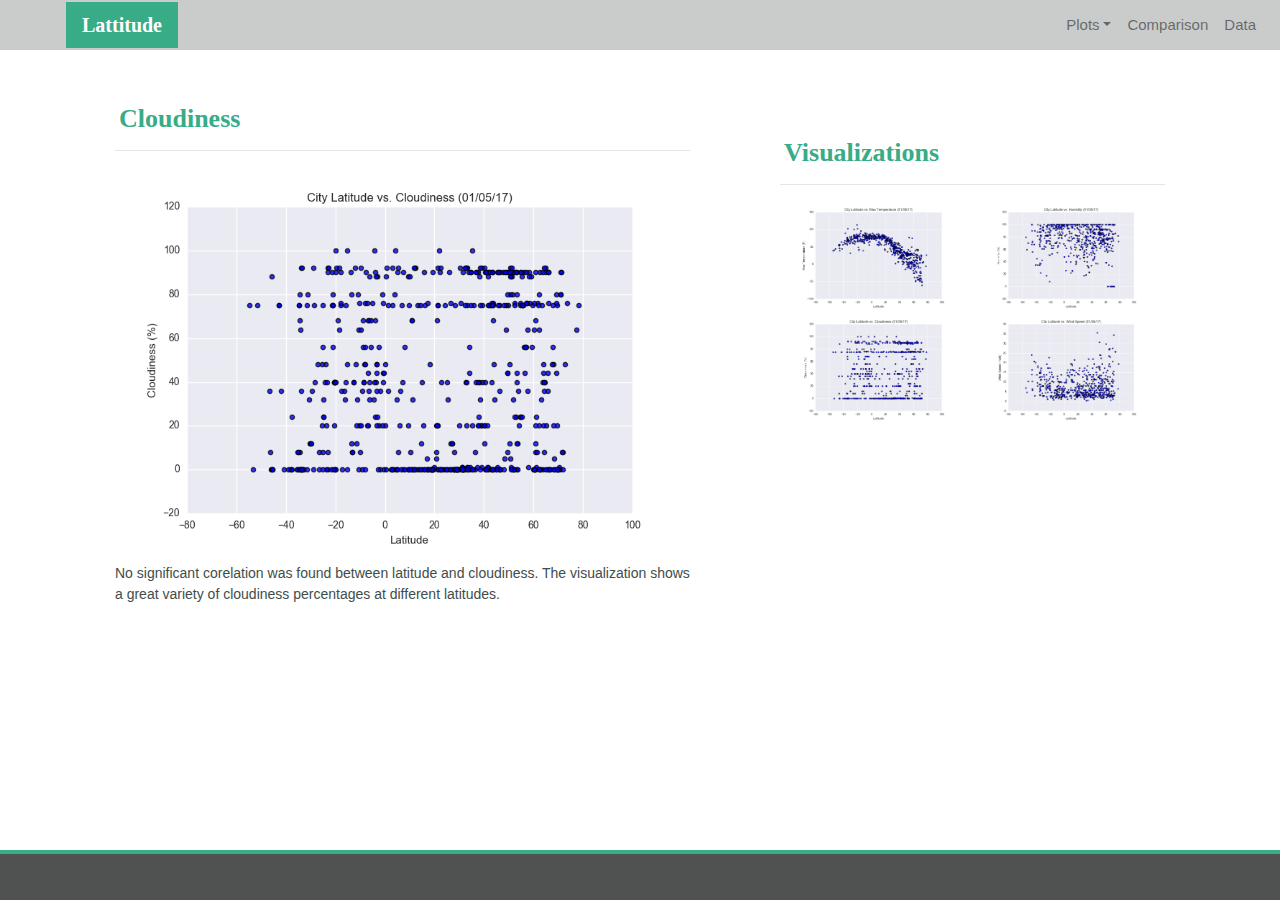
<file: cloudiness.html>
<!DOCTYPE html>
<html lang="en-us">
  <head>
​
    <meta charset="UTF-8">
    <meta name="viewport" content="width=device-width, initial-scale=1">
    <meta http-equiv="X-UA-Compatible" content="ie=edge">
​
    <title>Bootstrap Visualization Dashboard</title>
​
	<link rel="stylesheet" href="https://maxcdn.bootstrapcdn.com/bootstrap/4.0.0/css/bootstrap.min.css" integrity="sha384-Gn5384xqQ1aoWXA+058RXPxPg6fy4IWvTNh0E263XmFcJlSAwiGgFAW/dAiS6JXm" crossorigin="anonymous">
    
	<link rel="stylesheet" type="text/css" href="style.css">
​
  </head>
​
  <body>
    <!-- Start of navbar -->
	<div class="navigation">
	  <nav class="navbar fixed-top navbar-expand-lg navbar-light">
        <a class="navbar-brand" href="index.html">Lattitude</a>
        <button class="navbar-toggler border" type="button" data-toggle="collapse" data-target="#navbarNavDropdown" aria-controls="navbarNavDropdown" aria-expanded="false" aria-label="Toggle navigation">
          <span class="navbar-toggler-icon"></span>
        </button>
​
        <!-- Collect the nav links, forms, and other content for toggling -->
        <div class="collapse navbar-collapse" id="navbarNavDropdown">
          <ul class="navbar-nav ml-auto">
            <li class="nav-item dropdown">
              <a href="#" class="nav-link dropdown-toggle" data-toggle="dropdown" id="navbarDropdownMenuLink" role="button" aria-haspopup="true" aria-expanded="false">Plots</a>
              <div class="dropdown-menu" aria-labelledby="navbarDropdownMenuLink">
                <a class="dropdown-item" href="temp.html">Max Temperature</a>
                <a class="dropdown-item" href="humidity.html">Humidity</a>
                <a class="dropdown-item" href="cloudiness.html">Cloudiness</a>
                <a class="dropdown-item" href="wind.html">Wind Speed</a>
              </div>
            </li>
            <li class="nav-item">
			  <a class="nav-link" href="comparison.html">Comparison</a>
			</li>
            <li class="nav-item">
			  <a class="nav-link" href="data.html">Data</a>
			</li>
          </ul>
        </div>
      </nav>
	</div>
    <!-- End of navbar -->
​
    <!-- Start of container -->
    <div class="container">
      <section class="row">
        <div class="col-lg-7 col-md-12">
          <div class="description-content">
            <h1 class="description-header">Cloudiness</h1>
            <hr>
            <img src="Resources/assets/images/Fig3.png" alt="Latitude vs. Cloudiness">
            <p>No significant corelation was found between latitude and cloudiness. The visualization shows a great variety of cloudiness percentages at different latitudes.</p>
          </div>
        </div>
        <div class="col-lg-5 col-md-12">
​
          <!-- Start of Visualizations imageNav Area -->
          <section id="imageNav-area">
            <div class="imageNav-content">
              <h2 class="imageNav-header">Visualizations</h2>
              <hr />
              <div class="container">
			    <div class="row">
				  <div class="col-6">
                    <a href="temp.html">
				      <img src="Resources/assets/images/Fig1.png" alt="Latitude vs. Max Temperature", title="Latitude vs. Max Temperature" class="imageNav-photo">
				    </a>
				  </div>
				  <div class="col-6">
                    <a href="humidity.html">
				      <img src="Resources/assets/images/Fig2.png" alt="Latitude vs. Humidity", title="Latitude vs. Humidity" class="imageNav-photo">
			        </a>
				  </div>
				  <div class="col-6">
                    <a href="cloudiness.html">
				      <img src="Resources/assets/images/Fig3.png" alt="Latitude vs. Cloudiness", title="Latitude vs. Cloudiness", class="imageNav-photo">
				    </a>
				  </div>
				  <div class="col-6">
                    <a href="wind.html">
				      <img src="Resources/assets/images/Fig4.png" alt="Latitude vs. Wind Speed", title="Latitude vs. Wind Speed", class="imageNav-photo">
				    </a>
				  </div>
                </div>
			  </div>
            </div>
          </section>
          <!-- End of the Visualizations imageNav Area -->
​
        </div>
      </section>
    </div>
    <!-- End of container -->
​
    <!-- Start of footer -->
    <footer>
      <div class="footer">
    </footer>
    <!-- End of footer -->

  </body>
​
</html>
</file>
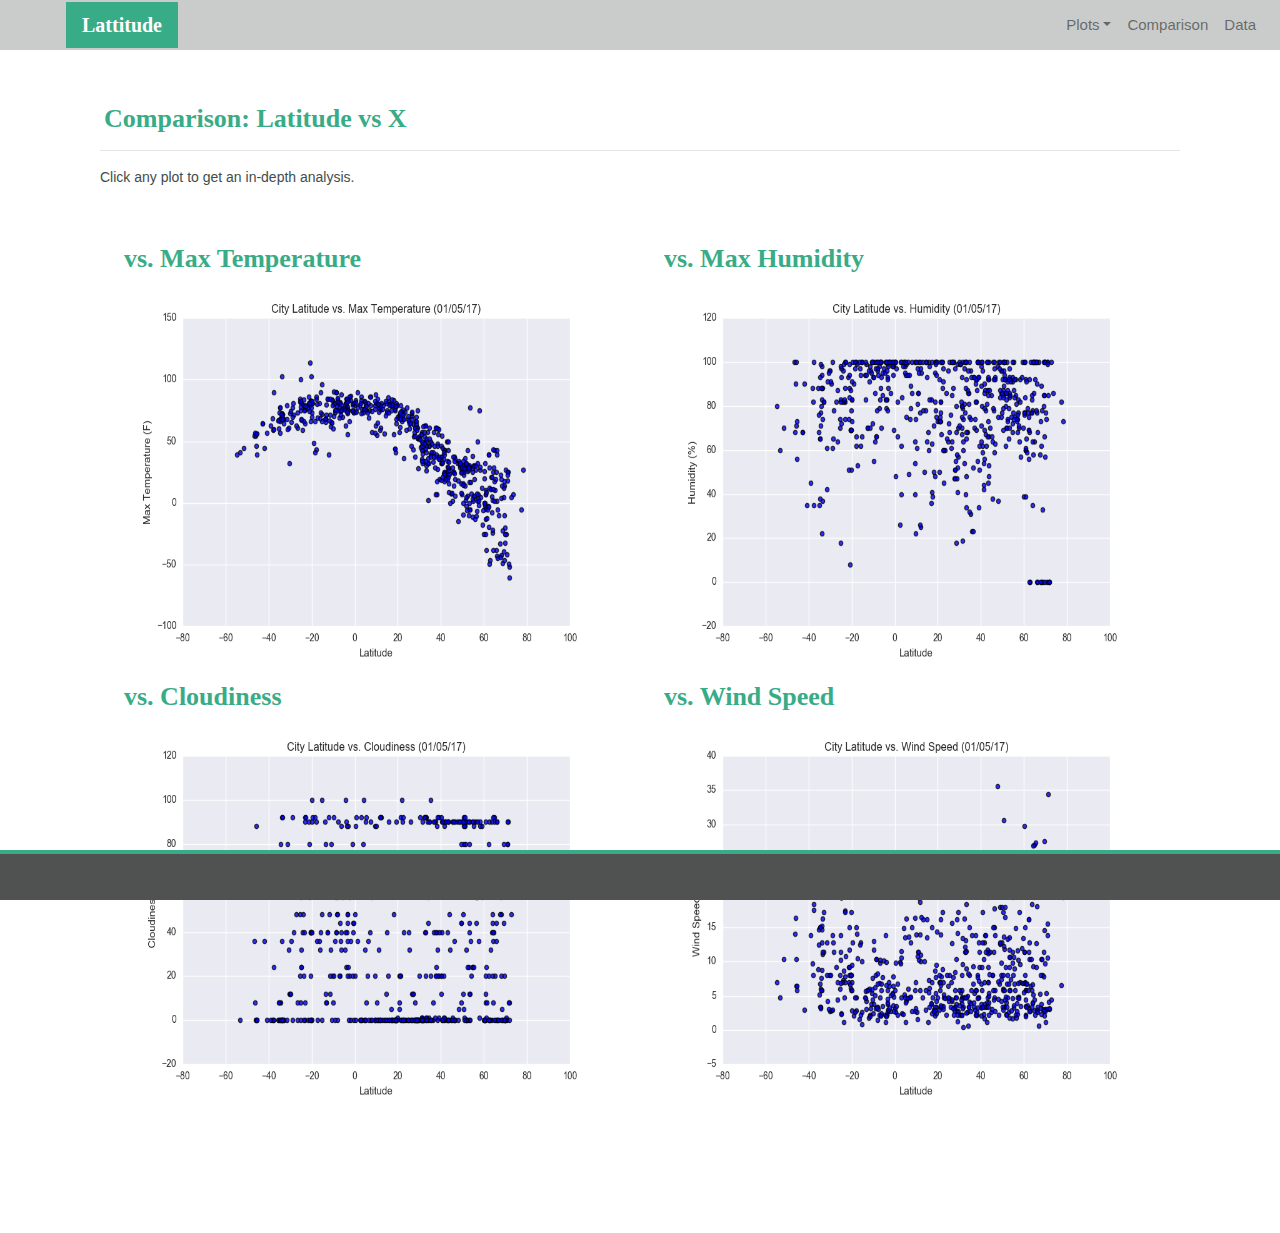
<file: comparison.html>
<!DOCTYPE html>
<html lang="en-us">
  <head>
​
    <meta charset="UTF-8">
    <meta name="viewport" content="width=device-width, initial-scale=1">
    <meta http-equiv="X-UA-Compatible" content="ie=edge">
​
    <title>Bootstrap Visualization Dashboard</title>
​
	<link rel="stylesheet" href="https://maxcdn.bootstrapcdn.com/bootstrap/4.0.0/css/bootstrap.min.css" integrity="sha384-Gn5384xqQ1aoWXA+058RXPxPg6fy4IWvTNh0E263XmFcJlSAwiGgFAW/dAiS6JXm" crossorigin="anonymous">
    
	<link rel="stylesheet" type="text/css" href="style.css">
​
  </head>
​
  <body>
    <!-- Start of navbar -->
	<div class="navigation">
	  <nav class="navbar fixed-top navbar-expand-lg navbar-light">
        <a class="navbar-brand" href="index.html">Lattitude</a>
        <button class="navbar-toggler border" type="button" data-toggle="collapse" data-target="#navbarNavDropdown" aria-controls="navbarNavDropdown" aria-expanded="false" aria-label="Toggle navigation">
          <span class="navbar-toggler-icon"></span>
        </button>
​
        <!-- Collect the nav links, forms, and other content for toggling -->
        <div class="collapse navbar-collapse" id="navbarNavDropdown">
          <ul class="navbar-nav ml-auto">
            <li class="nav-item dropdown">
              <a href="#" class="nav-link dropdown-toggle" data-toggle="dropdown" id="navbarDropdownMenuLink" role="button" aria-haspopup="true" aria-expanded="false">Plots</a>
              <div class="dropdown-menu" aria-labelledby="navbarDropdownMenuLink">
                <a class="dropdown-item" href="temp.html">Max Temperature</a>
                <a class="dropdown-item" href="humidity.html">Humidity</a>
                <a class="dropdown-item" href="cloudiness.html">Cloudiness</a>
                <a class="dropdown-item" href="wind.html">Wind Speed</a>
              </div>
            </li>
            <li class="nav-item">
			  <a class="nav-link" href="comparison.html">Comparison</a>
			</li>
            <li class="nav-item">
			  <a class="nav-link" href="data.html">Data</a>
			</li>
          </ul>
        </div>
      </nav>
	</div>

​
    <!-- container -->
    <div class="container">
      <section class="row">
        <div>
          <div class="description-content">
            <h1 class="description-header">Comparison: Latitude vs X</h1>
            <hr>
			<p>Click any plot to get an in-depth analysis.</p>
            <div class="container" style="padding-bottom: 40px;">
			  <div class="row">
				<div class="col-lg-6" style="padding: 20px;">
				  <div class="imageNav-header">vs. Max Temperature</div>
                  <a href="temp.html">
				    <img src="Resources/assets/images/Fig1.png" alt="Latitude vs. Max Temperature", title="Latitude vs. Max Temperature" class="imageNav-photo">
				  </a>
				</div>
				<div class="col-lg-6" style="padding: 20px;">
				  <div class="imageNav-header">vs. Max Humidity</div>
                  <a href="humidity.html">
				    <img src="Resources/assets/images/Fig2.png" alt="Latitude vs. Humidity", title="Latitude vs. Humidity" class="imageNav-photo">
			      </a>
				</div>
				<div class="col-lg-6" style="padding: 20px;">
				  <div class="imageNav-header">vs. Cloudiness</div>
                  <a href="cloudiness.html">
				    <img src="Resources/assets/images/Fig3.png" alt="Latitude vs. Cloudiness", title="Latitude vs. Cloudiness", class="imageNav-photo">
				  </a>
				</div>
				<div class="col-lg-6" style="padding: 20px;">
				  <div class="imageNav-header">vs. Wind Speed</div>
                  <a href="wind.html">
				    <img src="Resources/assets/images/Fig4.png" alt="Latitude vs. Wind Speed", title="Latitude vs. Wind Speed", class="imageNav-photo">
				  </a>
				</div>
              </div>
			</div>
          </div>

        </div>
      </section>
    </div>

​
    <!-- footer -->
    <footer>
      <div class="footer">
    </footer>
   
​
  </body>

</html>
</file>
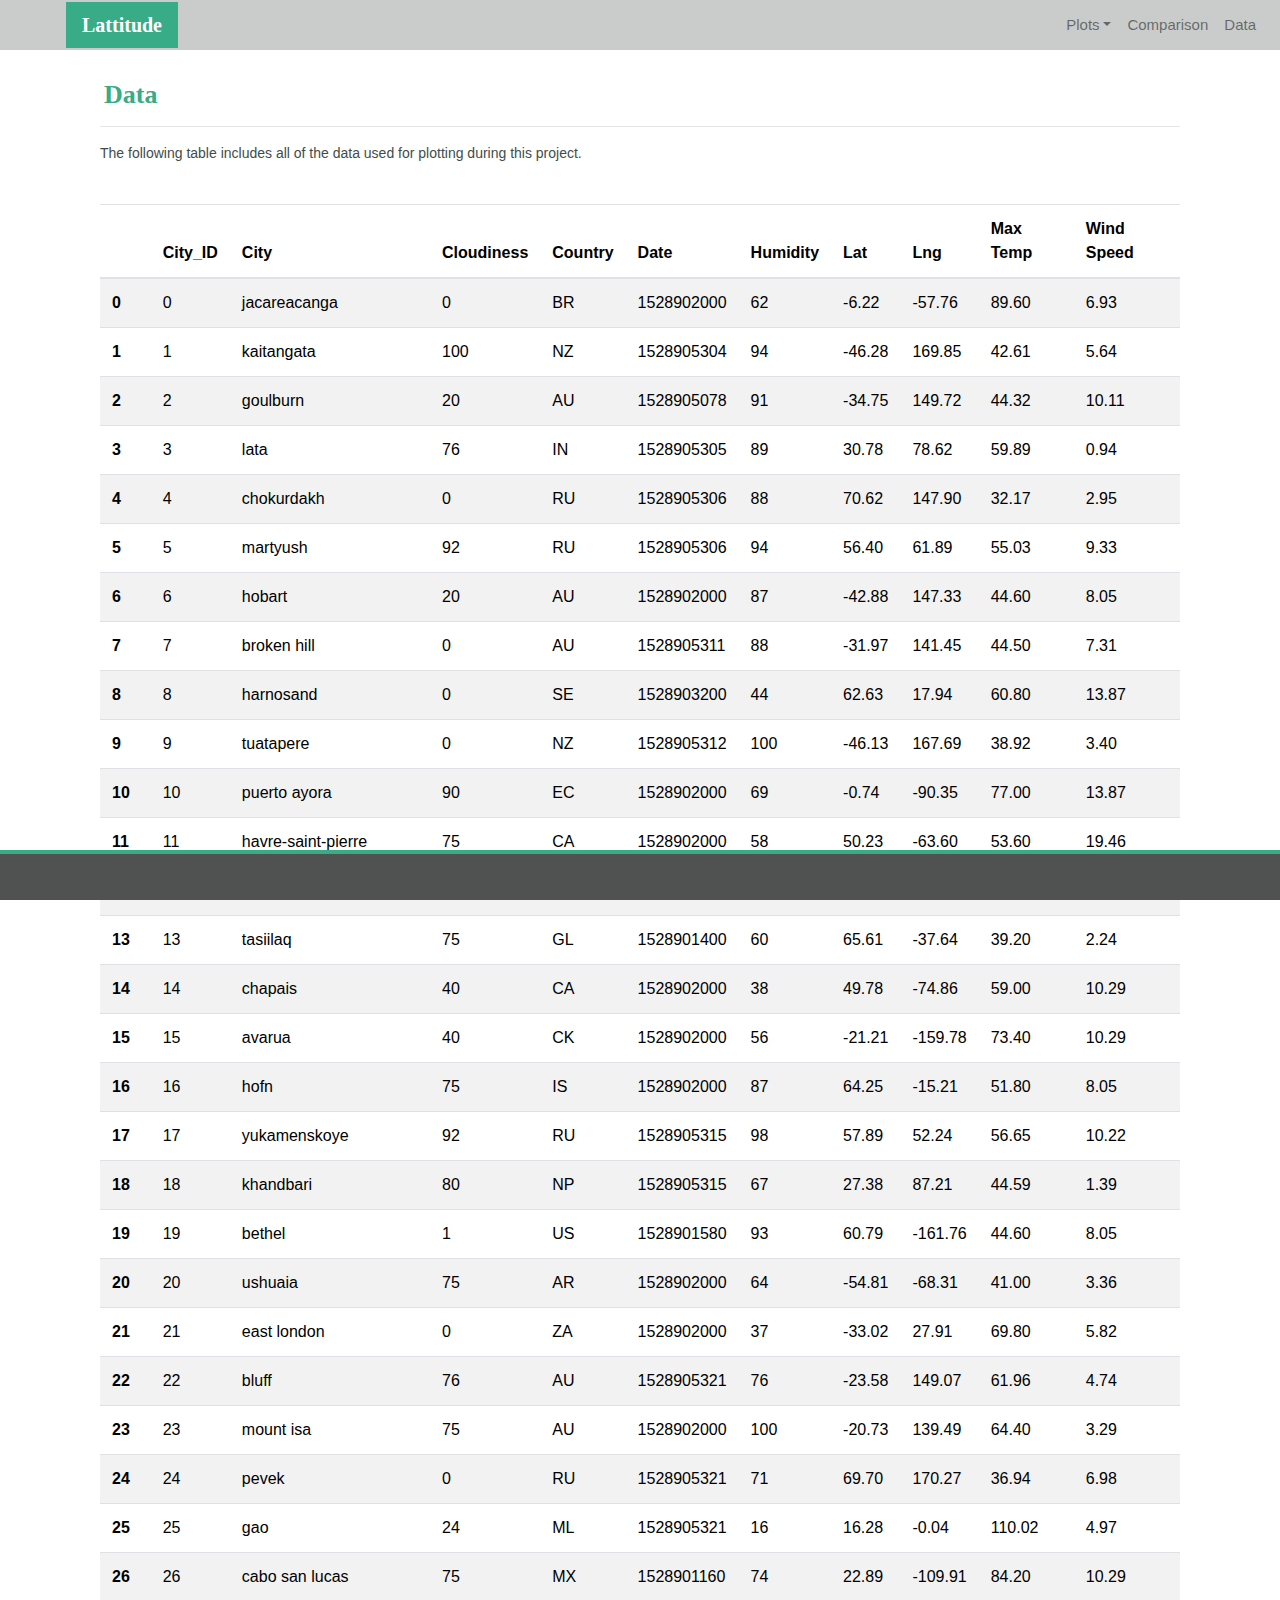
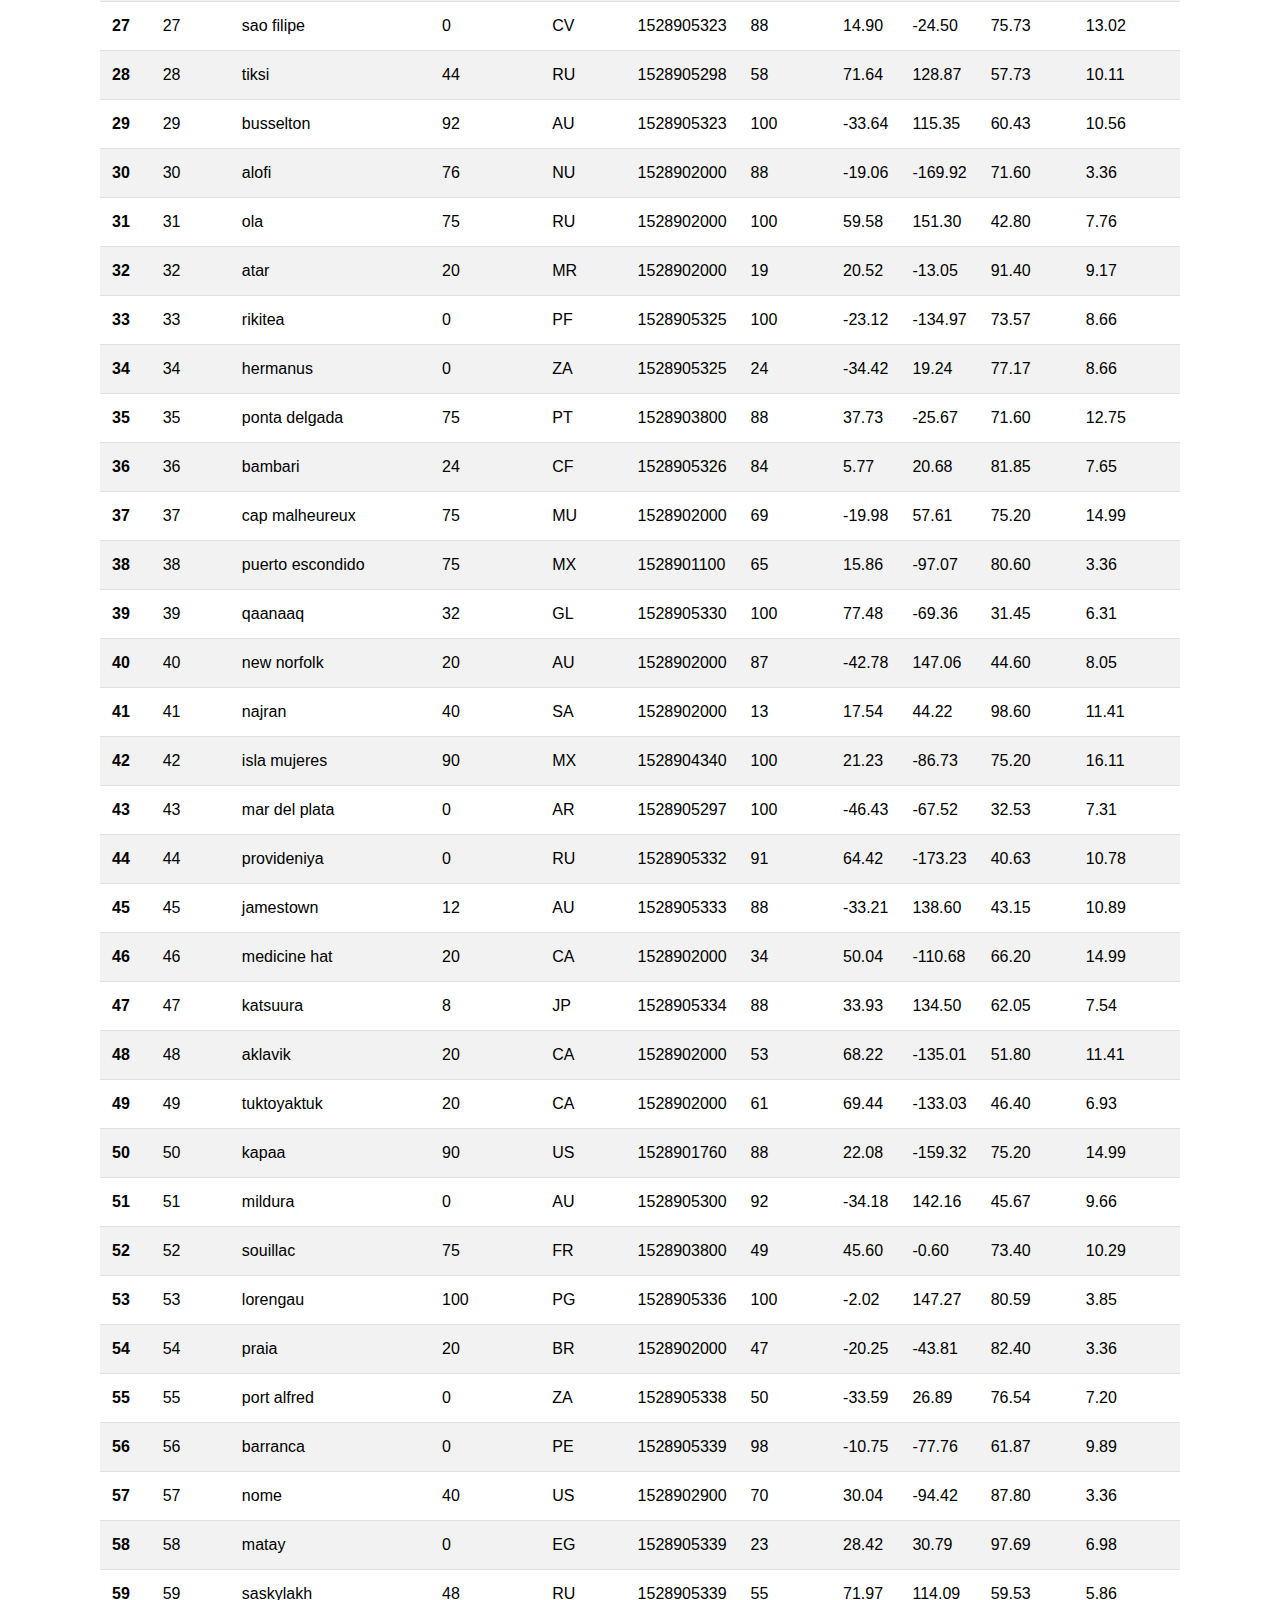
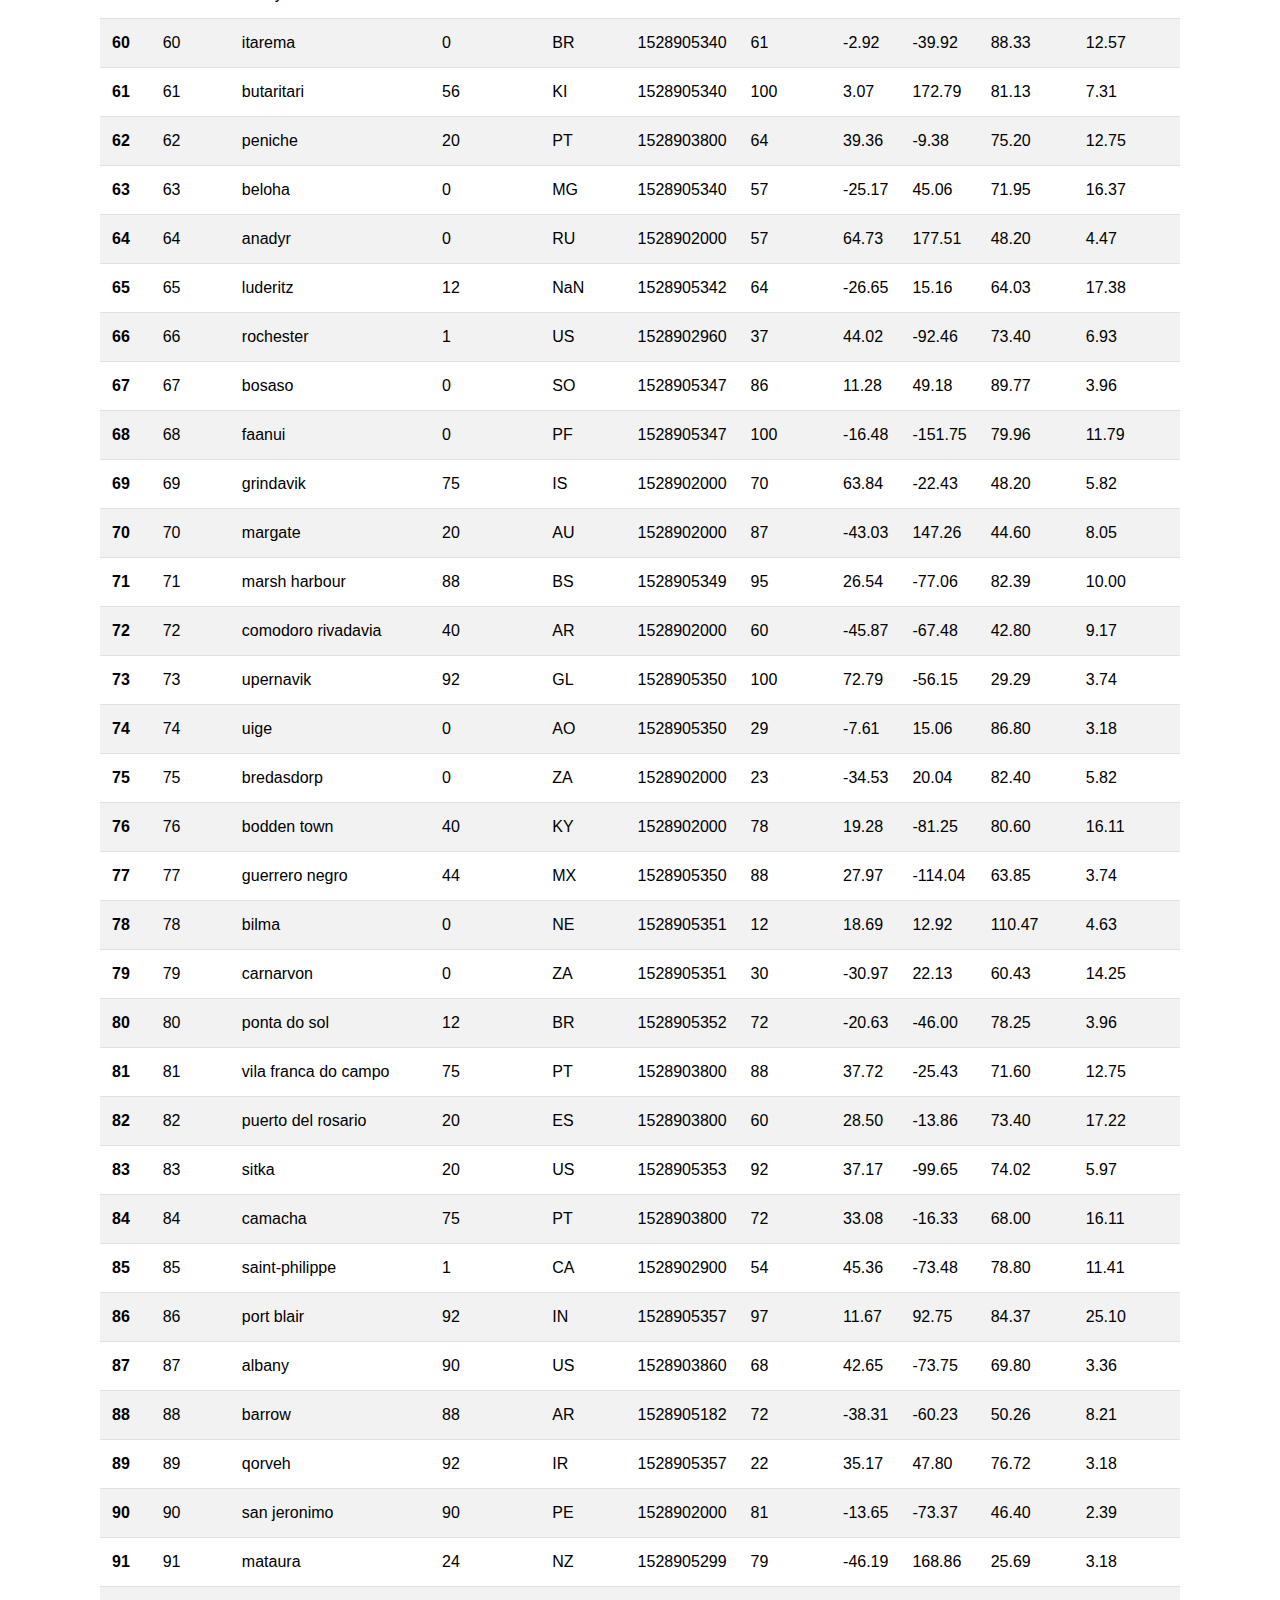
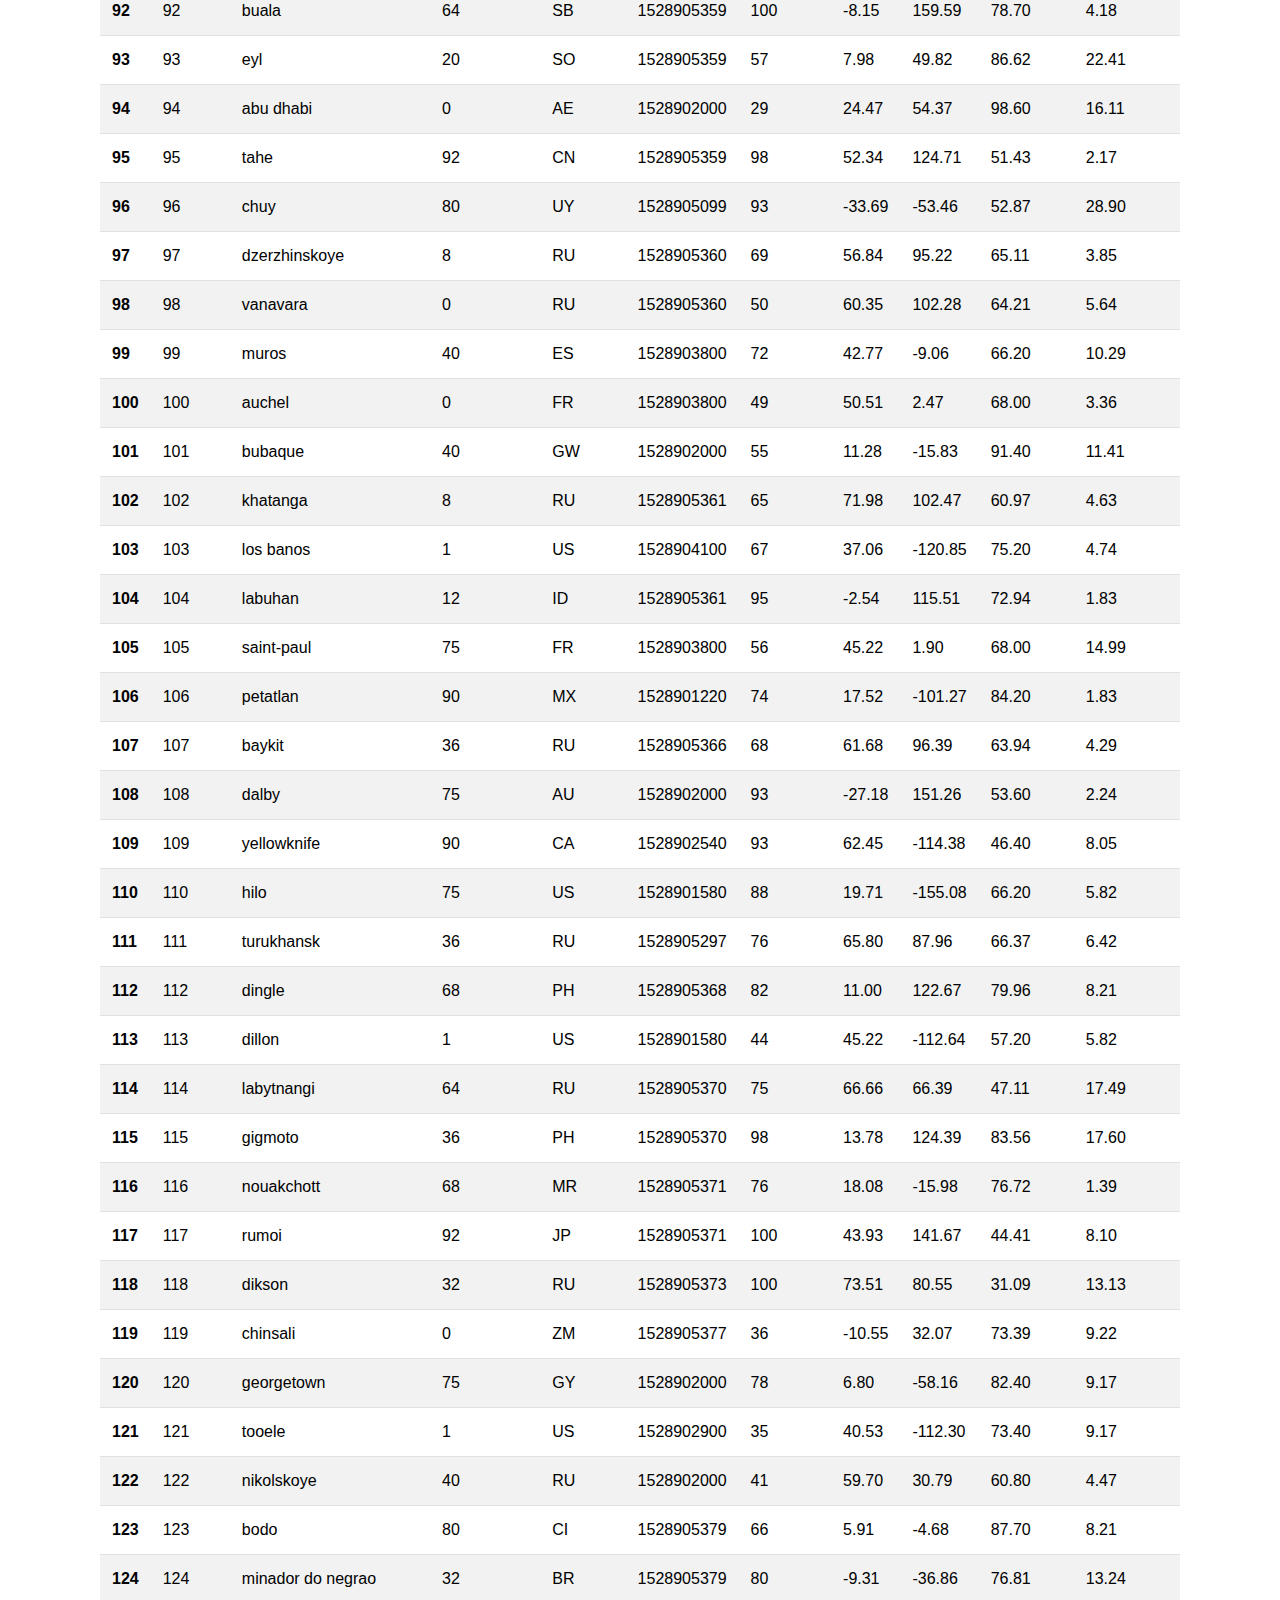
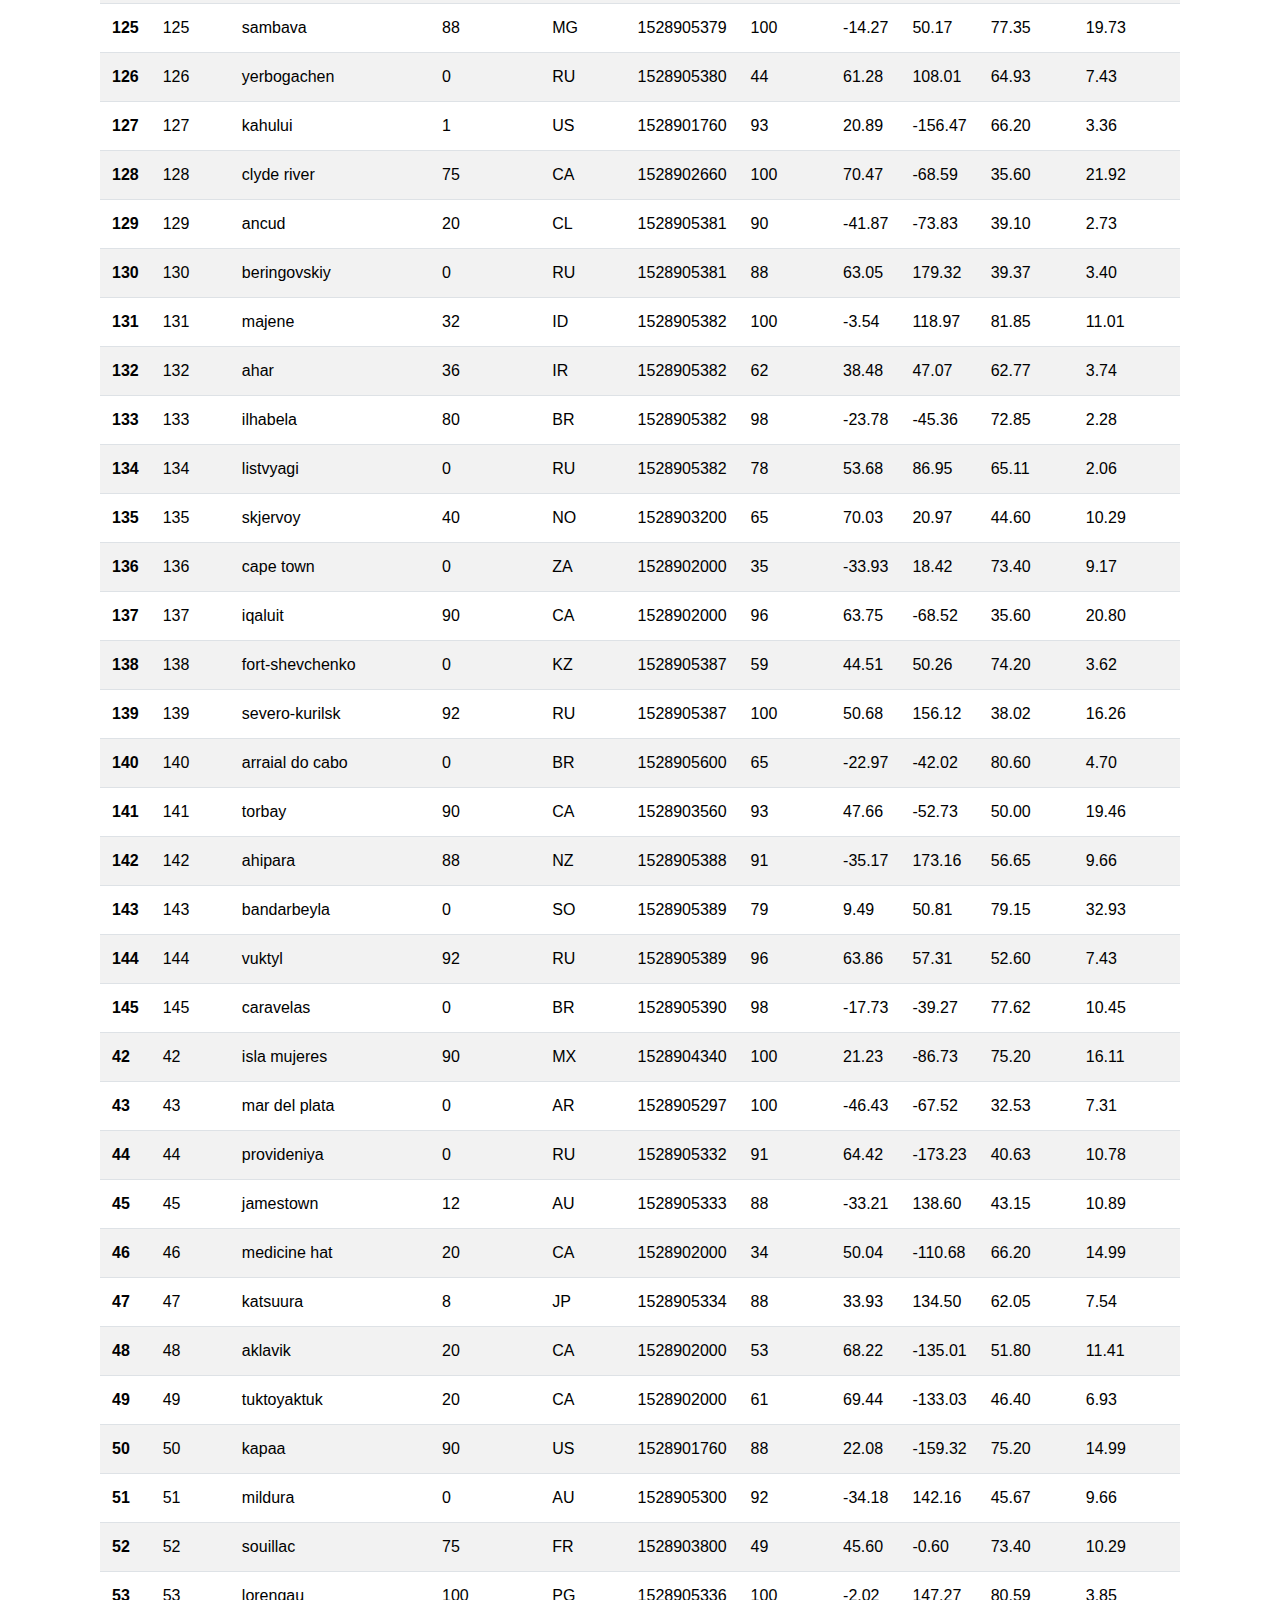
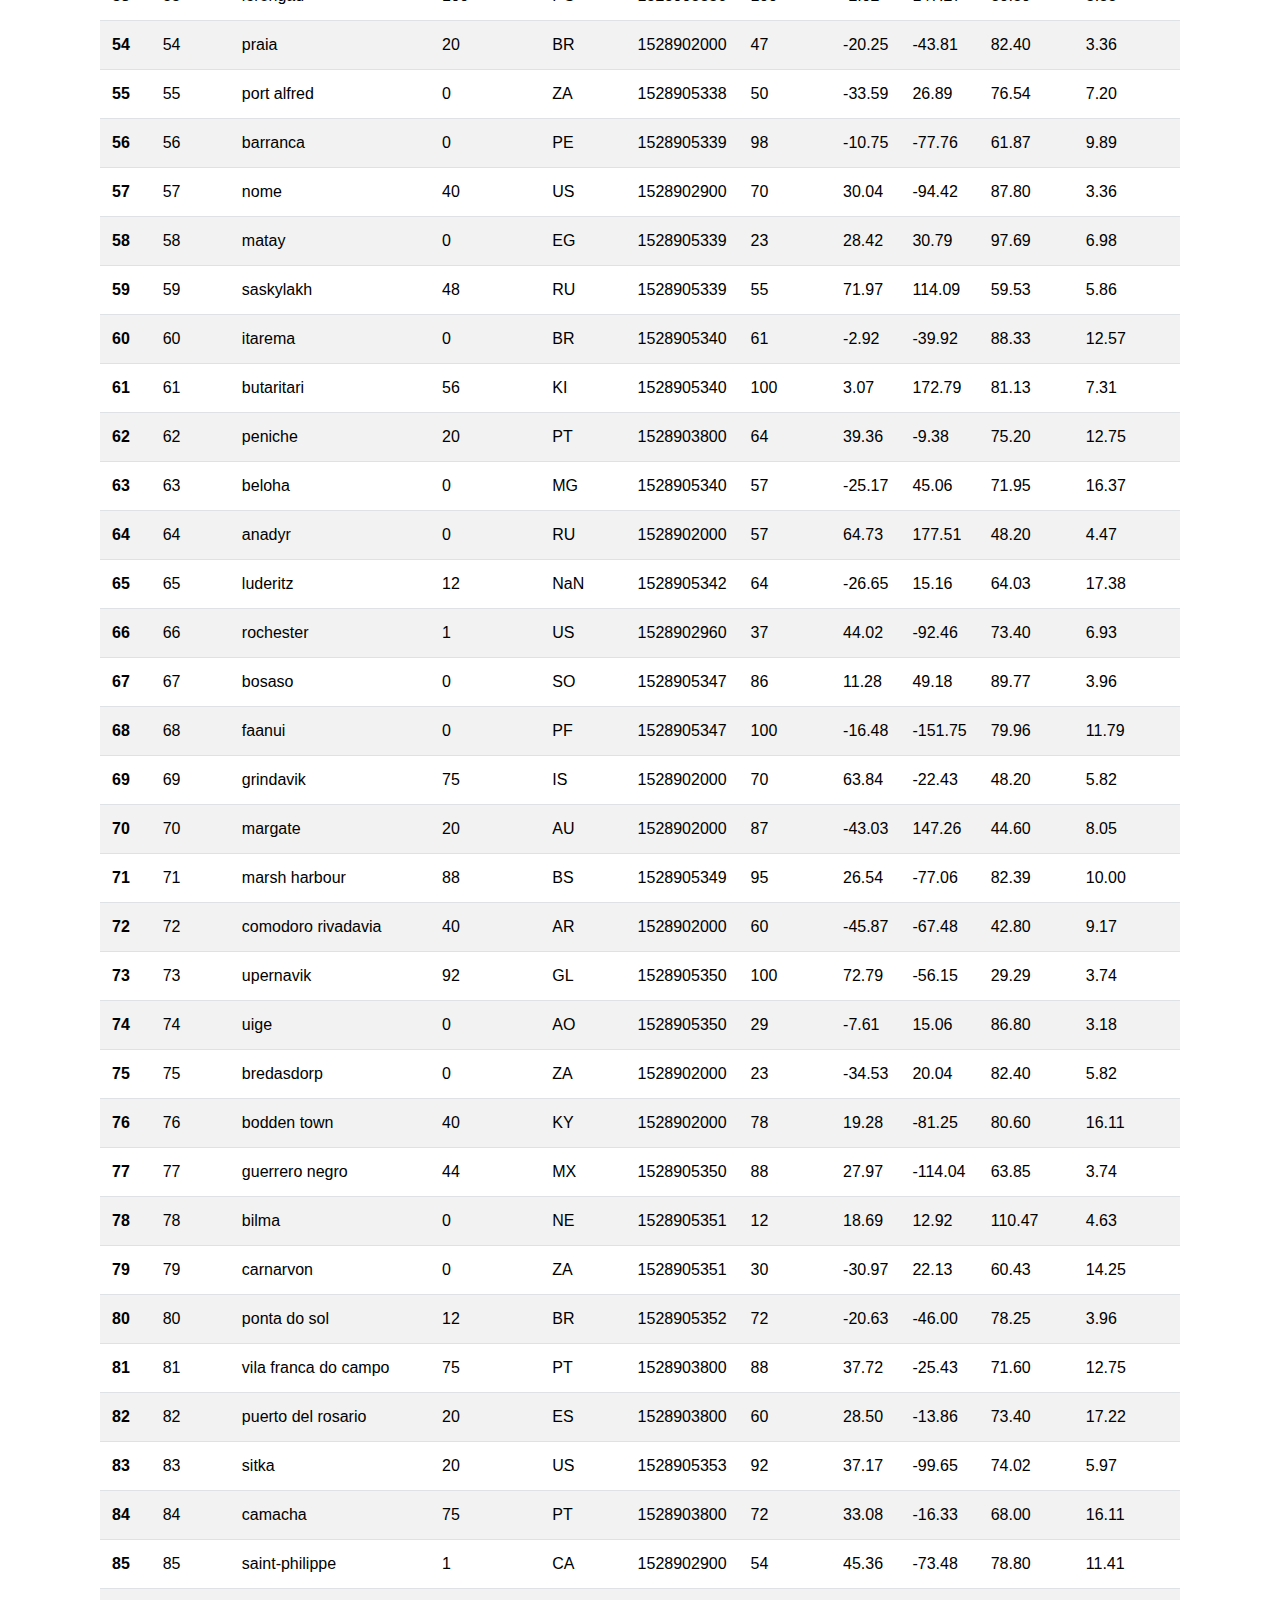
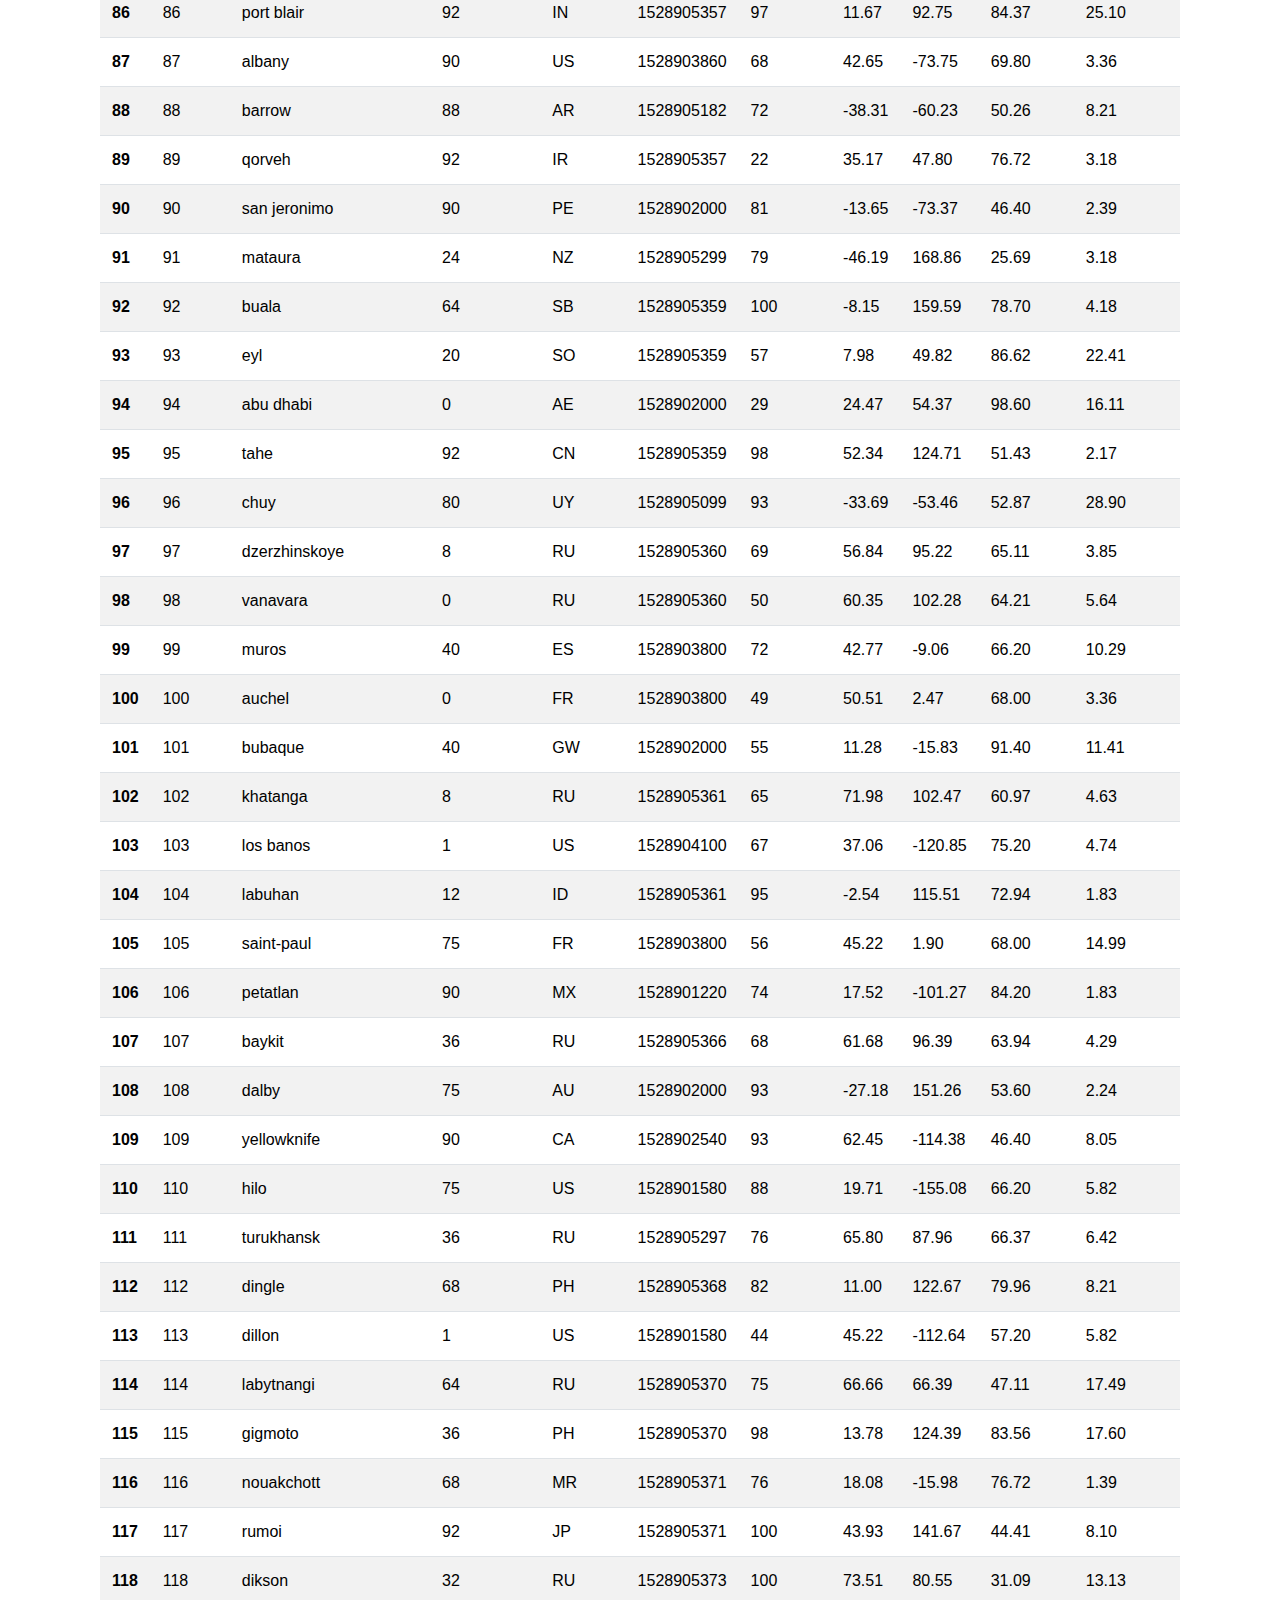
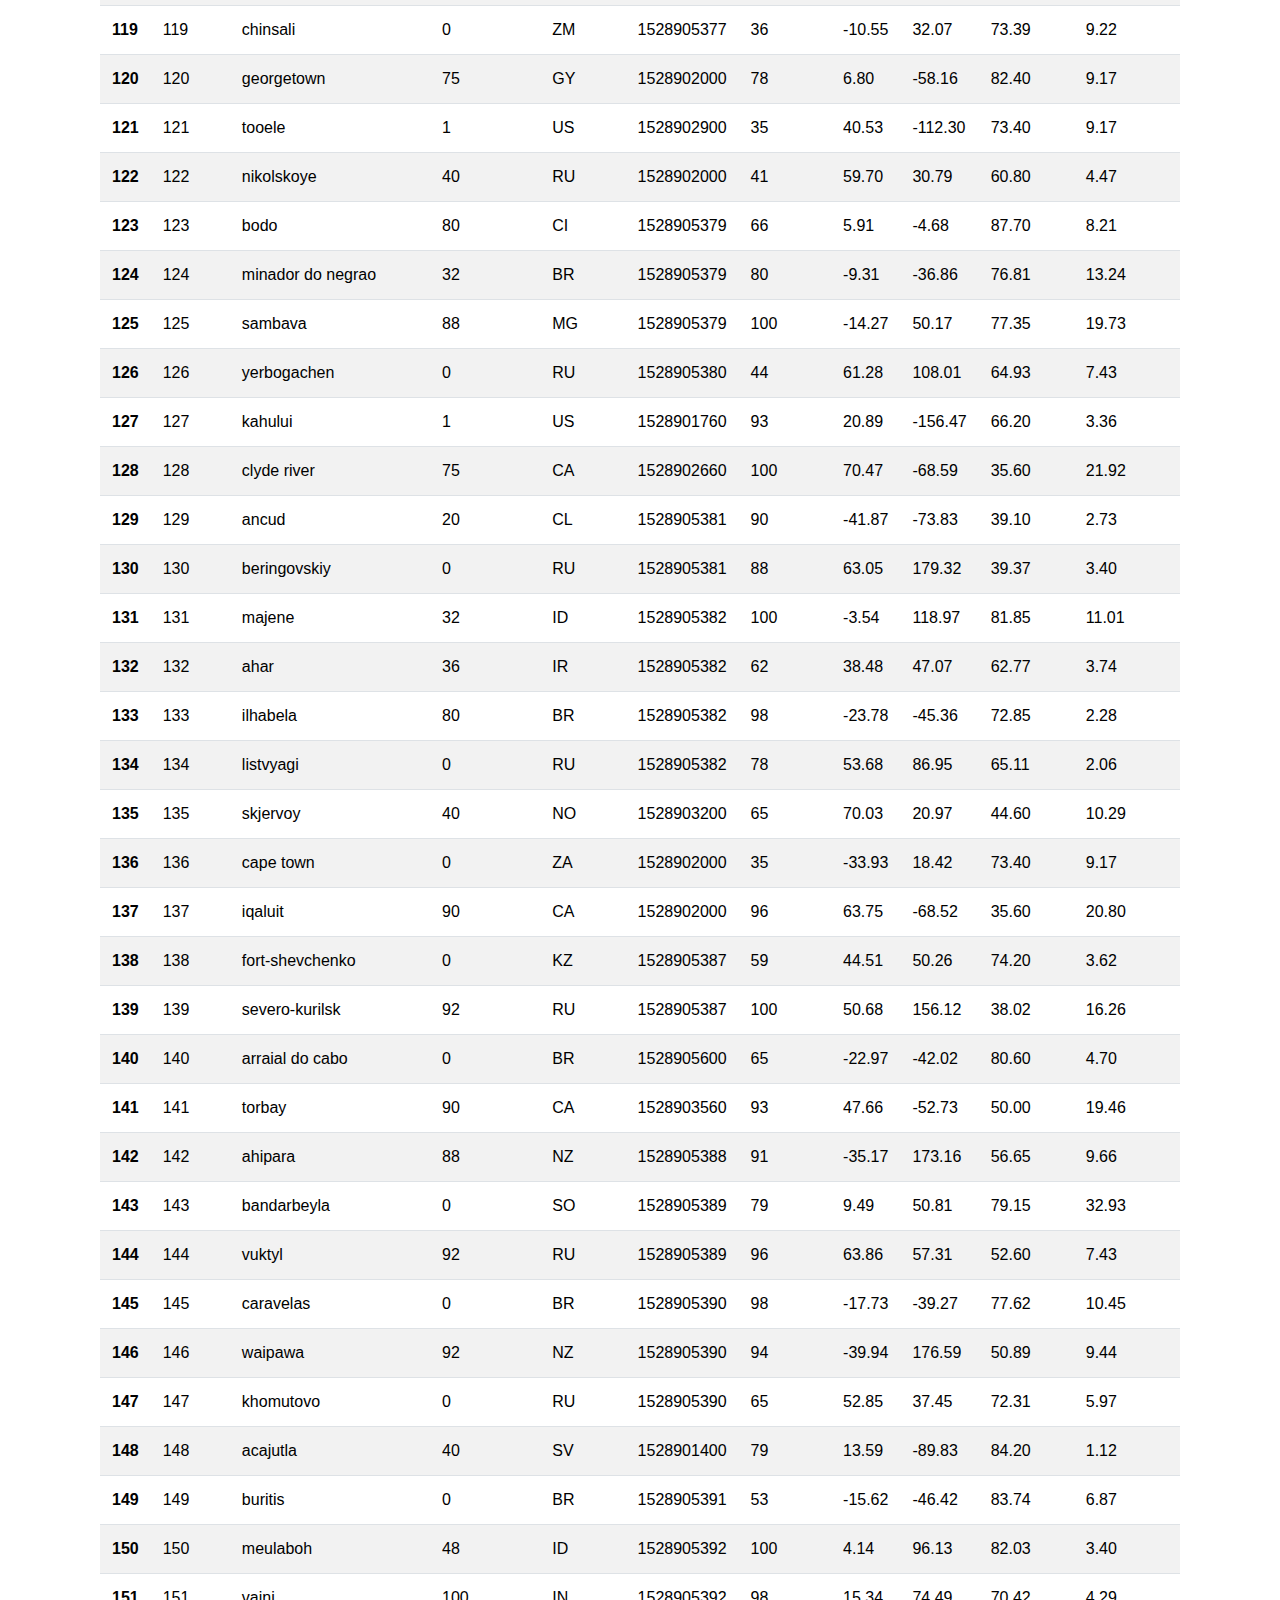
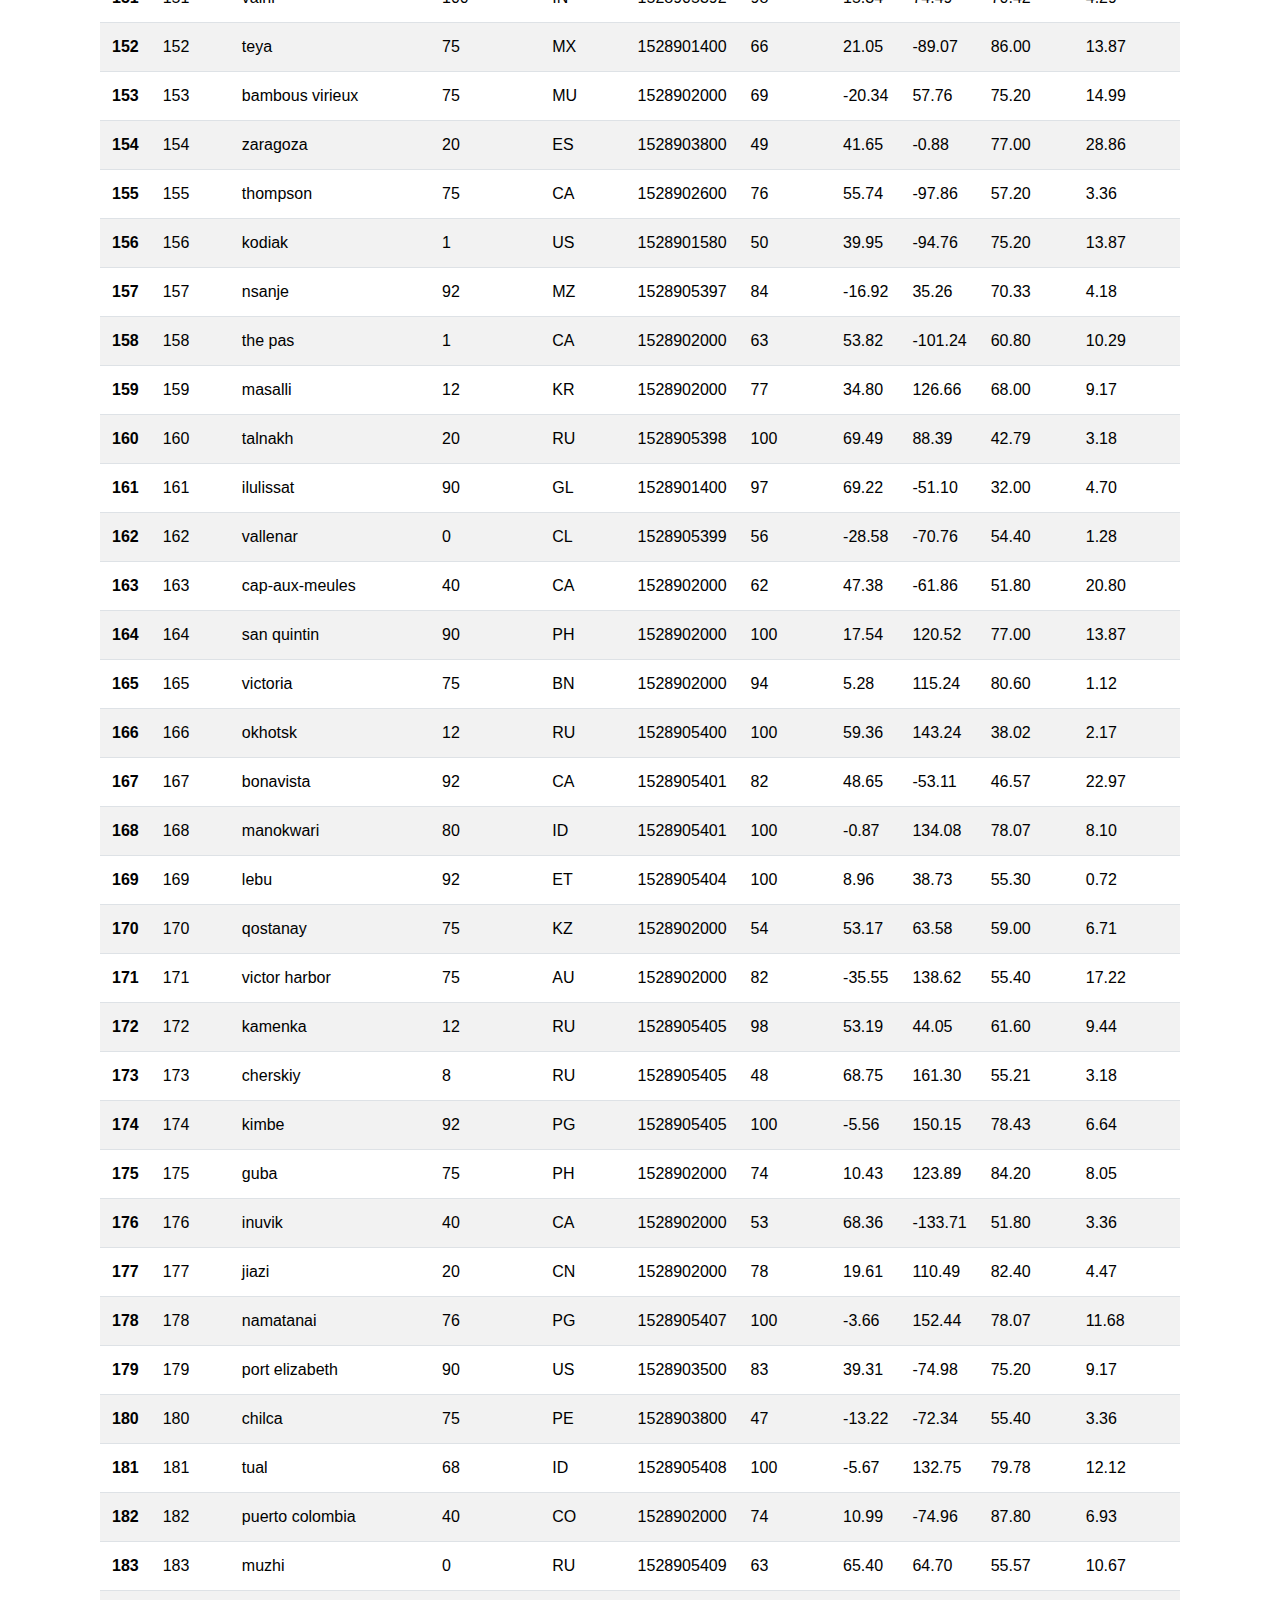
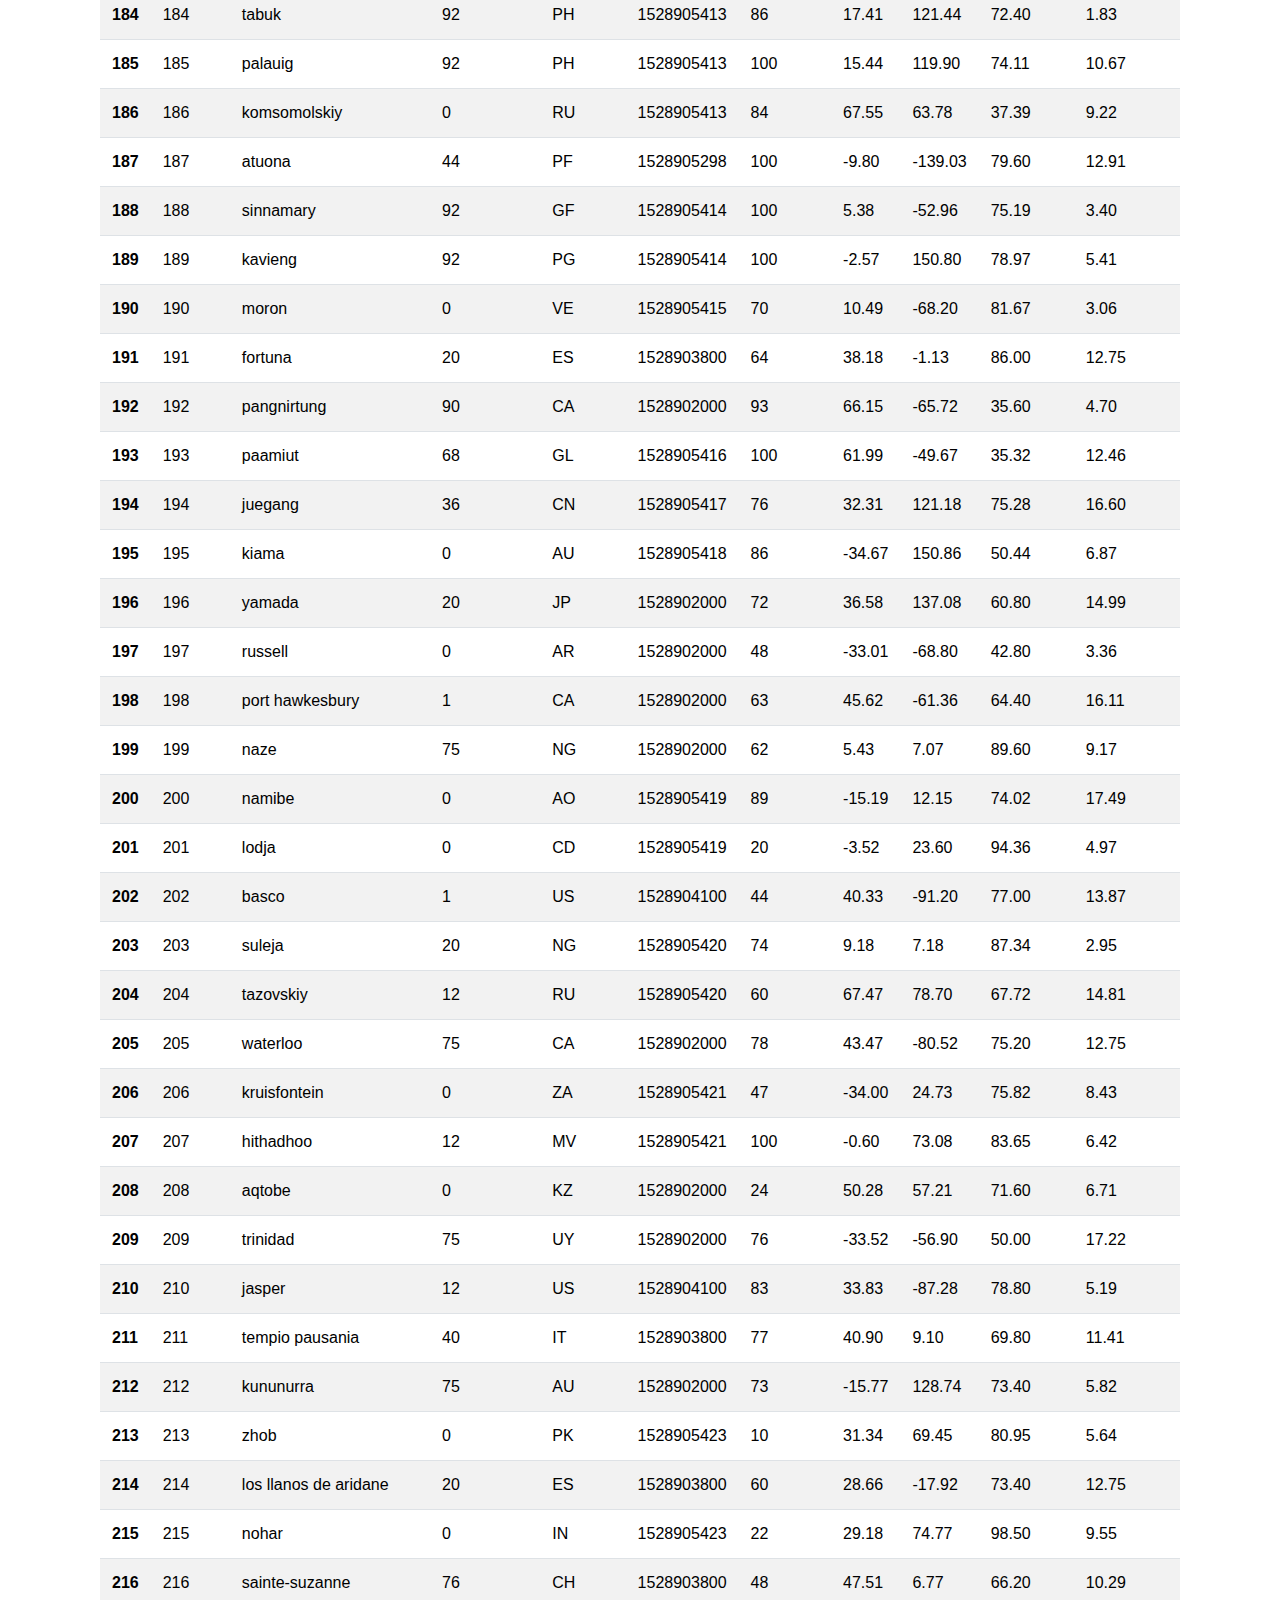
<file: data.html>
<!DOCTYPE html>
<html lang="en-us">

<head>
  ​
  <meta charset="UTF-8">
  <meta name="viewport" content="width=device-width, initial-scale=1">
  <meta http-equiv="X-UA-Compatible" content="ie=edge">
  ​
  <title>Bootstrap Visualization Dashboard</title>
  ​
  <link rel="stylesheet" href="https://maxcdn.bootstrapcdn.com/bootstrap/4.0.0/css/bootstrap.min.css"
    integrity="sha384-Gn5384xqQ1aoWXA+058RXPxPg6fy4IWvTNh0E263XmFcJlSAwiGgFAW/dAiS6JXm" crossorigin="anonymous">

  <link rel="stylesheet" type="text/css" href="style.css">
  ​
</head>
​

<body>
  <!-- Start of navbar -->
  <div class="navigation">
    <nav class="navbar fixed-top navbar-expand-lg navbar-light">
      <a class="navbar-brand" href="index.html">Lattitude</a>
      <button class="navbar-toggler border" type="button" data-toggle="collapse" data-target="#navbarNavDropdown"
        aria-controls="navbarNavDropdown" aria-expanded="false" aria-label="Toggle navigation">
        <span class="navbar-toggler-icon"></span>
      </button>

      <!-- Collect the nav links, forms, and other content for toggling -->
      <div class="collapse navbar-collapse" id="navbarNavDropdown">
        <ul class="navbar-nav ml-auto">
          <li class="nav-item dropdown">
            <a href="#" class="nav-link dropdown-toggle" data-toggle="dropdown" id="navbarDropdownMenuLink"
              role="button" aria-haspopup="true" aria-expanded="false">Plots</a>
            <div class="dropdown-menu" aria-labelledby="navbarDropdownMenuLink">
              <a class="dropdown-item" href="temp.html">Max Temperature</a>
              <a class="dropdown-item" href="humidity.html">Humidity</a>
              <a class="dropdown-item" href="cloudiness.html">Cloudiness</a>
              <a class="dropdown-item" href="wind.html">Wind Speed</a>
            </div>
          </li>
          <li class="nav-item">
            <a class="nav-link" href="comparison.html">Comparison</a>
          </li>
          <li class="nav-item">
            <a class="nav-link" href="data.html">Data</a>
          </li>
        </ul>
      </div>
    </nav>
  </div>
  <!-- End of navbar -->

  <!-- Start of container -->
  <div class="container">
    <section class="row">
      <div>
        <div class="description-content">
          <h1 class="description-header">Data</h1>
          <hr>
          <p>The following table includes all of the data used for plotting during this project.</p>
          <br>
          <div>
            <table class="dataframe table table-striped">
              <thead>
                <tr style="text-align: left;">
                  <th></th>
                  <th>City_ID</th>
                  <th>City</th>
                  <th>Cloudiness</th>
                  <th>Country</th>
                  <th>Date</th>
                  <th>Humidity</th>
                  <th>Lat</th>
                  <th>Lng</th>
                  <th>Max Temp</th>
                  <th>Wind Speed</th>
                </tr>
              </thead>
              <tbody>
                <tr>
                  <th>0</th>
                  <td>0</td>
                  <td>jacareacanga</td>
                  <td>0</td>
                  <td>BR</td>
                  <td>1528902000</td>
                  <td>62</td>
                  <td>-6.22</td>
                  <td>-57.76</td>
                  <td>89.60</td>
                  <td>6.93</td>
                </tr>
                <tr>
                  <th>1</th>
                  <td>1</td>
                  <td>kaitangata</td>
                  <td>100</td>
                  <td>NZ</td>
                  <td>1528905304</td>
                  <td>94</td>
                  <td>-46.28</td>
                  <td>169.85</td>
                  <td>42.61</td>
                  <td>5.64</td>
                </tr>
                <tr>
                  <th>2</th>
                  <td>2</td>
                  <td>goulburn</td>
                  <td>20</td>
                  <td>AU</td>
                  <td>1528905078</td>
                  <td>91</td>
                  <td>-34.75</td>
                  <td>149.72</td>
                  <td>44.32</td>
                  <td>10.11</td>
                </tr>
                <tr>
                  <th>3</th>
                  <td>3</td>
                  <td>lata</td>
                  <td>76</td>
                  <td>IN</td>
                  <td>1528905305</td>
                  <td>89</td>
                  <td>30.78</td>
                  <td>78.62</td>
                  <td>59.89</td>
                  <td>0.94</td>
                </tr>
                <tr>
                  <th>4</th>
                  <td>4</td>
                  <td>chokurdakh</td>
                  <td>0</td>
                  <td>RU</td>
                  <td>1528905306</td>
                  <td>88</td>
                  <td>70.62</td>
                  <td>147.90</td>
                  <td>32.17</td>
                  <td>2.95</td>
                </tr>
                <tr>
                  <th>5</th>
                  <td>5</td>
                  <td>martyush</td>
                  <td>92</td>
                  <td>RU</td>
                  <td>1528905306</td>
                  <td>94</td>
                  <td>56.40</td>
                  <td>61.89</td>
                  <td>55.03</td>
                  <td>9.33</td>
                </tr>
                <tr>
                  <th>6</th>
                  <td>6</td>
                  <td>hobart</td>
                  <td>20</td>
                  <td>AU</td>
                  <td>1528902000</td>
                  <td>87</td>
                  <td>-42.88</td>
                  <td>147.33</td>
                  <td>44.60</td>
                  <td>8.05</td>
                </tr>
                <tr>
                  <th>7</th>
                  <td>7</td>
                  <td>broken hill</td>
                  <td>0</td>
                  <td>AU</td>
                  <td>1528905311</td>
                  <td>88</td>
                  <td>-31.97</td>
                  <td>141.45</td>
                  <td>44.50</td>
                  <td>7.31</td>
                </tr>
                <tr>
                  <th>8</th>
                  <td>8</td>
                  <td>harnosand</td>
                  <td>0</td>
                  <td>SE</td>
                  <td>1528903200</td>
                  <td>44</td>
                  <td>62.63</td>
                  <td>17.94</td>
                  <td>60.80</td>
                  <td>13.87</td>
                </tr>
                <tr>
                  <th>9</th>
                  <td>9</td>
                  <td>tuatapere</td>
                  <td>0</td>
                  <td>NZ</td>
                  <td>1528905312</td>
                  <td>100</td>
                  <td>-46.13</td>
                  <td>167.69</td>
                  <td>38.92</td>
                  <td>3.40</td>
                </tr>
                <tr>
                  <th>10</th>
                  <td>10</td>
                  <td>puerto ayora</td>
                  <td>90</td>
                  <td>EC</td>
                  <td>1528902000</td>
                  <td>69</td>
                  <td>-0.74</td>
                  <td>-90.35</td>
                  <td>77.00</td>
                  <td>13.87</td>
                </tr>
                <tr>
                  <th>11</th>
                  <td>11</td>
                  <td>havre-saint-pierre</td>
                  <td>75</td>
                  <td>CA</td>
                  <td>1528902000</td>
                  <td>58</td>
                  <td>50.23</td>
                  <td>-63.60</td>
                  <td>53.60</td>
                  <td>19.46</td>
                </tr>
                <tr>
                  <th>12</th>
                  <td>12</td>
                  <td>punta arenas</td>
                  <td>0</td>
                  <td>CL</td>
                  <td>1528902000</td>
                  <td>100</td>
                  <td>-53.16</td>
                  <td>-70.91</td>
                  <td>35.60</td>
                  <td>9.17</td>
                </tr>
                <tr>
                  <th>13</th>
                  <td>13</td>
                  <td>tasiilaq</td>
                  <td>75</td>
                  <td>GL</td>
                  <td>1528901400</td>
                  <td>60</td>
                  <td>65.61</td>
                  <td>-37.64</td>
                  <td>39.20</td>
                  <td>2.24</td>
                </tr>
                 <tr>
                  <th>14</th>
                  <td>14</td>
                  <td>chapais</td>
                  <td>40</td>
                  <td>CA</td>
                  <td>1528902000</td>
                  <td>38</td>
                  <td>49.78</td>
                  <td>-74.86</td>
                  <td>59.00</td>
                  <td>10.29</td>
                </tr>
                <tr>
                  <th>15</th>
                  <td>15</td>
                  <td>avarua</td>
                  <td>40</td>
                  <td>CK</td>
                  <td>1528902000</td>
                  <td>56</td>
                  <td>-21.21</td>
                  <td>-159.78</td>
                  <td>73.40</td>
                  <td>10.29</td>
                </tr>
                 <tr>
                  <th>16</th>
                  <td>16</td>
                  <td>hofn</td>
                  <td>75</td>
                  <td>IS</td>
                  <td>1528902000</td>
                  <td>87</td>
                  <td>64.25</td>
                  <td>-15.21</td>
                  <td>51.80</td>
                  <td>8.05</td>
                </tr>
                <tr>
                  <th>17</th>
                  <td>17</td>
                  <td>yukamenskoye</td>
                  <td>92</td>
                  <td>RU</td>
                  <td>1528905315</td>
                  <td>98</td>
                  <td>57.89</td>
                  <td>52.24</td>
                  <td>56.65</td>
                  <td>10.22</td>
                </tr>
                <tr>
                  <th>18</th>
                  <td>18</td>
                  <td>khandbari</td>
                  <td>80</td>
                  <td>NP</td>
                  <td>1528905315</td>
                  <td>67</td>
                  <td>27.38</td>
                  <td>87.21</td>
                  <td>44.59</td>
                  <td>1.39</td>
                </tr>
                <tr>
                  <th>19</th>
                  <td>19</td>
                  <td>bethel</td>
                  <td>1</td>
                  <td>US</td>
                  <td>1528901580</td>
                  <td>93</td>
                  <td>60.79</td>
                  <td>-161.76</td>
                  <td>44.60</td>
                  <td>8.05</td>
                </tr>
                <tr>
                  <th>20</th>
                  <td>20</td>
                  <td>ushuaia</td>
                  <td>75</td>
                  <td>AR</td>
                  <td>1528902000</td>
                  <td>64</td>
                  <td>-54.81</td>
                  <td>-68.31</td>
                  <td>41.00</td>
                  <td>3.36</td>
                </tr>
                <tr>
                  <th>21</th>
                  <td>21</td>
                  <td>east london</td>
                  <td>0</td>
                  <td>ZA</td>
                  <td>1528902000</td>
                  <td>37</td>
                  <td>-33.02</td>
                  <td>27.91</td>
                  <td>69.80</td>
                  <td>5.82</td>
                </tr>
                <tr>
                  <th>22</th>
                  <td>22</td>
                  <td>bluff</td>
                  <td>76</td>
                  <td>AU</td>
                  <td>1528905321</td>
                  <td>76</td>
                  <td>-23.58</td>
                  <td>149.07</td>
                  <td>61.96</td>
                  <td>4.74</td>
                </tr>
                <tr>
                  <th>23</th>
                  <td>23</td>
                  <td>mount isa</td>
                  <td>75</td>
                  <td>AU</td>
                  <td>1528902000</td>
                  <td>100</td>
                  <td>-20.73</td>
                  <td>139.49</td>
                  <td>64.40</td>
                  <td>3.29</td>
                </tr>
                 <tr>
                  <th>24</th>
                  <td>24</td>
                  <td>pevek</td>
                  <td>0</td>
                  <td>RU</td>
                  <td>1528905321</td>
                  <td>71</td>
                  <td>69.70</td>
                  <td>170.27</td>
                  <td>36.94</td>
                  <td>6.98</td>
                </tr>
                <tr>
                  <th>25</th>
                  <td>25</td>
                  <td>gao</td>
                  <td>24</td>
                  <td>ML</td>
                  <td>1528905321</td>
                  <td>16</td>
                  <td>16.28</td>
                  <td>-0.04</td>
                  <td>110.02</td>
                  <td>4.97</td>
                </tr>
                <tr>
                  <th>26</th>
                  <td>26</td>
                  <td>cabo san lucas</td>
                  <td>75</td>
                  <td>MX</td>
                  <td>1528901160</td>
                  <td>74</td>
                  <td>22.89</td>
                  <td>-109.91</td>
                  <td>84.20</td>
                  <td>10.29</td>
                </tr>
                <tr>
                  <th>27</th>
                  <td>27</td>
                  <td>sao filipe</td>
                  <td>0</td>
                  <td>CV</td>
                  <td>1528905323</td>
                  <td>88</td>
                  <td>14.90</td>
                  <td>-24.50</td>
                  <td>75.73</td>
                  <td>13.02</td>
                </tr>
                <tr>
                  <th>28</th>
                  <td>28</td>
                  <td>tiksi</td>
                  <td>44</td>
                  <td>RU</td>
                  <td>1528905298</td>
                  <td>58</td>
                  <td>71.64</td>
                  <td>128.87</td>
                  <td>57.73</td>
                  <td>10.11</td>
                </tr>
                <tr>
                  <th>29</th>
                  <td>29</td>
                  <td>busselton</td>
                  <td>92</td>
                  <td>AU</td>
                  <td>1528905323</td>
                  <td>100</td>
                  <td>-33.64</td>
                  <td>115.35</td>
                  <td>60.43</td>
                  <td>10.56</td>
                </tr>
                <tr>
                  <th>30</th>
                  <td>30</td>
                  <td>alofi</td>
                  <td>76</td>
                  <td>NU</td>
                  <td>1528902000</td>
                  <td>88</td>
                  <td>-19.06</td>
                  <td>-169.92</td>
                  <td>71.60</td>
                  <td>3.36</td>
                </tr>
                <tr>
                  <th>31</th>
                  <td>31</td>
                  <td>ola</td>
                  <td>75</td>
                  <td>RU</td>
                  <td>1528902000</td>
                  <td>100</td>
                  <td>59.58</td>
                  <td>151.30</td>
                  <td>42.80</td>
                  <td>7.76</td>
                </tr>
                <tr>
                  <th>32</th>
                  <td>32</td>
                  <td>atar</td>
                  <td>20</td>
                  <td>MR</td>
                  <td>1528902000</td>
                  <td>19</td>
                  <td>20.52</td>
                  <td>-13.05</td>
                  <td>91.40</td>
                  <td>9.17</td>
                </tr>
                <tr>
                  <th>33</th>
                  <td>33</td>
                  <td>rikitea</td>
                  <td>0</td>
                  <td>PF</td>
                  <td>1528905325</td>
                  <td>100</td>
                  <td>-23.12</td>
                  <td>-134.97</td>
                  <td>73.57</td>
                  <td>8.66</td>
                </tr>
                <tr>
                  <th>34</th>
                  <td>34</td>
                  <td>hermanus</td>
                  <td>0</td>
                  <td>ZA</td>
                  <td>1528905325</td>
                  <td>24</td>
                  <td>-34.42</td>
                  <td>19.24</td>
                  <td>77.17</td>
                  <td>8.66</td>
                </tr>
                <tr>
                  <th>35</th>
                  <td>35</td>
                  <td>ponta delgada</td>
                  <td>75</td>
                  <td>PT</td>
                  <td>1528903800</td>
                  <td>88</td>
                  <td>37.73</td>
                  <td>-25.67</td>
                  <td>71.60</td>
                  <td>12.75</td>
                </tr>
                <tr>
                  <th>36</th>
                  <td>36</td>
                  <td>bambari</td>
                  <td>24</td>
                  <td>CF</td>
                  <td>1528905326</td>
                  <td>84</td>
                  <td>5.77</td>
                  <td>20.68</td>
                  <td>81.85</td>
                  <td>7.65</td>
                </tr>
                <tr>
                  <th>37</th>
                  <td>37</td>
                  <td>cap malheureux</td>
                  <td>75</td>
                  <td>MU</td>
                  <td>1528902000</td>
                  <td>69</td>
                  <td>-19.98</td>
                  <td>57.61</td>
                  <td>75.20</td>
                  <td>14.99</td>
                </tr>
                <tr>
                  <th>38</th>
                  <td>38</td>
                  <td>puerto escondido</td>
                  <td>75</td>
                  <td>MX</td>
                  <td>1528901100</td>
                  <td>65</td>
                  <td>15.86</td>
                  <td>-97.07</td>
                  <td>80.60</td>
                  <td>3.36</td>
                </tr>
                <tr>
                  <th>39</th>
                  <td>39</td>
                  <td>qaanaaq</td>
                  <td>32</td>
                  <td>GL</td>
                  <td>1528905330</td>
                  <td>100</td>
                  <td>77.48</td>
                  <td>-69.36</td>
                  <td>31.45</td>
                  <td>6.31</td>
                </tr>
                <tr>
                  <th>40</th>
                  <td>40</td>
                  <td>new norfolk</td>
                  <td>20</td>
                  <td>AU</td>
                  <td>1528902000</td>
                  <td>87</td>
                  <td>-42.78</td>
                  <td>147.06</td>
                  <td>44.60</td>
                  <td>8.05</td>
                </tr>
                <tr>
                  <th>41</th>
                  <td>41</td>
                  <td>najran</td>
                  <td>40</td>
                  <td>SA</td>
                  <td>1528902000</td>
                  <td>13</td>
                  <td>17.54</td>
                  <td>44.22</td>
                  <td>98.60</td>
                  <td>11.41</td>
                </tr>
                <tr>
                  <th>42</th>
                  <td>42</td>
                  <td>isla mujeres</td>
                  <td>90</td>
                  <td>MX</td>
                  <td>1528904340</td>
                  <td>100</td>
                  <td>21.23</td>
                  <td>-86.73</td>
                  <td>75.20</td>
                  <td>16.11</td>
                </tr>
                <tr>
                  <th>43</th>
                  <td>43</td>
                  <td>mar del plata</td>
                  <td>0</td>
                  <td>AR</td>
                  <td>1528905297</td>
                  <td>100</td>
                  <td>-46.43</td>
                  <td>-67.52</td>
                  <td>32.53</td>
                  <td>7.31</td>
                </tr>
                <tr>
                  <th>44</th>
                  <td>44</td>
                  <td>provideniya</td>
                  <td>0</td>
                  <td>RU</td>
                  <td>1528905332</td>
                  <td>91</td>
                  <td>64.42</td>
                  <td>-173.23</td>
                  <td>40.63</td>
                  <td>10.78</td>
                </tr>
                <tr>
                  <th>45</th>
                  <td>45</td>
                  <td>jamestown</td>
                  <td>12</td>
                  <td>AU</td>
                  <td>1528905333</td>
                  <td>88</td>
                  <td>-33.21</td>
                  <td>138.60</td>
                  <td>43.15</td>
                  <td>10.89</td>
                </tr>
                <tr>
                  <th>46</th>
                  <td>46</td>
                  <td>medicine hat</td>
                  <td>20</td>
                  <td>CA</td>
                  <td>1528902000</td>
                  <td>34</td>
                  <td>50.04</td>
                  <td>-110.68</td>
                  <td>66.20</td>
                  <td>14.99</td>
                </tr>
                <tr>
                  <th>47</th>
                  <td>47</td>
                  <td>katsuura</td>
                  <td>8</td>
                  <td>JP</td>
                  <td>1528905334</td>
                  <td>88</td>
                  <td>33.93</td>
                  <td>134.50</td>
                  <td>62.05</td>
                  <td>7.54</td>
                </tr>
                <tr>
                  <th>48</th>
                  <td>48</td>
                  <td>aklavik</td>
                  <td>20</td>
                  <td>CA</td>
                  <td>1528902000</td>
                  <td>53</td>
                  <td>68.22</td>
                  <td>-135.01</td>
                  <td>51.80</td>
                  <td>11.41</td>
                </tr>
                <tr>
                  <th>49</th>
                  <td>49</td>
                  <td>tuktoyaktuk</td>
                  <td>20</td>
                  <td>CA</td>
                  <td>1528902000</td>
                  <td>61</td>
                  <td>69.44</td>
                  <td>-133.03</td>
                  <td>46.40</td>
                  <td>6.93</td>
                </tr>
                <tr>
                  <th>50</th>
                  <td>50</td>
                  <td>kapaa</td>
                  <td>90</td>
                  <td>US</td>
                  <td>1528901760</td>
                  <td>88</td>
                  <td>22.08</td>
                  <td>-159.32</td>
                  <td>75.20</td>
                  <td>14.99</td>
                </tr>
                <tr>
                  <th>51</th>
                  <td>51</td>
                  <td>mildura</td>
                  <td>0</td>
                  <td>AU</td>
                  <td>1528905300</td>
                  <td>92</td>
                  <td>-34.18</td>
                  <td>142.16</td>
                  <td>45.67</td>
                  <td>9.66</td>
                </tr>
                <tr>
                  <th>52</th>
                  <td>52</td>
                  <td>souillac</td>
                  <td>75</td>
                  <td>FR</td>
                  <td>1528903800</td>
                  <td>49</td>
                  <td>45.60</td>
                  <td>-0.60</td>
                  <td>73.40</td>
                  <td>10.29</td>
                </tr>
                <tr>
                  <th>53</th>
                  <td>53</td>
                  <td>lorengau</td>
                  <td>100</td>
                  <td>PG</td>
                  <td>1528905336</td>
                  <td>100</td>
                  <td>-2.02</td>
                  <td>147.27</td>
                  <td>80.59</td>
                  <td>3.85</td>
                </tr>
                <tr>
                  <th>54</th>
                  <td>54</td>
                  <td>praia</td>
                  <td>20</td>
                  <td>BR</td>
                  <td>1528902000</td>
                  <td>47</td>
                  <td>-20.25</td>
                  <td>-43.81</td>
                  <td>82.40</td>
                  <td>3.36</td>
                </tr>
                <tr>
                  <th>55</th>
                  <td>55</td>
                  <td>port alfred</td>
                  <td>0</td>
                  <td>ZA</td>
                  <td>1528905338</td>
                  <td>50</td>
                  <td>-33.59</td>
                  <td>26.89</td>
                  <td>76.54</td>
                  <td>7.20</td>
                </tr>
                <tr>
                  <th>56</th>
                  <td>56</td>
                  <td>barranca</td>
                  <td>0</td>
                  <td>PE</td>
                  <td>1528905339</td>
                  <td>98</td>
                  <td>-10.75</td>
                  <td>-77.76</td>
                  <td>61.87</td>
                  <td>9.89</td>
                </tr>
                <tr>
                  <th>57</th>
                  <td>57</td>
                  <td>nome</td>
                  <td>40</td>
                  <td>US</td>
                  <td>1528902900</td>
                  <td>70</td>
                  <td>30.04</td>
                  <td>-94.42</td>
                  <td>87.80</td>
                  <td>3.36</td>
                </tr>
                <tr>
                  <th>58</th>
                  <td>58</td>
                  <td>matay</td>
                  <td>0</td>
                  <td>EG</td>
                  <td>1528905339</td>
                  <td>23</td>
                  <td>28.42</td>
                  <td>30.79</td>
                  <td>97.69</td>
                  <td>6.98</td>
                </tr>
                <tr>
                  <th>59</th>
                  <td>59</td>
                  <td>saskylakh</td>
                  <td>48</td>
                  <td>RU</td>
                  <td>1528905339</td>
                  <td>55</td>
                  <td>71.97</td>
                  <td>114.09</td>
                  <td>59.53</td>
                  <td>5.86</td>
                </tr>
                <tr>
                  <th>60</th>
                  <td>60</td>
                  <td>itarema</td>
                  <td>0</td>
                  <td>BR</td>
                  <td>1528905340</td>
                  <td>61</td>
                  <td>-2.92</td>
                  <td>-39.92</td>
                  <td>88.33</td>
                  <td>12.57</td>
                </tr>
                <tr>
                  <th>61</th>
                  <td>61</td>
                  <td>butaritari</td>
                  <td>56</td>
                  <td>KI</td>
                  <td>1528905340</td>
                  <td>100</td>
                  <td>3.07</td>
                  <td>172.79</td>
                  <td>81.13</td>
                  <td>7.31</td>
                </tr>
                <tr>
                  <th>62</th>
                  <td>62</td>
                  <td>peniche</td>
                  <td>20</td>
                  <td>PT</td>
                  <td>1528903800</td>
                  <td>64</td>
                  <td>39.36</td>
                  <td>-9.38</td>
                  <td>75.20</td>
                  <td>12.75</td>
                </tr>
                <tr>
                  <th>63</th>
                  <td>63</td>
                  <td>beloha</td>
                  <td>0</td>
                  <td>MG</td>
                  <td>1528905340</td>
                  <td>57</td>
                  <td>-25.17</td>
                  <td>45.06</td>
                  <td>71.95</td>
                  <td>16.37</td>
                </tr>
                <tr>
                  <th>64</th>
                  <td>64</td>
                  <td>anadyr</td>
                  <td>0</td>
                  <td>RU</td>
                  <td>1528902000</td>
                  <td>57</td>
                  <td>64.73</td>
                  <td>177.51</td>
                  <td>48.20</td>
                  <td>4.47</td>
                </tr>
                <tr>
                  <th>65</th>
                  <td>65</td>
                  <td>luderitz</td>
                  <td>12</td>
                  <td>NaN</td>
                  <td>1528905342</td>
                  <td>64</td>
                  <td>-26.65</td>
                  <td>15.16</td>
                  <td>64.03</td>
                  <td>17.38</td>
                </tr>
                <tr>
                  <th>66</th>
                  <td>66</td>
                  <td>rochester</td>
                  <td>1</td>
                  <td>US</td>
                  <td>1528902960</td>
                  <td>37</td>
                  <td>44.02</td>
                  <td>-92.46</td>
                  <td>73.40</td>
                  <td>6.93</td>
                </tr>
                <tr>
                  <th>67</th>
                  <td>67</td>
                  <td>bosaso</td>
                  <td>0</td>
                  <td>SO</td>
                  <td>1528905347</td>
                  <td>86</td>
                  <td>11.28</td>
                  <td>49.18</td>
                  <td>89.77</td>
                  <td>3.96</td>
                </tr>
                <tr>
                  <th>68</th>
                  <td>68</td>
                  <td>faanui</td>
                  <td>0</td>
                  <td>PF</td>
                  <td>1528905347</td>
                  <td>100</td>
                  <td>-16.48</td>
                  <td>-151.75</td>
                  <td>79.96</td>
                  <td>11.79</td>
                </tr>
                <tr>
                  <th>69</th>
                  <td>69</td>
                  <td>grindavik</td>
                  <td>75</td>
                  <td>IS</td>
                  <td>1528902000</td>
                  <td>70</td>
                  <td>63.84</td>
                  <td>-22.43</td>
                  <td>48.20</td>
                  <td>5.82</td>
                </tr>
                <tr>
                  <th>70</th>
                  <td>70</td>
                  <td>margate</td>
                  <td>20</td>
                  <td>AU</td>
                  <td>1528902000</td>
                  <td>87</td>
                  <td>-43.03</td>
                  <td>147.26</td>
                  <td>44.60</td>
                  <td>8.05</td>
                </tr>
                <tr>
                  <th>71</th>
                  <td>71</td>
                  <td>marsh harbour</td>
                  <td>88</td>
                  <td>BS</td>
                  <td>1528905349</td>
                  <td>95</td>
                  <td>26.54</td>
                  <td>-77.06</td>
                  <td>82.39</td>
                  <td>10.00</td>
                </tr>
                <tr>
                  <th>72</th>
                  <td>72</td>
                  <td>comodoro rivadavia</td>
                  <td>40</td>
                  <td>AR</td>
                  <td>1528902000</td>
                  <td>60</td>
                  <td>-45.87</td>
                  <td>-67.48</td>
                  <td>42.80</td>
                  <td>9.17</td>
                </tr>
                <tr>
                  <th>73</th>
                  <td>73</td>
                  <td>upernavik</td>
                  <td>92</td>
                  <td>GL</td>
                  <td>1528905350</td>
                  <td>100</td>
                  <td>72.79</td>
                  <td>-56.15</td>
                  <td>29.29</td>
                  <td>3.74</td>
                </tr>
                <tr>
                  <th>74</th>
                  <td>74</td>
                  <td>uige</td>
                  <td>0</td>
                  <td>AO</td>
                  <td>1528905350</td>
                  <td>29</td>
                  <td>-7.61</td>
                  <td>15.06</td>
                  <td>86.80</td>
                  <td>3.18</td>
                </tr>
                <tr>
                  <th>75</th>
                  <td>75</td>
                  <td>bredasdorp</td>
                  <td>0</td>
                  <td>ZA</td>
                  <td>1528902000</td>
                  <td>23</td>
                  <td>-34.53</td>
                  <td>20.04</td>
                  <td>82.40</td>
                  <td>5.82</td>
                </tr>
                <tr>
                  <th>76</th>
                  <td>76</td>
                  <td>bodden town</td>
                  <td>40</td>
                  <td>KY</td>
                  <td>1528902000</td>
                  <td>78</td>
                  <td>19.28</td>
                  <td>-81.25</td>
                  <td>80.60</td>
                  <td>16.11</td>
                </tr>
                <tr>
                  <th>77</th>
                  <td>77</td>
                  <td>guerrero negro</td>
                  <td>44</td>
                  <td>MX</td>
                  <td>1528905350</td>
                  <td>88</td>
                  <td>27.97</td>
                  <td>-114.04</td>
                  <td>63.85</td>
                  <td>3.74</td>
                </tr>
                <tr>
                  <th>78</th>
                  <td>78</td>
                  <td>bilma</td>
                  <td>0</td>
                  <td>NE</td>
                  <td>1528905351</td>
                  <td>12</td>
                  <td>18.69</td>
                  <td>12.92</td>
                  <td>110.47</td>
                  <td>4.63</td>
                </tr>
                <tr>
                  <th>79</th>
                  <td>79</td>
                  <td>carnarvon</td>
                  <td>0</td>
                  <td>ZA</td>
                  <td>1528905351</td>
                  <td>30</td>
                  <td>-30.97</td>
                  <td>22.13</td>
                  <td>60.43</td>
                  <td>14.25</td>
                </tr>
                <tr>
                  <th>80</th>
                  <td>80</td>
                  <td>ponta do sol</td>
                  <td>12</td>
                  <td>BR</td>
                  <td>1528905352</td>
                  <td>72</td>
                  <td>-20.63</td>
                  <td>-46.00</td>
                  <td>78.25</td>
                  <td>3.96</td>
                </tr>
                <tr>
                  <th>81</th>
                  <td>81</td>
                  <td>vila franca do campo</td>
                  <td>75</td>
                  <td>PT</td>
                  <td>1528903800</td>
                  <td>88</td>
                  <td>37.72</td>
                  <td>-25.43</td>
                  <td>71.60</td>
                  <td>12.75</td>
                </tr>
                <tr>
                  <th>82</th>
                  <td>82</td>
                  <td>puerto del rosario</td>
                  <td>20</td>
                  <td>ES</td>
                  <td>1528903800</td>
                  <td>60</td>
                  <td>28.50</td>
                  <td>-13.86</td>
                  <td>73.40</td>
                  <td>17.22</td>
                </tr>
                <tr>
                  <th>83</th>
                  <td>83</td>
                  <td>sitka</td>
                  <td>20</td>
                  <td>US</td>
                  <td>1528905353</td>
                  <td>92</td>
                  <td>37.17</td>
                  <td>-99.65</td>
                  <td>74.02</td>
                  <td>5.97</td>
                </tr>
                <tr>
                  <th>84</th>
                  <td>84</td>
                  <td>camacha</td>
                  <td>75</td>
                  <td>PT</td>
                  <td>1528903800</td>
                  <td>72</td>
                  <td>33.08</td>
                  <td>-16.33</td>
                  <td>68.00</td>
                  <td>16.11</td>
                </tr>
                <tr>
                  <th>85</th>
                  <td>85</td>
                  <td>saint-philippe</td>
                  <td>1</td>
                  <td>CA</td>
                  <td>1528902900</td>
                  <td>54</td>
                  <td>45.36</td>
                  <td>-73.48</td>
                  <td>78.80</td>
                  <td>11.41</td>
                </tr>
                <tr>
                  <th>86</th>
                  <td>86</td>
                  <td>port blair</td>
                  <td>92</td>
                  <td>IN</td>
                  <td>1528905357</td>
                  <td>97</td>
                  <td>11.67</td>
                  <td>92.75</td>
                  <td>84.37</td>
                  <td>25.10</td>
                </tr>
                <tr>
                  <th>87</th>
                  <td>87</td>
                  <td>albany</td>
                  <td>90</td>
                  <td>US</td>
                  <td>1528903860</td>
                  <td>68</td>
                  <td>42.65</td>
                  <td>-73.75</td>
                  <td>69.80</td>
                  <td>3.36</td>
                </tr>
                <tr>
                  <th>88</th>
                  <td>88</td>
                  <td>barrow</td>
                  <td>88</td>
                  <td>AR</td>
                  <td>1528905182</td>
                  <td>72</td>
                  <td>-38.31</td>
                  <td>-60.23</td>
                  <td>50.26</td>
                  <td>8.21</td>
                </tr>
                <tr>
                  <th>89</th>
                  <td>89</td>
                  <td>qorveh</td>
                  <td>92</td>
                  <td>IR</td>
                  <td>1528905357</td>
                  <td>22</td>
                  <td>35.17</td>
                  <td>47.80</td>
                  <td>76.72</td>
                  <td>3.18</td>
                </tr>
                <tr>
                  <th>90</th>
                  <td>90</td>
                  <td>san jeronimo</td>
                  <td>90</td>
                  <td>PE</td>
                  <td>1528902000</td>
                  <td>81</td>
                  <td>-13.65</td>
                  <td>-73.37</td>
                  <td>46.40</td>
                  <td>2.39</td>
                </tr>
                <tr>
                  <th>91</th>
                  <td>91</td>
                  <td>mataura</td>
                  <td>24</td>
                  <td>NZ</td>
                  <td>1528905299</td>
                  <td>79</td>
                  <td>-46.19</td>
                  <td>168.86</td>
                  <td>25.69</td>
                  <td>3.18</td>
                </tr>
                <tr>
                  <th>92</th>
                  <td>92</td>
                  <td>buala</td>
                  <td>64</td>
                  <td>SB</td>
                  <td>1528905359</td>
                  <td>100</td>
                  <td>-8.15</td>
                  <td>159.59</td>
                  <td>78.70</td>
                  <td>4.18</td>
                </tr>
                <tr>
                  <th>93</th>
                  <td>93</td>
                  <td>eyl</td>
                  <td>20</td>
                  <td>SO</td>
                  <td>1528905359</td>
                  <td>57</td>
                  <td>7.98</td>
                  <td>49.82</td>
                  <td>86.62</td>
                  <td>22.41</td>
                </tr>
                <tr>
                  <th>94</th>
                  <td>94</td>
                  <td>abu dhabi</td>
                  <td>0</td>
                  <td>AE</td>
                  <td>1528902000</td>
                  <td>29</td>
                  <td>24.47</td>
                  <td>54.37</td>
                  <td>98.60</td>
                  <td>16.11</td>
                </tr>
                <tr>
                  <th>95</th>
                  <td>95</td>
                  <td>tahe</td>
                  <td>92</td>
                  <td>CN</td>
                  <td>1528905359</td>
                  <td>98</td>
                  <td>52.34</td>
                  <td>124.71</td>
                  <td>51.43</td>
                  <td>2.17</td>
                </tr>
                <tr>
                  <th>96</th>
                  <td>96</td>
                  <td>chuy</td>
                  <td>80</td>
                  <td>UY</td>
                  <td>1528905099</td>
                  <td>93</td>
                  <td>-33.69</td>
                  <td>-53.46</td>
                  <td>52.87</td>
                  <td>28.90</td>
                </tr>
                <tr>
                  <th>97</th>
                  <td>97</td>
                  <td>dzerzhinskoye</td>
                  <td>8</td>
                  <td>RU</td>
                  <td>1528905360</td>
                  <td>69</td>
                  <td>56.84</td>
                  <td>95.22</td>
                  <td>65.11</td>
                  <td>3.85</td>
                </tr>
                <tr>
                  <th>98</th>
                  <td>98</td>
                  <td>vanavara</td>
                  <td>0</td>
                  <td>RU</td>
                  <td>1528905360</td>
                  <td>50</td>
                  <td>60.35</td>
                  <td>102.28</td>
                  <td>64.21</td>
                  <td>5.64</td>
                </tr>
                <tr>
                  <th>99</th>
                  <td>99</td>
                  <td>muros</td>
                  <td>40</td>
                  <td>ES</td>
                  <td>1528903800</td>
                  <td>72</td>
                  <td>42.77</td>
                  <td>-9.06</td>
                  <td>66.20</td>
                  <td>10.29</td>
                </tr>
                <tr>
                  <th>100</th>
                  <td>100</td>
                  <td>auchel</td>
                  <td>0</td>
                  <td>FR</td>
                  <td>1528903800</td>
                  <td>49</td>
                  <td>50.51</td>
                  <td>2.47</td>
                  <td>68.00</td>
                  <td>3.36</td>
                </tr>
                <tr>
                  <th>101</th>
                  <td>101</td>
                  <td>bubaque</td>
                  <td>40</td>
                  <td>GW</td>
                  <td>1528902000</td>
                  <td>55</td>
                  <td>11.28</td>
                  <td>-15.83</td>
                  <td>91.40</td>
                  <td>11.41</td>
                </tr>
                <tr>
                  <th>102</th>
                  <td>102</td>
                  <td>khatanga</td>
                  <td>8</td>
                  <td>RU</td>
                  <td>1528905361</td>
                  <td>65</td>
                  <td>71.98</td>
                  <td>102.47</td>
                  <td>60.97</td>
                  <td>4.63</td>
                </tr>
                <tr>
                  <th>103</th>
                  <td>103</td>
                  <td>los banos</td>
                  <td>1</td>
                  <td>US</td>
                  <td>1528904100</td>
                  <td>67</td>
                  <td>37.06</td>
                  <td>-120.85</td>
                  <td>75.20</td>
                  <td>4.74</td>
                </tr>
                <tr>
                  <th>104</th>
                  <td>104</td>
                  <td>labuhan</td>
                  <td>12</td>
                  <td>ID</td>
                  <td>1528905361</td>
                  <td>95</td>
                  <td>-2.54</td>
                  <td>115.51</td>
                  <td>72.94</td>
                  <td>1.83</td>
                </tr>
                <tr>
                  <th>105</th>
                  <td>105</td>
                  <td>saint-paul</td>
                  <td>75</td>
                  <td>FR</td>
                  <td>1528903800</td>
                  <td>56</td>
                  <td>45.22</td>
                  <td>1.90</td>
                  <td>68.00</td>
                  <td>14.99</td>
                </tr>
                <tr>
                  <th>106</th>
                  <td>106</td>
                  <td>petatlan</td>
                  <td>90</td>
                  <td>MX</td>
                  <td>1528901220</td>
                  <td>74</td>
                  <td>17.52</td>
                  <td>-101.27</td>
                  <td>84.20</td>
                  <td>1.83</td>
                </tr>
                <tr>
                  <th>107</th>
                  <td>107</td>
                  <td>baykit</td>
                  <td>36</td>
                  <td>RU</td>
                  <td>1528905366</td>
                  <td>68</td>
                  <td>61.68</td>
                  <td>96.39</td>
                  <td>63.94</td>
                  <td>4.29</td>
                </tr>
                <tr>
                  <th>108</th>
                  <td>108</td>
                  <td>dalby</td>
                  <td>75</td>
                  <td>AU</td>
                  <td>1528902000</td>
                  <td>93</td>
                  <td>-27.18</td>
                  <td>151.26</td>
                  <td>53.60</td>
                  <td>2.24</td>
                </tr>
                <tr>
                  <th>109</th>
                  <td>109</td>
                  <td>yellowknife</td>
                  <td>90</td>
                  <td>CA</td>
                  <td>1528902540</td>
                  <td>93</td>
                  <td>62.45</td>
                  <td>-114.38</td>
                  <td>46.40</td>
                  <td>8.05</td>
                </tr>
                <tr>
                  <th>110</th>
                  <td>110</td>
                  <td>hilo</td>
                  <td>75</td>
                  <td>US</td>
                  <td>1528901580</td>
                  <td>88</td>
                  <td>19.71</td>
                  <td>-155.08</td>
                  <td>66.20</td>
                  <td>5.82</td>
                </tr>
                <tr>
                  <th>111</th>
                  <td>111</td>
                  <td>turukhansk</td>
                  <td>36</td>
                  <td>RU</td>
                  <td>1528905297</td>
                  <td>76</td>
                  <td>65.80</td>
                  <td>87.96</td>
                  <td>66.37</td>
                  <td>6.42</td>
                </tr>
                <tr>
                  <th>112</th>
                  <td>112</td>
                  <td>dingle</td>
                  <td>68</td>
                  <td>PH</td>
                  <td>1528905368</td>
                  <td>82</td>
                  <td>11.00</td>
                  <td>122.67</td>
                  <td>79.96</td>
                  <td>8.21</td>
                </tr>
                <tr>
                  <th>113</th>
                  <td>113</td>
                  <td>dillon</td>
                  <td>1</td>
                  <td>US</td>
                  <td>1528901580</td>
                  <td>44</td>
                  <td>45.22</td>
                  <td>-112.64</td>
                  <td>57.20</td>
                  <td>5.82</td>
                </tr>
                <tr>
                  <th>114</th>
                  <td>114</td>
                  <td>labytnangi</td>
                  <td>64</td>
                  <td>RU</td>
                  <td>1528905370</td>
                  <td>75</td>
                  <td>66.66</td>
                  <td>66.39</td>
                  <td>47.11</td>
                  <td>17.49</td>
                </tr>
                <tr>
                  <th>115</th>
                  <td>115</td>
                  <td>gigmoto</td>
                  <td>36</td>
                  <td>PH</td>
                  <td>1528905370</td>
                  <td>98</td>
                  <td>13.78</td>
                  <td>124.39</td>
                  <td>83.56</td>
                  <td>17.60</td>
                </tr>
                <tr>
                  <th>116</th>
                  <td>116</td>
                  <td>nouakchott</td>
                  <td>68</td>
                  <td>MR</td>
                  <td>1528905371</td>
                  <td>76</td>
                  <td>18.08</td>
                  <td>-15.98</td>
                  <td>76.72</td>
                  <td>1.39</td>
                </tr>
                <tr>
                  <th>117</th>
                  <td>117</td>
                  <td>rumoi</td>
                  <td>92</td>
                  <td>JP</td>
                  <td>1528905371</td>
                  <td>100</td>
                  <td>43.93</td>
                  <td>141.67</td>
                  <td>44.41</td>
                  <td>8.10</td>
                </tr>
                <tr>
                  <th>118</th>
                  <td>118</td>
                  <td>dikson</td>
                  <td>32</td>
                  <td>RU</td>
                  <td>1528905373</td>
                  <td>100</td>
                  <td>73.51</td>
                  <td>80.55</td>
                  <td>31.09</td>
                  <td>13.13</td>
                </tr>
                <tr>
                  <th>119</th>
                  <td>119</td>
                  <td>chinsali</td>
                  <td>0</td>
                  <td>ZM</td>
                  <td>1528905377</td>
                  <td>36</td>
                  <td>-10.55</td>
                  <td>32.07</td>
                  <td>73.39</td>
                  <td>9.22</td>
                </tr>
                <tr>
                  <th>120</th>
                  <td>120</td>
                  <td>georgetown</td>
                  <td>75</td>
                  <td>GY</td>
                  <td>1528902000</td>
                  <td>78</td>
                  <td>6.80</td>
                  <td>-58.16</td>
                  <td>82.40</td>
                  <td>9.17</td>
                </tr>
                <tr>
                  <th>121</th>
                  <td>121</td>
                  <td>tooele</td>
                  <td>1</td>
                  <td>US</td>
                  <td>1528902900</td>
                  <td>35</td>
                  <td>40.53</td>
                  <td>-112.30</td>
                  <td>73.40</td>
                  <td>9.17</td>
                </tr>
                <tr>
                  <th>122</th>
                  <td>122</td>
                  <td>nikolskoye</td>
                  <td>40</td>
                  <td>RU</td>
                  <td>1528902000</td>
                  <td>41</td>
                  <td>59.70</td>
                  <td>30.79</td>
                  <td>60.80</td>
                  <td>4.47</td>
                </tr>
                <tr>
                  <th>123</th>
                  <td>123</td>
                  <td>bodo</td>
                  <td>80</td>
                  <td>CI</td>
                  <td>1528905379</td>
                  <td>66</td>
                  <td>5.91</td>
                  <td>-4.68</td>
                  <td>87.70</td>
                  <td>8.21</td>
                </tr>
                <tr>
                  <th>124</th>
                  <td>124</td>
                  <td>minador do negrao</td>
                  <td>32</td>
                  <td>BR</td>
                  <td>1528905379</td>
                  <td>80</td>
                  <td>-9.31</td>
                  <td>-36.86</td>
                  <td>76.81</td>
                  <td>13.24</td>
                </tr>
                <tr>
                  <th>125</th>
                  <td>125</td>
                  <td>sambava</td>
                  <td>88</td>
                  <td>MG</td>
                  <td>1528905379</td>
                  <td>100</td>
                  <td>-14.27</td>
                  <td>50.17</td>
                  <td>77.35</td>
                  <td>19.73</td>
                </tr>
                <tr>
                  <th>126</th>
                  <td>126</td>
                  <td>yerbogachen</td>
                  <td>0</td>
                  <td>RU</td>
                  <td>1528905380</td>
                  <td>44</td>
                  <td>61.28</td>
                  <td>108.01</td>
                  <td>64.93</td>
                  <td>7.43</td>
                </tr>
                <tr>
                  <th>127</th>
                  <td>127</td>
                  <td>kahului</td>
                  <td>1</td>
                  <td>US</td>
                  <td>1528901760</td>
                  <td>93</td>
                  <td>20.89</td>
                  <td>-156.47</td>
                  <td>66.20</td>
                  <td>3.36</td>
                </tr>
                <tr>
                  <th>128</th>
                  <td>128</td>
                  <td>clyde river</td>
                  <td>75</td>
                  <td>CA</td>
                  <td>1528902660</td>
                  <td>100</td>
                  <td>70.47</td>
                  <td>-68.59</td>
                  <td>35.60</td>
                  <td>21.92</td>
                </tr>
                <tr>
                  <th>129</th>
                  <td>129</td>
                  <td>ancud</td>
                  <td>20</td>
                  <td>CL</td>
                  <td>1528905381</td>
                  <td>90</td>
                  <td>-41.87</td>
                  <td>-73.83</td>
                  <td>39.10</td>
                  <td>2.73</td>
                </tr>
                <tr>
                  <th>130</th>
                  <td>130</td>
                  <td>beringovskiy</td>
                  <td>0</td>
                  <td>RU</td>
                  <td>1528905381</td>
                  <td>88</td>
                  <td>63.05</td>
                  <td>179.32</td>
                  <td>39.37</td>
                  <td>3.40</td>
                </tr>
                <tr>
                  <th>131</th>
                  <td>131</td>
                  <td>majene</td>
                  <td>32</td>
                  <td>ID</td>
                  <td>1528905382</td>
                  <td>100</td>
                  <td>-3.54</td>
                  <td>118.97</td>
                  <td>81.85</td>
                  <td>11.01</td>
                </tr>
                <tr>
                  <th>132</th>
                  <td>132</td>
                  <td>ahar</td>
                  <td>36</td>
                  <td>IR</td>
                  <td>1528905382</td>
                  <td>62</td>
                  <td>38.48</td>
                  <td>47.07</td>
                  <td>62.77</td>
                  <td>3.74</td>
                </tr>
                <tr>
                  <th>133</th>
                  <td>133</td>
                  <td>ilhabela</td>
                  <td>80</td>
                  <td>BR</td>
                  <td>1528905382</td>
                  <td>98</td>
                  <td>-23.78</td>
                  <td>-45.36</td>
                  <td>72.85</td>
                  <td>2.28</td>
                </tr>
                <tr>
                  <th>134</th>
                  <td>134</td>
                  <td>listvyagi</td>
                  <td>0</td>
                  <td>RU</td>
                  <td>1528905382</td>
                  <td>78</td>
                  <td>53.68</td>
                  <td>86.95</td>
                  <td>65.11</td>
                  <td>2.06</td>
                </tr>
                <tr>
                  <th>135</th>
                  <td>135</td>
                  <td>skjervoy</td>
                  <td>40</td>
                  <td>NO</td>
                  <td>1528903200</td>
                  <td>65</td>
                  <td>70.03</td>
                  <td>20.97</td>
                  <td>44.60</td>
                  <td>10.29</td>
                </tr>
                <tr>
                  <th>136</th>
                  <td>136</td>
                  <td>cape town</td>
                  <td>0</td>
                  <td>ZA</td>
                  <td>1528902000</td>
                  <td>35</td>
                  <td>-33.93</td>
                  <td>18.42</td>
                  <td>73.40</td>
                  <td>9.17</td>
                </tr>
                <tr>
                  <th>137</th>
                  <td>137</td>
                  <td>iqaluit</td>
                  <td>90</td>
                  <td>CA</td>
                  <td>1528902000</td>
                  <td>96</td>
                  <td>63.75</td>
                  <td>-68.52</td>
                  <td>35.60</td>
                  <td>20.80</td>
                </tr>
                <tr>
                  <th>138</th>
                  <td>138</td>
                  <td>fort-shevchenko</td>
                  <td>0</td>
                  <td>KZ</td>
                  <td>1528905387</td>
                  <td>59</td>
                  <td>44.51</td>
                  <td>50.26</td>
                  <td>74.20</td>
                  <td>3.62</td>
                </tr>
                <tr>
                  <th>139</th>
                  <td>139</td>
                  <td>severo-kurilsk</td>
                  <td>92</td>
                  <td>RU</td>
                  <td>1528905387</td>
                  <td>100</td>
                  <td>50.68</td>
                  <td>156.12</td>
                  <td>38.02</td>
                  <td>16.26</td>
                </tr>
                <tr>
                  <th>140</th>
                  <td>140</td>
                  <td>arraial do cabo</td>
                  <td>0</td>
                  <td>BR</td>
                  <td>1528905600</td>
                  <td>65</td>
                  <td>-22.97</td>
                  <td>-42.02</td>
                  <td>80.60</td>
                  <td>4.70</td>
                </tr>
                <tr>
                  <th>141</th>
                  <td>141</td>
                  <td>torbay</td>
                  <td>90</td>
                  <td>CA</td>
                  <td>1528903560</td>
                  <td>93</td>
                  <td>47.66</td>
                  <td>-52.73</td>
                  <td>50.00</td>
                  <td>19.46</td>
                </tr>
                <tr>
                  <th>142</th>
                  <td>142</td>
                  <td>ahipara</td>
                  <td>88</td>
                  <td>NZ</td>
                  <td>1528905388</td>
                  <td>91</td>
                  <td>-35.17</td>
                  <td>173.16</td>
                  <td>56.65</td>
                  <td>9.66</td>
                </tr>
                <tr>
                  <th>143</th>
                  <td>143</td>
                  <td>bandarbeyla</td>
                  <td>0</td>
                  <td>SO</td>
                  <td>1528905389</td>
                  <td>79</td>
                  <td>9.49</td>
                  <td>50.81</td>
                  <td>79.15</td>
                  <td>32.93</td>
                </tr>
                <tr>
                  <th>144</th>
                  <td>144</td>
                  <td>vuktyl</td>
                  <td>92</td>
                  <td>RU</td>
                  <td>1528905389</td>
                  <td>96</td>
                  <td>63.86</td>
                  <td>57.31</td>
                  <td>52.60</td>
                  <td>7.43</td>
                </tr>
                <tr>
                  <th>145</th>
                  <td>145</td>
                  <td>caravelas</td>
                  <td>0</td>
                  <td>BR</td>
                  <td>1528905390</td>
                  <td>98</td>
                  <td>-17.73</td>
                  <td>-39.27</td>
                  <td>77.62</td>
                  <td>10.45</td>
                </tr>
                <tr>
                  <th>42</th>
                  <td>42</td>
                  <td>isla mujeres</td>
                  <td>90</td>
                  <td>MX</td>
                  <td>1528904340</td>
                  <td>100</td>
                  <td>21.23</td>
                  <td>-86.73</td>
                  <td>75.20</td>
                  <td>16.11</td>
                </tr>
                <tr>
                  <th>43</th>
                  <td>43</td>
                  <td>mar del plata</td>
                  <td>0</td>
                  <td>AR</td>
                  <td>1528905297</td>
                  <td>100</td>
                  <td>-46.43</td>
                  <td>-67.52</td>
                  <td>32.53</td>
                  <td>7.31</td>
                </tr>
                <tr>
                  <th>44</th>
                  <td>44</td>
                  <td>provideniya</td>
                  <td>0</td>
                  <td>RU</td>
                  <td>1528905332</td>
                  <td>91</td>
                  <td>64.42</td>
                  <td>-173.23</td>
                  <td>40.63</td>
                  <td>10.78</td>
                </tr>
                <tr>
                  <th>45</th>
                  <td>45</td>
                  <td>jamestown</td>
                  <td>12</td>
                  <td>AU</td>
                  <td>1528905333</td>
                  <td>88</td>
                  <td>-33.21</td>
                  <td>138.60</td>
                  <td>43.15</td>
                  <td>10.89</td>
                </tr>
                <tr>
                  <th>46</th>
                  <td>46</td>
                  <td>medicine hat</td>
                  <td>20</td>
                  <td>CA</td>
                  <td>1528902000</td>
                  <td>34</td>
                  <td>50.04</td>
                  <td>-110.68</td>
                  <td>66.20</td>
                  <td>14.99</td>
                </tr>
                <tr>
                  <th>47</th>
                  <td>47</td>
                  <td>katsuura</td>
                  <td>8</td>
                  <td>JP</td>
                  <td>1528905334</td>
                  <td>88</td>
                  <td>33.93</td>
                  <td>134.50</td>
                  <td>62.05</td>
                  <td>7.54</td>
                </tr>
                <tr>
                  <th>48</th>
                  <td>48</td>
                  <td>aklavik</td>
                  <td>20</td>
                  <td>CA</td>
                  <td>1528902000</td>
                  <td>53</td>
                  <td>68.22</td>
                  <td>-135.01</td>
                  <td>51.80</td>
                  <td>11.41</td>
                </tr>
                <tr>
                  <th>49</th>
                  <td>49</td>
                  <td>tuktoyaktuk</td>
                  <td>20</td>
                  <td>CA</td>
                  <td>1528902000</td>
                  <td>61</td>
                  <td>69.44</td>
                  <td>-133.03</td>
                  <td>46.40</td>
                  <td>6.93</td>
                </tr>
                <tr>
                  <th>50</th>
                  <td>50</td>
                  <td>kapaa</td>
                  <td>90</td>
                  <td>US</td>
                  <td>1528901760</td>
                  <td>88</td>
                  <td>22.08</td>
                  <td>-159.32</td>
                  <td>75.20</td>
                  <td>14.99</td>
                </tr>
                <tr>
                  <th>51</th>
                  <td>51</td>
                  <td>mildura</td>
                  <td>0</td>
                  <td>AU</td>
                  <td>1528905300</td>
                  <td>92</td>
                  <td>-34.18</td>
                  <td>142.16</td>
                  <td>45.67</td>
                  <td>9.66</td>
                </tr>
                <tr>
                  <th>52</th>
                  <td>52</td>
                  <td>souillac</td>
                  <td>75</td>
                  <td>FR</td>
                  <td>1528903800</td>
                  <td>49</td>
                  <td>45.60</td>
                  <td>-0.60</td>
                  <td>73.40</td>
                  <td>10.29</td>
                </tr>
                <tr>
                  <th>53</th>
                  <td>53</td>
                  <td>lorengau</td>
                  <td>100</td>
                  <td>PG</td>
                  <td>1528905336</td>
                  <td>100</td>
                  <td>-2.02</td>
                  <td>147.27</td>
                  <td>80.59</td>
                  <td>3.85</td>
                </tr>
                <tr>
                  <th>54</th>
                  <td>54</td>
                  <td>praia</td>
                  <td>20</td>
                  <td>BR</td>
                  <td>1528902000</td>
                  <td>47</td>
                  <td>-20.25</td>
                  <td>-43.81</td>
                  <td>82.40</td>
                  <td>3.36</td>
                </tr>
                <tr>
                  <th>55</th>
                  <td>55</td>
                  <td>port alfred</td>
                  <td>0</td>
                  <td>ZA</td>
                  <td>1528905338</td>
                  <td>50</td>
                  <td>-33.59</td>
                  <td>26.89</td>
                  <td>76.54</td>
                  <td>7.20</td>
                </tr>
                <tr>
                  <th>56</th>
                  <td>56</td>
                  <td>barranca</td>
                  <td>0</td>
                  <td>PE</td>
                  <td>1528905339</td>
                  <td>98</td>
                  <td>-10.75</td>
                  <td>-77.76</td>
                  <td>61.87</td>
                  <td>9.89</td>
                </tr>
                <tr>
                  <th>57</th>
                  <td>57</td>
                  <td>nome</td>
                  <td>40</td>
                  <td>US</td>
                  <td>1528902900</td>
                  <td>70</td>
                  <td>30.04</td>
                  <td>-94.42</td>
                  <td>87.80</td>
                  <td>3.36</td>
                </tr>
                <tr>
                  <th>58</th>
                  <td>58</td>
                  <td>matay</td>
                  <td>0</td>
                  <td>EG</td>
                  <td>1528905339</td>
                  <td>23</td>
                  <td>28.42</td>
                  <td>30.79</td>
                  <td>97.69</td>
                  <td>6.98</td>
                </tr>
                <tr>
                  <th>59</th>
                  <td>59</td>
                  <td>saskylakh</td>
                  <td>48</td>
                  <td>RU</td>
                  <td>1528905339</td>
                  <td>55</td>
                  <td>71.97</td>
                  <td>114.09</td>
                  <td>59.53</td>
                  <td>5.86</td>
                </tr>
                <tr>
                  <th>60</th>
                  <td>60</td>
                  <td>itarema</td>
                  <td>0</td>
                  <td>BR</td>
                  <td>1528905340</td>
                  <td>61</td>
                  <td>-2.92</td>
                  <td>-39.92</td>
                  <td>88.33</td>
                  <td>12.57</td>
                </tr>
                <tr>
                  <th>61</th>
                  <td>61</td>
                  <td>butaritari</td>
                  <td>56</td>
                  <td>KI</td>
                  <td>1528905340</td>
                  <td>100</td>
                  <td>3.07</td>
                  <td>172.79</td>
                  <td>81.13</td>
                  <td>7.31</td>
                </tr>
                <tr>
                  <th>62</th>
                  <td>62</td>
                  <td>peniche</td>
                  <td>20</td>
                  <td>PT</td>
                  <td>1528903800</td>
                  <td>64</td>
                  <td>39.36</td>
                  <td>-9.38</td>
                  <td>75.20</td>
                  <td>12.75</td>
                </tr>
                <tr>
                  <th>63</th>
                  <td>63</td>
                  <td>beloha</td>
                  <td>0</td>
                  <td>MG</td>
                  <td>1528905340</td>
                  <td>57</td>
                  <td>-25.17</td>
                  <td>45.06</td>
                  <td>71.95</td>
                  <td>16.37</td>
                </tr>
                <tr>
                  <th>64</th>
                  <td>64</td>
                  <td>anadyr</td>
                  <td>0</td>
                  <td>RU</td>
                  <td>1528902000</td>
                  <td>57</td>
                  <td>64.73</td>
                  <td>177.51</td>
                  <td>48.20</td>
                  <td>4.47</td>
                </tr>
                <tr>
                  <th>65</th>
                  <td>65</td>
                  <td>luderitz</td>
                  <td>12</td>
                  <td>NaN</td>
                  <td>1528905342</td>
                  <td>64</td>
                  <td>-26.65</td>
                  <td>15.16</td>
                  <td>64.03</td>
                  <td>17.38</td>
                </tr>
                <tr>
                  <th>66</th>
                  <td>66</td>
                  <td>rochester</td>
                  <td>1</td>
                  <td>US</td>
                  <td>1528902960</td>
                  <td>37</td>
                  <td>44.02</td>
                  <td>-92.46</td>
                  <td>73.40</td>
                  <td>6.93</td>
                </tr>
                <tr>
                  <th>67</th>
                  <td>67</td>
                  <td>bosaso</td>
                  <td>0</td>
                  <td>SO</td>
                  <td>1528905347</td>
                  <td>86</td>
                  <td>11.28</td>
                  <td>49.18</td>
                  <td>89.77</td>
                  <td>3.96</td>
                </tr>
                <tr>
                  <th>68</th>
                  <td>68</td>
                  <td>faanui</td>
                  <td>0</td>
                  <td>PF</td>
                  <td>1528905347</td>
                  <td>100</td>
                  <td>-16.48</td>
                  <td>-151.75</td>
                  <td>79.96</td>
                  <td>11.79</td>
                </tr>
                <tr>
                  <th>69</th>
                  <td>69</td>
                  <td>grindavik</td>
                  <td>75</td>
                  <td>IS</td>
                  <td>1528902000</td>
                  <td>70</td>
                  <td>63.84</td>
                  <td>-22.43</td>
                  <td>48.20</td>
                  <td>5.82</td>
                </tr>
                <tr>
                  <th>70</th>
                  <td>70</td>
                  <td>margate</td>
                  <td>20</td>
                  <td>AU</td>
                  <td>1528902000</td>
                  <td>87</td>
                  <td>-43.03</td>
                  <td>147.26</td>
                  <td>44.60</td>
                  <td>8.05</td>
                </tr>
                <tr>
                  <th>71</th>
                  <td>71</td>
                  <td>marsh harbour</td>
                  <td>88</td>
                  <td>BS</td>
                  <td>1528905349</td>
                  <td>95</td>
                  <td>26.54</td>
                  <td>-77.06</td>
                  <td>82.39</td>
                  <td>10.00</td>
                </tr>
                <tr>
                  <th>72</th>
                  <td>72</td>
                  <td>comodoro rivadavia</td>
                  <td>40</td>
                  <td>AR</td>
                  <td>1528902000</td>
                  <td>60</td>
                  <td>-45.87</td>
                  <td>-67.48</td>
                  <td>42.80</td>
                  <td>9.17</td>
                </tr>
                <tr>
                  <th>73</th>
                  <td>73</td>
                  <td>upernavik</td>
                  <td>92</td>
                  <td>GL</td>
                  <td>1528905350</td>
                  <td>100</td>
                  <td>72.79</td>
                  <td>-56.15</td>
                  <td>29.29</td>
                  <td>3.74</td>
                </tr>
                <tr>
                  <th>74</th>
                  <td>74</td>
                  <td>uige</td>
                  <td>0</td>
                  <td>AO</td>
                  <td>1528905350</td>
                  <td>29</td>
                  <td>-7.61</td>
                  <td>15.06</td>
                  <td>86.80</td>
                  <td>3.18</td>
                </tr>
                <tr>
                  <th>75</th>
                  <td>75</td>
                  <td>bredasdorp</td>
                  <td>0</td>
                  <td>ZA</td>
                  <td>1528902000</td>
                  <td>23</td>
                  <td>-34.53</td>
                  <td>20.04</td>
                  <td>82.40</td>
                  <td>5.82</td>
                </tr>
                <tr>
                  <th>76</th>
                  <td>76</td>
                  <td>bodden town</td>
                  <td>40</td>
                  <td>KY</td>
                  <td>1528902000</td>
                  <td>78</td>
                  <td>19.28</td>
                  <td>-81.25</td>
                  <td>80.60</td>
                  <td>16.11</td>
                </tr>
                <tr>
                  <th>77</th>
                  <td>77</td>
                  <td>guerrero negro</td>
                  <td>44</td>
                  <td>MX</td>
                  <td>1528905350</td>
                  <td>88</td>
                  <td>27.97</td>
                  <td>-114.04</td>
                  <td>63.85</td>
                  <td>3.74</td>
                </tr>
                <tr>
                  <th>78</th>
                  <td>78</td>
                  <td>bilma</td>
                  <td>0</td>
                  <td>NE</td>
                  <td>1528905351</td>
                  <td>12</td>
                  <td>18.69</td>
                  <td>12.92</td>
                  <td>110.47</td>
                  <td>4.63</td>
                </tr>
                <tr>
                  <th>79</th>
                  <td>79</td>
                  <td>carnarvon</td>
                  <td>0</td>
                  <td>ZA</td>
                  <td>1528905351</td>
                  <td>30</td>
                  <td>-30.97</td>
                  <td>22.13</td>
                  <td>60.43</td>
                  <td>14.25</td>
                </tr>
                <tr>
                  <th>80</th>
                  <td>80</td>
                  <td>ponta do sol</td>
                  <td>12</td>
                  <td>BR</td>
                  <td>1528905352</td>
                  <td>72</td>
                  <td>-20.63</td>
                  <td>-46.00</td>
                  <td>78.25</td>
                  <td>3.96</td>
                </tr>
                <tr>
                  <th>81</th>
                  <td>81</td>
                  <td>vila franca do campo</td>
                  <td>75</td>
                  <td>PT</td>
                  <td>1528903800</td>
                  <td>88</td>
                  <td>37.72</td>
                  <td>-25.43</td>
                  <td>71.60</td>
                  <td>12.75</td>
                </tr>
                <tr>
                  <th>82</th>
                  <td>82</td>
                  <td>puerto del rosario</td>
                  <td>20</td>
                  <td>ES</td>
                  <td>1528903800</td>
                  <td>60</td>
                  <td>28.50</td>
                  <td>-13.86</td>
                  <td>73.40</td>
                  <td>17.22</td>
                </tr>
                <tr>
                  <th>83</th>
                  <td>83</td>
                  <td>sitka</td>
                  <td>20</td>
                  <td>US</td>
                  <td>1528905353</td>
                  <td>92</td>
                  <td>37.17</td>
                  <td>-99.65</td>
                  <td>74.02</td>
                  <td>5.97</td>
                </tr>
                <tr>
                  <th>84</th>
                  <td>84</td>
                  <td>camacha</td>
                  <td>75</td>
                  <td>PT</td>
                  <td>1528903800</td>
                  <td>72</td>
                  <td>33.08</td>
                  <td>-16.33</td>
                  <td>68.00</td>
                  <td>16.11</td>
                </tr>
                <tr>
                  <th>85</th>
                  <td>85</td>
                  <td>saint-philippe</td>
                  <td>1</td>
                  <td>CA</td>
                  <td>1528902900</td>
                  <td>54</td>
                  <td>45.36</td>
                  <td>-73.48</td>
                  <td>78.80</td>
                  <td>11.41</td>
                </tr>
                <tr>
                  <th>86</th>
                  <td>86</td>
                  <td>port blair</td>
                  <td>92</td>
                  <td>IN</td>
                  <td>1528905357</td>
                  <td>97</td>
                  <td>11.67</td>
                  <td>92.75</td>
                  <td>84.37</td>
                  <td>25.10</td>
                </tr>
                <tr>
                  <th>87</th>
                  <td>87</td>
                  <td>albany</td>
                  <td>90</td>
                  <td>US</td>
                  <td>1528903860</td>
                  <td>68</td>
                  <td>42.65</td>
                  <td>-73.75</td>
                  <td>69.80</td>
                  <td>3.36</td>
                </tr>
                <tr>
                  <th>88</th>
                  <td>88</td>
                  <td>barrow</td>
                  <td>88</td>
                  <td>AR</td>
                  <td>1528905182</td>
                  <td>72</td>
                  <td>-38.31</td>
                  <td>-60.23</td>
                  <td>50.26</td>
                  <td>8.21</td>
                </tr>
                <tr>
                  <th>89</th>
                  <td>89</td>
                  <td>qorveh</td>
                  <td>92</td>
                  <td>IR</td>
                  <td>1528905357</td>
                  <td>22</td>
                  <td>35.17</td>
                  <td>47.80</td>
                  <td>76.72</td>
                  <td>3.18</td>
                </tr>
                <tr>
                  <th>90</th>
                  <td>90</td>
                  <td>san jeronimo</td>
                  <td>90</td>
                  <td>PE</td>
                  <td>1528902000</td>
                  <td>81</td>
                  <td>-13.65</td>
                  <td>-73.37</td>
                  <td>46.40</td>
                  <td>2.39</td>
                </tr>
                <tr>
                  <th>91</th>
                  <td>91</td>
                  <td>mataura</td>
                  <td>24</td>
                  <td>NZ</td>
                  <td>1528905299</td>
                  <td>79</td>
                  <td>-46.19</td>
                  <td>168.86</td>
                  <td>25.69</td>
                  <td>3.18</td>
                </tr>
                <tr>
                  <th>92</th>
                  <td>92</td>
                  <td>buala</td>
                  <td>64</td>
                  <td>SB</td>
                  <td>1528905359</td>
                  <td>100</td>
                  <td>-8.15</td>
                  <td>159.59</td>
                  <td>78.70</td>
                  <td>4.18</td>
                </tr>
                <tr>
                  <th>93</th>
                  <td>93</td>
                  <td>eyl</td>
                  <td>20</td>
                  <td>SO</td>
                  <td>1528905359</td>
                  <td>57</td>
                  <td>7.98</td>
                  <td>49.82</td>
                  <td>86.62</td>
                  <td>22.41</td>
                </tr>
                <tr>
                  <th>94</th>
                  <td>94</td>
                  <td>abu dhabi</td>
                  <td>0</td>
                  <td>AE</td>
                  <td>1528902000</td>
                  <td>29</td>
                  <td>24.47</td>
                  <td>54.37</td>
                  <td>98.60</td>
                  <td>16.11</td>
                </tr>
                <tr>
                  <th>95</th>
                  <td>95</td>
                  <td>tahe</td>
                  <td>92</td>
                  <td>CN</td>
                  <td>1528905359</td>
                  <td>98</td>
                  <td>52.34</td>
                  <td>124.71</td>
                  <td>51.43</td>
                  <td>2.17</td>
                </tr>
                <tr>
                  <th>96</th>
                  <td>96</td>
                  <td>chuy</td>
                  <td>80</td>
                  <td>UY</td>
                  <td>1528905099</td>
                  <td>93</td>
                  <td>-33.69</td>
                  <td>-53.46</td>
                  <td>52.87</td>
                  <td>28.90</td>
                </tr>
                <tr>
                  <th>97</th>
                  <td>97</td>
                  <td>dzerzhinskoye</td>
                  <td>8</td>
                  <td>RU</td>
                  <td>1528905360</td>
                  <td>69</td>
                  <td>56.84</td>
                  <td>95.22</td>
                  <td>65.11</td>
                  <td>3.85</td>
                </tr>
                <tr>
                  <th>98</th>
                  <td>98</td>
                  <td>vanavara</td>
                  <td>0</td>
                  <td>RU</td>
                  <td>1528905360</td>
                  <td>50</td>
                  <td>60.35</td>
                  <td>102.28</td>
                  <td>64.21</td>
                  <td>5.64</td>
                </tr>
                <tr>
                  <th>99</th>
                  <td>99</td>
                  <td>muros</td>
                  <td>40</td>
                  <td>ES</td>
                  <td>1528903800</td>
                  <td>72</td>
                  <td>42.77</td>
                  <td>-9.06</td>
                  <td>66.20</td>
                  <td>10.29</td>
                </tr>
                <tr>
                  <th>100</th>
                  <td>100</td>
                  <td>auchel</td>
                  <td>0</td>
                  <td>FR</td>
                  <td>1528903800</td>
                  <td>49</td>
                  <td>50.51</td>
                  <td>2.47</td>
                  <td>68.00</td>
                  <td>3.36</td>
                </tr>
                <tr>
                  <th>101</th>
                  <td>101</td>
                  <td>bubaque</td>
                  <td>40</td>
                  <td>GW</td>
                  <td>1528902000</td>
                  <td>55</td>
                  <td>11.28</td>
                  <td>-15.83</td>
                  <td>91.40</td>
                  <td>11.41</td>
                </tr>
                <tr>
                  <th>102</th>
                  <td>102</td>
                  <td>khatanga</td>
                  <td>8</td>
                  <td>RU</td>
                  <td>1528905361</td>
                  <td>65</td>
                  <td>71.98</td>
                  <td>102.47</td>
                  <td>60.97</td>
                  <td>4.63</td>
                </tr>
                <tr>
                  <th>103</th>
                  <td>103</td>
                  <td>los banos</td>
                  <td>1</td>
                  <td>US</td>
                  <td>1528904100</td>
                  <td>67</td>
                  <td>37.06</td>
                  <td>-120.85</td>
                  <td>75.20</td>
                  <td>4.74</td>
                </tr>
                <tr>
                  <th>104</th>
                  <td>104</td>
                  <td>labuhan</td>
                  <td>12</td>
                  <td>ID</td>
                  <td>1528905361</td>
                  <td>95</td>
                  <td>-2.54</td>
                  <td>115.51</td>
                  <td>72.94</td>
                  <td>1.83</td>
                </tr>
                <tr>
                  <th>105</th>
                  <td>105</td>
                  <td>saint-paul</td>
                  <td>75</td>
                  <td>FR</td>
                  <td>1528903800</td>
                  <td>56</td>
                  <td>45.22</td>
                  <td>1.90</td>
                  <td>68.00</td>
                  <td>14.99</td>
                </tr>
                <tr>
                  <th>106</th>
                  <td>106</td>
                  <td>petatlan</td>
                  <td>90</td>
                  <td>MX</td>
                  <td>1528901220</td>
                  <td>74</td>
                  <td>17.52</td>
                  <td>-101.27</td>
                  <td>84.20</td>
                  <td>1.83</td>
                </tr>
                <tr>
                  <th>107</th>
                  <td>107</td>
                  <td>baykit</td>
                  <td>36</td>
                  <td>RU</td>
                  <td>1528905366</td>
                  <td>68</td>
                  <td>61.68</td>
                  <td>96.39</td>
                  <td>63.94</td>
                  <td>4.29</td>
                </tr>
                <tr>
                  <th>108</th>
                  <td>108</td>
                  <td>dalby</td>
                  <td>75</td>
                  <td>AU</td>
                  <td>1528902000</td>
                  <td>93</td>
                  <td>-27.18</td>
                  <td>151.26</td>
                  <td>53.60</td>
                  <td>2.24</td>
                </tr>
                <tr>
                  <th>109</th>
                  <td>109</td>
                  <td>yellowknife</td>
                  <td>90</td>
                  <td>CA</td>
                  <td>1528902540</td>
                  <td>93</td>
                  <td>62.45</td>
                  <td>-114.38</td>
                  <td>46.40</td>
                  <td>8.05</td>
                </tr>
                <tr>
                  <th>110</th>
                  <td>110</td>
                  <td>hilo</td>
                  <td>75</td>
                  <td>US</td>
                  <td>1528901580</td>
                  <td>88</td>
                  <td>19.71</td>
                  <td>-155.08</td>
                  <td>66.20</td>
                  <td>5.82</td>
                </tr>
                <tr>
                  <th>111</th>
                  <td>111</td>
                  <td>turukhansk</td>
                  <td>36</td>
                  <td>RU</td>
                  <td>1528905297</td>
                  <td>76</td>
                  <td>65.80</td>
                  <td>87.96</td>
                  <td>66.37</td>
                  <td>6.42</td>
                </tr>
                <tr>
                  <th>112</th>
                  <td>112</td>
                  <td>dingle</td>
                  <td>68</td>
                  <td>PH</td>
                  <td>1528905368</td>
                  <td>82</td>
                  <td>11.00</td>
                  <td>122.67</td>
                  <td>79.96</td>
                  <td>8.21</td>
                </tr>
                <tr>
                  <th>113</th>
                  <td>113</td>
                  <td>dillon</td>
                  <td>1</td>
                  <td>US</td>
                  <td>1528901580</td>
                  <td>44</td>
                  <td>45.22</td>
                  <td>-112.64</td>
                  <td>57.20</td>
                  <td>5.82</td>
                </tr>
                <tr>
                  <th>114</th>
                  <td>114</td>
                  <td>labytnangi</td>
                  <td>64</td>
                  <td>RU</td>
                  <td>1528905370</td>
                  <td>75</td>
                  <td>66.66</td>
                  <td>66.39</td>
                  <td>47.11</td>
                  <td>17.49</td>
                </tr>
                <tr>
                  <th>115</th>
                  <td>115</td>
                  <td>gigmoto</td>
                  <td>36</td>
                  <td>PH</td>
                  <td>1528905370</td>
                  <td>98</td>
                  <td>13.78</td>
                  <td>124.39</td>
                  <td>83.56</td>
                  <td>17.60</td>
                </tr>
                <tr>
                  <th>116</th>
                  <td>116</td>
                  <td>nouakchott</td>
                  <td>68</td>
                  <td>MR</td>
                  <td>1528905371</td>
                  <td>76</td>
                  <td>18.08</td>
                  <td>-15.98</td>
                  <td>76.72</td>
                  <td>1.39</td>
                </tr>
                <tr>
                  <th>117</th>
                  <td>117</td>
                  <td>rumoi</td>
                  <td>92</td>
                  <td>JP</td>
                  <td>1528905371</td>
                  <td>100</td>
                  <td>43.93</td>
                  <td>141.67</td>
                  <td>44.41</td>
                  <td>8.10</td>
                </tr>
                <tr>
                  <th>118</th>
                  <td>118</td>
                  <td>dikson</td>
                  <td>32</td>
                  <td>RU</td>
                  <td>1528905373</td>
                  <td>100</td>
                  <td>73.51</td>
                  <td>80.55</td>
                  <td>31.09</td>
                  <td>13.13</td>
                </tr>
                <tr>
                  <th>119</th>
                  <td>119</td>
                  <td>chinsali</td>
                  <td>0</td>
                  <td>ZM</td>
                  <td>1528905377</td>
                  <td>36</td>
                  <td>-10.55</td>
                  <td>32.07</td>
                  <td>73.39</td>
                  <td>9.22</td>
                </tr>
                <tr>
                  <th>120</th>
                  <td>120</td>
                  <td>georgetown</td>
                  <td>75</td>
                  <td>GY</td>
                  <td>1528902000</td>
                  <td>78</td>
                  <td>6.80</td>
                  <td>-58.16</td>
                  <td>82.40</td>
                  <td>9.17</td>
                </tr>
                <tr>
                  <th>121</th>
                  <td>121</td>
                  <td>tooele</td>
                  <td>1</td>
                  <td>US</td>
                  <td>1528902900</td>
                  <td>35</td>
                  <td>40.53</td>
                  <td>-112.30</td>
                  <td>73.40</td>
                  <td>9.17</td>
                </tr>
                <tr>
                  <th>122</th>
                  <td>122</td>
                  <td>nikolskoye</td>
                  <td>40</td>
                  <td>RU</td>
                  <td>1528902000</td>
                  <td>41</td>
                  <td>59.70</td>
                  <td>30.79</td>
                  <td>60.80</td>
                  <td>4.47</td>
                </tr>
                <tr>
                  <th>123</th>
                  <td>123</td>
                  <td>bodo</td>
                  <td>80</td>
                  <td>CI</td>
                  <td>1528905379</td>
                  <td>66</td>
                  <td>5.91</td>
                  <td>-4.68</td>
                  <td>87.70</td>
                  <td>8.21</td>
                </tr>
                <tr>
                  <th>124</th>
                  <td>124</td>
                  <td>minador do negrao</td>
                  <td>32</td>
                  <td>BR</td>
                  <td>1528905379</td>
                  <td>80</td>
                  <td>-9.31</td>
                  <td>-36.86</td>
                  <td>76.81</td>
                  <td>13.24</td>
                </tr>
                <tr>
                  <th>125</th>
                  <td>125</td>
                  <td>sambava</td>
                  <td>88</td>
                  <td>MG</td>
                  <td>1528905379</td>
                  <td>100</td>
                  <td>-14.27</td>
                  <td>50.17</td>
                  <td>77.35</td>
                  <td>19.73</td>
                </tr>
                <tr>
                  <th>126</th>
                  <td>126</td>
                  <td>yerbogachen</td>
                  <td>0</td>
                  <td>RU</td>
                  <td>1528905380</td>
                  <td>44</td>
                  <td>61.28</td>
                  <td>108.01</td>
                  <td>64.93</td>
                  <td>7.43</td>
                </tr>
                <tr>
                  <th>127</th>
                  <td>127</td>
                  <td>kahului</td>
                  <td>1</td>
                  <td>US</td>
                  <td>1528901760</td>
                  <td>93</td>
                  <td>20.89</td>
                  <td>-156.47</td>
                  <td>66.20</td>
                  <td>3.36</td>
                </tr>
                <tr>
                  <th>128</th>
                  <td>128</td>
                  <td>clyde river</td>
                  <td>75</td>
                  <td>CA</td>
                  <td>1528902660</td>
                  <td>100</td>
                  <td>70.47</td>
                  <td>-68.59</td>
                  <td>35.60</td>
                  <td>21.92</td>
                </tr>
                <tr>
                  <th>129</th>
                  <td>129</td>
                  <td>ancud</td>
                  <td>20</td>
                  <td>CL</td>
                  <td>1528905381</td>
                  <td>90</td>
                  <td>-41.87</td>
                  <td>-73.83</td>
                  <td>39.10</td>
                  <td>2.73</td>
                </tr>
                <tr>
                  <th>130</th>
                  <td>130</td>
                  <td>beringovskiy</td>
                  <td>0</td>
                  <td>RU</td>
                  <td>1528905381</td>
                  <td>88</td>
                  <td>63.05</td>
                  <td>179.32</td>
                  <td>39.37</td>
                  <td>3.40</td>
                </tr>
                <tr>
                  <th>131</th>
                  <td>131</td>
                  <td>majene</td>
                  <td>32</td>
                  <td>ID</td>
                  <td>1528905382</td>
                  <td>100</td>
                  <td>-3.54</td>
                  <td>118.97</td>
                  <td>81.85</td>
                  <td>11.01</td>
                </tr>
                <tr>
                  <th>132</th>
                  <td>132</td>
                  <td>ahar</td>
                  <td>36</td>
                  <td>IR</td>
                  <td>1528905382</td>
                  <td>62</td>
                  <td>38.48</td>
                  <td>47.07</td>
                  <td>62.77</td>
                  <td>3.74</td>
                </tr>
                <tr>
                  <th>133</th>
                  <td>133</td>
                  <td>ilhabela</td>
                  <td>80</td>
                  <td>BR</td>
                  <td>1528905382</td>
                  <td>98</td>
                  <td>-23.78</td>
                  <td>-45.36</td>
                  <td>72.85</td>
                  <td>2.28</td>
                </tr>
                <tr>
                  <th>134</th>
                  <td>134</td>
                  <td>listvyagi</td>
                  <td>0</td>
                  <td>RU</td>
                  <td>1528905382</td>
                  <td>78</td>
                  <td>53.68</td>
                  <td>86.95</td>
                  <td>65.11</td>
                  <td>2.06</td>
                </tr>
                <tr>
                  <th>135</th>
                  <td>135</td>
                  <td>skjervoy</td>
                  <td>40</td>
                  <td>NO</td>
                  <td>1528903200</td>
                  <td>65</td>
                  <td>70.03</td>
                  <td>20.97</td>
                  <td>44.60</td>
                  <td>10.29</td>
                </tr>
                <tr>
                  <th>136</th>
                  <td>136</td>
                  <td>cape town</td>
                  <td>0</td>
                  <td>ZA</td>
                  <td>1528902000</td>
                  <td>35</td>
                  <td>-33.93</td>
                  <td>18.42</td>
                  <td>73.40</td>
                  <td>9.17</td>
                </tr>
                <tr>
                  <th>137</th>
                  <td>137</td>
                  <td>iqaluit</td>
                  <td>90</td>
                  <td>CA</td>
                  <td>1528902000</td>
                  <td>96</td>
                  <td>63.75</td>
                  <td>-68.52</td>
                  <td>35.60</td>
                  <td>20.80</td>
                </tr>
                <tr>
                  <th>138</th>
                  <td>138</td>
                  <td>fort-shevchenko</td>
                  <td>0</td>
                  <td>KZ</td>
                  <td>1528905387</td>
                  <td>59</td>
                  <td>44.51</td>
                  <td>50.26</td>
                  <td>74.20</td>
                  <td>3.62</td>
                </tr>
                <tr>
                  <th>139</th>
                  <td>139</td>
                  <td>severo-kurilsk</td>
                  <td>92</td>
                  <td>RU</td>
                  <td>1528905387</td>
                  <td>100</td>
                  <td>50.68</td>
                  <td>156.12</td>
                  <td>38.02</td>
                  <td>16.26</td>
                </tr>
                <tr>
                  <th>140</th>
                  <td>140</td>
                  <td>arraial do cabo</td>
                  <td>0</td>
                  <td>BR</td>
                  <td>1528905600</td>
                  <td>65</td>
                  <td>-22.97</td>
                  <td>-42.02</td>
                  <td>80.60</td>
                  <td>4.70</td>
                </tr>
                <tr>
                  <th>141</th>
                  <td>141</td>
                  <td>torbay</td>
                  <td>90</td>
                  <td>CA</td>
                  <td>1528903560</td>
                  <td>93</td>
                  <td>47.66</td>
                  <td>-52.73</td>
                  <td>50.00</td>
                  <td>19.46</td>
                </tr>
                <tr>
                  <th>142</th>
                  <td>142</td>
                  <td>ahipara</td>
                  <td>88</td>
                  <td>NZ</td>
                  <td>1528905388</td>
                  <td>91</td>
                  <td>-35.17</td>
                  <td>173.16</td>
                  <td>56.65</td>
                  <td>9.66</td>
                </tr>
                <tr>
                  <th>143</th>
                  <td>143</td>
                  <td>bandarbeyla</td>
                  <td>0</td>
                  <td>SO</td>
                  <td>1528905389</td>
                  <td>79</td>
                  <td>9.49</td>
                  <td>50.81</td>
                  <td>79.15</td>
                  <td>32.93</td>
                </tr>
                <tr>
                  <th>144</th>
                  <td>144</td>
                  <td>vuktyl</td>
                  <td>92</td>
                  <td>RU</td>
                  <td>1528905389</td>
                  <td>96</td>
                  <td>63.86</td>
                  <td>57.31</td>
                  <td>52.60</td>
                  <td>7.43</td>
                </tr>
                <tr>
                  <th>145</th>
                  <td>145</td>
                  <td>caravelas</td>
                  <td>0</td>
                  <td>BR</td>
                  <td>1528905390</td>
                  <td>98</td>
                  <td>-17.73</td>
                  <td>-39.27</td>
                  <td>77.62</td>
                  <td>10.45</td>
                </tr>
                <tr>
                  <th>146</th>
                  <td>146</td>
                  <td>waipawa</td>
                  <td>92</td>
                  <td>NZ</td>
                  <td>1528905390</td>
                  <td>94</td>
                  <td>-39.94</td>
                  <td>176.59</td>
                  <td>50.89</td>
                  <td>9.44</td>
                </tr>
                <tr>
                  <th>147</th>
                  <td>147</td>
                  <td>khomutovo</td>
                  <td>0</td>
                  <td>RU</td>
                  <td>1528905390</td>
                  <td>65</td>
                  <td>52.85</td>
                  <td>37.45</td>
                  <td>72.31</td>
                  <td>5.97</td>
                </tr>
                <tr>
                  <th>148</th>
                  <td>148</td>
                  <td>acajutla</td>
                  <td>40</td>
                  <td>SV</td>
                  <td>1528901400</td>
                  <td>79</td>
                  <td>13.59</td>
                  <td>-89.83</td>
                  <td>84.20</td>
                  <td>1.12</td>
                </tr>
                <tr>
                  <th>149</th>
                  <td>149</td>
                  <td>buritis</td>
                  <td>0</td>
                  <td>BR</td>
                  <td>1528905391</td>
                  <td>53</td>
                  <td>-15.62</td>
                  <td>-46.42</td>
                  <td>83.74</td>
                  <td>6.87</td>
                </tr>
                <tr>
                  <th>150</th>
                  <td>150</td>
                  <td>meulaboh</td>
                  <td>48</td>
                  <td>ID</td>
                  <td>1528905392</td>
                  <td>100</td>
                  <td>4.14</td>
                  <td>96.13</td>
                  <td>82.03</td>
                  <td>3.40</td>
                </tr>
                <tr>
                  <th>151</th>
                  <td>151</td>
                  <td>vaini</td>
                  <td>100</td>
                  <td>IN</td>
                  <td>1528905392</td>
                  <td>98</td>
                  <td>15.34</td>
                  <td>74.49</td>
                  <td>70.42</td>
                  <td>4.29</td>
                </tr>
                <tr>
                  <th>152</th>
                  <td>152</td>
                  <td>teya</td>
                  <td>75</td>
                  <td>MX</td>
                  <td>1528901400</td>
                  <td>66</td>
                  <td>21.05</td>
                  <td>-89.07</td>
                  <td>86.00</td>
                  <td>13.87</td>
                </tr>
                <tr>
                  <th>153</th>
                  <td>153</td>
                  <td>bambous virieux</td>
                  <td>75</td>
                  <td>MU</td>
                  <td>1528902000</td>
                  <td>69</td>
                  <td>-20.34</td>
                  <td>57.76</td>
                  <td>75.20</td>
                  <td>14.99</td>
                </tr>
                <tr>
                  <th>154</th>
                  <td>154</td>
                  <td>zaragoza</td>
                  <td>20</td>
                  <td>ES</td>
                  <td>1528903800</td>
                  <td>49</td>
                  <td>41.65</td>
                  <td>-0.88</td>
                  <td>77.00</td>
                  <td>28.86</td>
                </tr>
                <tr>
                  <th>155</th>
                  <td>155</td>
                  <td>thompson</td>
                  <td>75</td>
                  <td>CA</td>
                  <td>1528902600</td>
                  <td>76</td>
                  <td>55.74</td>
                  <td>-97.86</td>
                  <td>57.20</td>
                  <td>3.36</td>
                </tr>
                <tr>
                  <th>156</th>
                  <td>156</td>
                  <td>kodiak</td>
                  <td>1</td>
                  <td>US</td>
                  <td>1528901580</td>
                  <td>50</td>
                  <td>39.95</td>
                  <td>-94.76</td>
                  <td>75.20</td>
                  <td>13.87</td>
                </tr>
                <tr>
                  <th>157</th>
                  <td>157</td>
                  <td>nsanje</td>
                  <td>92</td>
                  <td>MZ</td>
                  <td>1528905397</td>
                  <td>84</td>
                  <td>-16.92</td>
                  <td>35.26</td>
                  <td>70.33</td>
                  <td>4.18</td>
                </tr>
                <tr>
                  <th>158</th>
                  <td>158</td>
                  <td>the pas</td>
                  <td>1</td>
                  <td>CA</td>
                  <td>1528902000</td>
                  <td>63</td>
                  <td>53.82</td>
                  <td>-101.24</td>
                  <td>60.80</td>
                  <td>10.29</td>
                </tr>
                <tr>
                  <th>159</th>
                  <td>159</td>
                  <td>masalli</td>
                  <td>12</td>
                  <td>KR</td>
                  <td>1528902000</td>
                  <td>77</td>
                  <td>34.80</td>
                  <td>126.66</td>
                  <td>68.00</td>
                  <td>9.17</td>
                </tr>
                <tr>
                  <th>160</th>
                  <td>160</td>
                  <td>talnakh</td>
                  <td>20</td>
                  <td>RU</td>
                  <td>1528905398</td>
                  <td>100</td>
                  <td>69.49</td>
                  <td>88.39</td>
                  <td>42.79</td>
                  <td>3.18</td>
                </tr>
                <tr>
                  <th>161</th>
                  <td>161</td>
                  <td>ilulissat</td>
                  <td>90</td>
                  <td>GL</td>
                  <td>1528901400</td>
                  <td>97</td>
                  <td>69.22</td>
                  <td>-51.10</td>
                  <td>32.00</td>
                  <td>4.70</td>
                </tr>
                <tr>
                  <th>162</th>
                  <td>162</td>
                  <td>vallenar</td>
                  <td>0</td>
                  <td>CL</td>
                  <td>1528905399</td>
                  <td>56</td>
                  <td>-28.58</td>
                  <td>-70.76</td>
                  <td>54.40</td>
                  <td>1.28</td>
                </tr>
                <tr>
                  <th>163</th>
                  <td>163</td>
                  <td>cap-aux-meules</td>
                  <td>40</td>
                  <td>CA</td>
                  <td>1528902000</td>
                  <td>62</td>
                  <td>47.38</td>
                  <td>-61.86</td>
                  <td>51.80</td>
                  <td>20.80</td>
                </tr>
                <tr>
                  <th>164</th>
                  <td>164</td>
                  <td>san quintin</td>
                  <td>90</td>
                  <td>PH</td>
                  <td>1528902000</td>
                  <td>100</td>
                  <td>17.54</td>
                  <td>120.52</td>
                  <td>77.00</td>
                  <td>13.87</td>
                </tr>
                <tr>
                  <th>165</th>
                  <td>165</td>
                  <td>victoria</td>
                  <td>75</td>
                  <td>BN</td>
                  <td>1528902000</td>
                  <td>94</td>
                  <td>5.28</td>
                  <td>115.24</td>
                  <td>80.60</td>
                  <td>1.12</td>
                </tr>
                <tr>
                  <th>166</th>
                  <td>166</td>
                  <td>okhotsk</td>
                  <td>12</td>
                  <td>RU</td>
                  <td>1528905400</td>
                  <td>100</td>
                  <td>59.36</td>
                  <td>143.24</td>
                  <td>38.02</td>
                  <td>2.17</td>
                </tr>
                <tr>
                  <th>167</th>
                  <td>167</td>
                  <td>bonavista</td>
                  <td>92</td>
                  <td>CA</td>
                  <td>1528905401</td>
                  <td>82</td>
                  <td>48.65</td>
                  <td>-53.11</td>
                  <td>46.57</td>
                  <td>22.97</td>
                </tr>
                <tr>
                  <th>168</th>
                  <td>168</td>
                  <td>manokwari</td>
                  <td>80</td>
                  <td>ID</td>
                  <td>1528905401</td>
                  <td>100</td>
                  <td>-0.87</td>
                  <td>134.08</td>
                  <td>78.07</td>
                  <td>8.10</td>
                </tr>
                <tr>
                  <th>169</th>
                  <td>169</td>
                  <td>lebu</td>
                  <td>92</td>
                  <td>ET</td>
                  <td>1528905404</td>
                  <td>100</td>
                  <td>8.96</td>
                  <td>38.73</td>
                  <td>55.30</td>
                  <td>0.72</td>
                </tr>
                <tr>
                  <th>170</th>
                  <td>170</td>
                  <td>qostanay</td>
                  <td>75</td>
                  <td>KZ</td>
                  <td>1528902000</td>
                  <td>54</td>
                  <td>53.17</td>
                  <td>63.58</td>
                  <td>59.00</td>
                  <td>6.71</td>
                </tr>
                <tr>
                  <th>171</th>
                  <td>171</td>
                  <td>victor harbor</td>
                  <td>75</td>
                  <td>AU</td>
                  <td>1528902000</td>
                  <td>82</td>
                  <td>-35.55</td>
                  <td>138.62</td>
                  <td>55.40</td>
                  <td>17.22</td>
                </tr>
                <tr>
                  <th>172</th>
                  <td>172</td>
                  <td>kamenka</td>
                  <td>12</td>
                  <td>RU</td>
                  <td>1528905405</td>
                  <td>98</td>
                  <td>53.19</td>
                  <td>44.05</td>
                  <td>61.60</td>
                  <td>9.44</td>
                </tr>
                <tr>
                  <th>173</th>
                  <td>173</td>
                  <td>cherskiy</td>
                  <td>8</td>
                  <td>RU</td>
                  <td>1528905405</td>
                  <td>48</td>
                  <td>68.75</td>
                  <td>161.30</td>
                  <td>55.21</td>
                  <td>3.18</td>
                </tr>
                <tr>
                  <th>174</th>
                  <td>174</td>
                  <td>kimbe</td>
                  <td>92</td>
                  <td>PG</td>
                  <td>1528905405</td>
                  <td>100</td>
                  <td>-5.56</td>
                  <td>150.15</td>
                  <td>78.43</td>
                  <td>6.64</td>
                </tr>
                <tr>
                  <th>175</th>
                  <td>175</td>
                  <td>guba</td>
                  <td>75</td>
                  <td>PH</td>
                  <td>1528902000</td>
                  <td>74</td>
                  <td>10.43</td>
                  <td>123.89</td>
                  <td>84.20</td>
                  <td>8.05</td>
                </tr>
                <tr>
                  <th>176</th>
                  <td>176</td>
                  <td>inuvik</td>
                  <td>40</td>
                  <td>CA</td>
                  <td>1528902000</td>
                  <td>53</td>
                  <td>68.36</td>
                  <td>-133.71</td>
                  <td>51.80</td>
                  <td>3.36</td>
                </tr>
                <tr>
                  <th>177</th>
                  <td>177</td>
                  <td>jiazi</td>
                  <td>20</td>
                  <td>CN</td>
                  <td>1528902000</td>
                  <td>78</td>
                  <td>19.61</td>
                  <td>110.49</td>
                  <td>82.40</td>
                  <td>4.47</td>
                </tr>
                <tr>
                  <th>178</th>
                  <td>178</td>
                  <td>namatanai</td>
                  <td>76</td>
                  <td>PG</td>
                  <td>1528905407</td>
                  <td>100</td>
                  <td>-3.66</td>
                  <td>152.44</td>
                  <td>78.07</td>
                  <td>11.68</td>
                </tr>
                <tr>
                  <th>179</th>
                  <td>179</td>
                  <td>port elizabeth</td>
                  <td>90</td>
                  <td>US</td>
                  <td>1528903500</td>
                  <td>83</td>
                  <td>39.31</td>
                  <td>-74.98</td>
                  <td>75.20</td>
                  <td>9.17</td>
                </tr>
                <tr>
                  <th>180</th>
                  <td>180</td>
                  <td>chilca</td>
                  <td>75</td>
                  <td>PE</td>
                  <td>1528903800</td>
                  <td>47</td>
                  <td>-13.22</td>
                  <td>-72.34</td>
                  <td>55.40</td>
                  <td>3.36</td>
                </tr>
                <tr>
                  <th>181</th>
                  <td>181</td>
                  <td>tual</td>
                  <td>68</td>
                  <td>ID</td>
                  <td>1528905408</td>
                  <td>100</td>
                  <td>-5.67</td>
                  <td>132.75</td>
                  <td>79.78</td>
                  <td>12.12</td>
                </tr>
                <tr>
                  <th>182</th>
                  <td>182</td>
                  <td>puerto colombia</td>
                  <td>40</td>
                  <td>CO</td>
                  <td>1528902000</td>
                  <td>74</td>
                  <td>10.99</td>
                  <td>-74.96</td>
                  <td>87.80</td>
                  <td>6.93</td>
                </tr>
                <tr>
                  <th>183</th>
                  <td>183</td>
                  <td>muzhi</td>
                  <td>0</td>
                  <td>RU</td>
                  <td>1528905409</td>
                  <td>63</td>
                  <td>65.40</td>
                  <td>64.70</td>
                  <td>55.57</td>
                  <td>10.67</td>
                </tr>
                <tr>
                  <th>184</th>
                  <td>184</td>
                  <td>tabuk</td>
                  <td>92</td>
                  <td>PH</td>
                  <td>1528905413</td>
                  <td>86</td>
                  <td>17.41</td>
                  <td>121.44</td>
                  <td>72.40</td>
                  <td>1.83</td>
                </tr>
                <tr>
                  <th>185</th>
                  <td>185</td>
                  <td>palauig</td>
                  <td>92</td>
                  <td>PH</td>
                  <td>1528905413</td>
                  <td>100</td>
                  <td>15.44</td>
                  <td>119.90</td>
                  <td>74.11</td>
                  <td>10.67</td>
                </tr>
                <tr>
                  <th>186</th>
                  <td>186</td>
                  <td>komsomolskiy</td>
                  <td>0</td>
                  <td>RU</td>
                  <td>1528905413</td>
                  <td>84</td>
                  <td>67.55</td>
                  <td>63.78</td>
                  <td>37.39</td>
                  <td>9.22</td>
                </tr>
                <tr>
                  <th>187</th>
                  <td>187</td>
                  <td>atuona</td>
                  <td>44</td>
                  <td>PF</td>
                  <td>1528905298</td>
                  <td>100</td>
                  <td>-9.80</td>
                  <td>-139.03</td>
                  <td>79.60</td>
                  <td>12.91</td>
                </tr>
                <tr>
                  <th>188</th>
                  <td>188</td>
                  <td>sinnamary</td>
                  <td>92</td>
                  <td>GF</td>
                  <td>1528905414</td>
                  <td>100</td>
                  <td>5.38</td>
                  <td>-52.96</td>
                  <td>75.19</td>
                  <td>3.40</td>
                </tr>
                <tr>
                  <th>189</th>
                  <td>189</td>
                  <td>kavieng</td>
                  <td>92</td>
                  <td>PG</td>
                  <td>1528905414</td>
                  <td>100</td>
                  <td>-2.57</td>
                  <td>150.80</td>
                  <td>78.97</td>
                  <td>5.41</td>
                </tr>
                <tr>
                  <th>190</th>
                  <td>190</td>
                  <td>moron</td>
                  <td>0</td>
                  <td>VE</td>
                  <td>1528905415</td>
                  <td>70</td>
                  <td>10.49</td>
                  <td>-68.20</td>
                  <td>81.67</td>
                  <td>3.06</td>
                </tr>
                <tr>
                  <th>191</th>
                  <td>191</td>
                  <td>fortuna</td>
                  <td>20</td>
                  <td>ES</td>
                  <td>1528903800</td>
                  <td>64</td>
                  <td>38.18</td>
                  <td>-1.13</td>
                  <td>86.00</td>
                  <td>12.75</td>
                </tr>
                <tr>
                  <th>192</th>
                  <td>192</td>
                  <td>pangnirtung</td>
                  <td>90</td>
                  <td>CA</td>
                  <td>1528902000</td>
                  <td>93</td>
                  <td>66.15</td>
                  <td>-65.72</td>
                  <td>35.60</td>
                  <td>4.70</td>
                </tr>
                <tr>
                  <th>193</th>
                  <td>193</td>
                  <td>paamiut</td>
                  <td>68</td>
                  <td>GL</td>
                  <td>1528905416</td>
                  <td>100</td>
                  <td>61.99</td>
                  <td>-49.67</td>
                  <td>35.32</td>
                  <td>12.46</td>
                </tr>
                <tr>
                  <th>194</th>
                  <td>194</td>
                  <td>juegang</td>
                  <td>36</td>
                  <td>CN</td>
                  <td>1528905417</td>
                  <td>76</td>
                  <td>32.31</td>
                  <td>121.18</td>
                  <td>75.28</td>
                  <td>16.60</td>
                </tr>
                <tr>
                  <th>195</th>
                  <td>195</td>
                  <td>kiama</td>
                  <td>0</td>
                  <td>AU</td>
                  <td>1528905418</td>
                  <td>86</td>
                  <td>-34.67</td>
                  <td>150.86</td>
                  <td>50.44</td>
                  <td>6.87</td>
                </tr>
                <tr>
                  <th>196</th>
                  <td>196</td>
                  <td>yamada</td>
                  <td>20</td>
                  <td>JP</td>
                  <td>1528902000</td>
                  <td>72</td>
                  <td>36.58</td>
                  <td>137.08</td>
                  <td>60.80</td>
                  <td>14.99</td>
                </tr>
                <tr>
                  <th>197</th>
                  <td>197</td>
                  <td>russell</td>
                  <td>0</td>
                  <td>AR</td>
                  <td>1528902000</td>
                  <td>48</td>
                  <td>-33.01</td>
                  <td>-68.80</td>
                  <td>42.80</td>
                  <td>3.36</td>
                </tr>
                <tr>
                  <th>198</th>
                  <td>198</td>
                  <td>port hawkesbury</td>
                  <td>1</td>
                  <td>CA</td>
                  <td>1528902000</td>
                  <td>63</td>
                  <td>45.62</td>
                  <td>-61.36</td>
                  <td>64.40</td>
                  <td>16.11</td>
                </tr>
                <tr>
                  <th>199</th>
                  <td>199</td>
                  <td>naze</td>
                  <td>75</td>
                  <td>NG</td>
                  <td>1528902000</td>
                  <td>62</td>
                  <td>5.43</td>
                  <td>7.07</td>
                  <td>89.60</td>
                  <td>9.17</td>
                </tr>
                <tr>
                  <th>200</th>
                  <td>200</td>
                  <td>namibe</td>
                  <td>0</td>
                  <td>AO</td>
                  <td>1528905419</td>
                  <td>89</td>
                  <td>-15.19</td>
                  <td>12.15</td>
                  <td>74.02</td>
                  <td>17.49</td>
                </tr>
                <tr>
                  <th>201</th>
                  <td>201</td>
                  <td>lodja</td>
                  <td>0</td>
                  <td>CD</td>
                  <td>1528905419</td>
                  <td>20</td>
                  <td>-3.52</td>
                  <td>23.60</td>
                  <td>94.36</td>
                  <td>4.97</td>
                </tr>
                <tr>
                  <th>202</th>
                  <td>202</td>
                  <td>basco</td>
                  <td>1</td>
                  <td>US</td>
                  <td>1528904100</td>
                  <td>44</td>
                  <td>40.33</td>
                  <td>-91.20</td>
                  <td>77.00</td>
                  <td>13.87</td>
                </tr>
                <tr>
                  <th>203</th>
                  <td>203</td>
                  <td>suleja</td>
                  <td>20</td>
                  <td>NG</td>
                  <td>1528905420</td>
                  <td>74</td>
                  <td>9.18</td>
                  <td>7.18</td>
                  <td>87.34</td>
                  <td>2.95</td>
                </tr>
                <tr>
                  <th>204</th>
                  <td>204</td>
                  <td>tazovskiy</td>
                  <td>12</td>
                  <td>RU</td>
                  <td>1528905420</td>
                  <td>60</td>
                  <td>67.47</td>
                  <td>78.70</td>
                  <td>67.72</td>
                  <td>14.81</td>
                </tr>
                <tr>
                  <th>205</th>
                  <td>205</td>
                  <td>waterloo</td>
                  <td>75</td>
                  <td>CA</td>
                  <td>1528902000</td>
                  <td>78</td>
                  <td>43.47</td>
                  <td>-80.52</td>
                  <td>75.20</td>
                  <td>12.75</td>
                </tr>
                <tr>
                  <th>206</th>
                  <td>206</td>
                  <td>kruisfontein</td>
                  <td>0</td>
                  <td>ZA</td>
                  <td>1528905421</td>
                  <td>47</td>
                  <td>-34.00</td>
                  <td>24.73</td>
                  <td>75.82</td>
                  <td>8.43</td>
                </tr>
                <tr>
                  <th>207</th>
                  <td>207</td>
                  <td>hithadhoo</td>
                  <td>12</td>
                  <td>MV</td>
                  <td>1528905421</td>
                  <td>100</td>
                  <td>-0.60</td>
                  <td>73.08</td>
                  <td>83.65</td>
                  <td>6.42</td>
                </tr>
                <tr>
                  <th>208</th>
                  <td>208</td>
                  <td>aqtobe</td>
                  <td>0</td>
                  <td>KZ</td>
                  <td>1528902000</td>
                  <td>24</td>
                  <td>50.28</td>
                  <td>57.21</td>
                  <td>71.60</td>
                  <td>6.71</td>
                </tr>
                <tr>
                  <th>209</th>
                  <td>209</td>
                  <td>trinidad</td>
                  <td>75</td>
                  <td>UY</td>
                  <td>1528902000</td>
                  <td>76</td>
                  <td>-33.52</td>
                  <td>-56.90</td>
                  <td>50.00</td>
                  <td>17.22</td>
                </tr>
                <tr>
                  <th>210</th>
                  <td>210</td>
                  <td>jasper</td>
                  <td>12</td>
                  <td>US</td>
                  <td>1528904100</td>
                  <td>83</td>
                  <td>33.83</td>
                  <td>-87.28</td>
                  <td>78.80</td>
                  <td>5.19</td>
                </tr>
                <tr>
                  <th>211</th>
                  <td>211</td>
                  <td>tempio pausania</td>
                  <td>40</td>
                  <td>IT</td>
                  <td>1528903800</td>
                  <td>77</td>
                  <td>40.90</td>
                  <td>9.10</td>
                  <td>69.80</td>
                  <td>11.41</td>
                </tr>
                <tr>
                  <th>212</th>
                  <td>212</td>
                  <td>kununurra</td>
                  <td>75</td>
                  <td>AU</td>
                  <td>1528902000</td>
                  <td>73</td>
                  <td>-15.77</td>
                  <td>128.74</td>
                  <td>73.40</td>
                  <td>5.82</td>
                </tr>
                <tr>
                  <th>213</th>
                  <td>213</td>
                  <td>zhob</td>
                  <td>0</td>
                  <td>PK</td>
                  <td>1528905423</td>
                  <td>10</td>
                  <td>31.34</td>
                  <td>69.45</td>
                  <td>80.95</td>
                  <td>5.64</td>
                </tr>
                <tr>
                  <th>214</th>
                  <td>214</td>
                  <td>los llanos de aridane</td>
                  <td>20</td>
                  <td>ES</td>
                  <td>1528903800</td>
                  <td>60</td>
                  <td>28.66</td>
                  <td>-17.92</td>
                  <td>73.40</td>
                  <td>12.75</td>
                </tr>
                <tr>
                  <th>215</th>
                  <td>215</td>
                  <td>nohar</td>
                  <td>0</td>
                  <td>IN</td>
                  <td>1528905423</td>
                  <td>22</td>
                  <td>29.18</td>
                  <td>74.77</td>
                  <td>98.50</td>
                  <td>9.55</td>
                </tr>
                <tr>
                  <th>216</th>
                  <td>216</td>
                  <td>sainte-suzanne</td>
                  <td>76</td>
                  <td>CH</td>
                  <td>1528903800</td>
                  <td>48</td>
                  <td>47.51</td>
                  <td>6.77</td>
                  <td>66.20</td>
                  <td>10.29</td>
                </tr>
                <tr>
                  <th>217</th>
                  <td>217</td>
                  <td>crotone</td>
                  <td>0</td>
                  <td>IT</td>
                  <td>1528901400</td>
                  <td>42</td>
                  <td>39.09</td>
                  <td>17.12</td>
                  <td>82.40</td>
                  <td>23.04</td>
                </tr>
                <tr>
                  <th>218</th>
                  <td>218</td>
                  <td>gambela</td>
                  <td>92</td>
                  <td>ET</td>
                  <td>1528905424</td>
                  <td>94</td>
                  <td>8.25</td>
                  <td>34.59</td>
                  <td>68.62</td>
                  <td>2.95</td>
                </tr>
                <tr>
                  <th>219</th>
                  <td>219</td>
                  <td>kavaratti</td>
                  <td>80</td>
                  <td>IN</td>
                  <td>1528905424</td>
                  <td>100</td>
                  <td>10.57</td>
                  <td>72.64</td>
                  <td>81.67</td>
                  <td>22.64</td>
                </tr>
                <tr>
                  <th>220</th>
                  <td>220</td>
                  <td>ust-ilimsk</td>
                  <td>12</td>
                  <td>RU</td>
                  <td>1528905425</td>
                  <td>87</td>
                  <td>57.96</td>
                  <td>102.73</td>
                  <td>60.61</td>
                  <td>1.95</td>
                </tr>
                <tr>
                  <th>221</th>
                  <td>221</td>
                  <td>leo</td>
                  <td>0</td>
                  <td>BF</td>
                  <td>1528905429</td>
                  <td>66</td>
                  <td>11.10</td>
                  <td>-2.10</td>
                  <td>94.72</td>
                  <td>4.63</td>
                </tr>
                <tr>
                  <th>222</th>
                  <td>222</td>
                  <td>totolapan</td>
                  <td>75</td>
                  <td>MX</td>
                  <td>1528902840</td>
                  <td>77</td>
                  <td>18.99</td>
                  <td>-98.92</td>
                  <td>59.00</td>
                  <td>5.82</td>
                </tr>
                <tr>
                  <th>223</th>
                  <td>223</td>
                  <td>funtua</td>
                  <td>44</td>
                  <td>NG</td>
                  <td>1528905429</td>
                  <td>50</td>
                  <td>11.52</td>
                  <td>7.31</td>
                  <td>90.67</td>
                  <td>2.17</td>
                </tr>
                <tr>
                  <th>224</th>
                  <td>224</td>
                  <td>salalah</td>
                  <td>75</td>
                  <td>OM</td>
                  <td>1528901400</td>
                  <td>89</td>
                  <td>17.01</td>
                  <td>54.10</td>
                  <td>84.20</td>
                  <td>10.29</td>
                </tr>
                <tr>
                  <th>225</th>
                  <td>225</td>
                  <td>burnie</td>
                  <td>92</td>
                  <td>AU</td>
                  <td>1528905430</td>
                  <td>100</td>
                  <td>-41.05</td>
                  <td>145.91</td>
                  <td>51.88</td>
                  <td>21.07</td>
                </tr>
                <tr>
                  <th>226</th>
                  <td>226</td>
                  <td>boulder city</td>
                  <td>1</td>
                  <td>US</td>
                  <td>1528902900</td>
                  <td>11</td>
                  <td>35.98</td>
                  <td>-114.83</td>
                  <td>89.60</td>
                  <td>3.51</td>
                </tr>
                <tr>
                  <th>227</th>
                  <td>227</td>
                  <td>massakory</td>
                  <td>0</td>
                  <td>TD</td>
                  <td>1528905431</td>
                  <td>46</td>
                  <td>13.00</td>
                  <td>15.73</td>
                  <td>100.21</td>
                  <td>6.98</td>
                </tr>
                <tr>
                  <th>228</th>
                  <td>228</td>
                  <td>arlit</td>
                  <td>0</td>
                  <td>NE</td>
                  <td>1528905432</td>
                  <td>14</td>
                  <td>18.74</td>
                  <td>7.39</td>
                  <td>110.92</td>
                  <td>4.74</td>
                </tr>
                <tr>
                  <th>229</th>
                  <td>229</td>
                  <td>zhigansk</td>
                  <td>0</td>
                  <td>RU</td>
                  <td>1528905432</td>
                  <td>56</td>
                  <td>66.77</td>
                  <td>123.37</td>
                  <td>56.83</td>
                  <td>4.97</td>
                </tr>
                <tr>
                  <th>230</th>
                  <td>230</td>
                  <td>florianopolis</td>
                  <td>40</td>
                  <td>BR</td>
                  <td>1528902000</td>
                  <td>64</td>
                  <td>-27.60</td>
                  <td>-48.55</td>
                  <td>69.80</td>
                  <td>3.36</td>
                </tr>
                <tr>
                  <th>231</th>
                  <td>231</td>
                  <td>lavrentiya</td>
                  <td>0</td>
                  <td>RU</td>
                  <td>1528905432</td>
                  <td>76</td>
                  <td>65.58</td>
                  <td>-170.99</td>
                  <td>35.95</td>
                  <td>8.43</td>
                </tr>
                <tr>
                  <th>232</th>
                  <td>232</td>
                  <td>bluefield</td>
                  <td>90</td>
                  <td>US</td>
                  <td>1528902900</td>
                  <td>78</td>
                  <td>37.27</td>
                  <td>-81.22</td>
                  <td>78.80</td>
                  <td>11.41</td>
                </tr>
                <tr>
                  <th>233</th>
                  <td>233</td>
                  <td>te anau</td>
                  <td>8</td>
                  <td>NZ</td>
                  <td>1528905433</td>
                  <td>80</td>
                  <td>-45.41</td>
                  <td>167.72</td>
                  <td>27.22</td>
                  <td>2.84</td>
                </tr>
                <tr>
                  <th>234</th>
                  <td>234</td>
                  <td>marawi</td>
                  <td>44</td>
                  <td>PH</td>
                  <td>1528905433</td>
                  <td>99</td>
                  <td>8.00</td>
                  <td>124.29</td>
                  <td>66.73</td>
                  <td>2.28</td>
                </tr>
                <tr>
                  <th>235</th>
                  <td>235</td>
                  <td>amapa</td>
                  <td>75</td>
                  <td>HN</td>
                  <td>1528905600</td>
                  <td>83</td>
                  <td>15.09</td>
                  <td>-87.97</td>
                  <td>84.20</td>
                  <td>4.70</td>
                </tr>
                <tr>
                  <th>236</th>
                  <td>236</td>
                  <td>palmer</td>
                  <td>75</td>
                  <td>AU</td>
                  <td>1528902000</td>
                  <td>82</td>
                  <td>-34.85</td>
                  <td>139.16</td>
                  <td>55.40</td>
                  <td>17.22</td>
                </tr>
                <tr>
                  <th>237</th>
                  <td>237</td>
                  <td>cidreira</td>
                  <td>0</td>
                  <td>BR</td>
                  <td>1528905434</td>
                  <td>81</td>
                  <td>-30.17</td>
                  <td>-50.22</td>
                  <td>51.97</td>
                  <td>26.33</td>
                </tr>
                <tr>
                  <th>238</th>
                  <td>238</td>
                  <td>saint-pierre</td>
                  <td>90</td>
                  <td>FR</td>
                  <td>1528903800</td>
                  <td>67</td>
                  <td>48.95</td>
                  <td>4.24</td>
                  <td>66.20</td>
                  <td>12.75</td>
                </tr>
                <tr>
                  <th>239</th>
                  <td>239</td>
                  <td>aykhal</td>
                  <td>32</td>
                  <td>RU</td>
                  <td>1528905439</td>
                  <td>57</td>
                  <td>65.95</td>
                  <td>111.51</td>
                  <td>62.23</td>
                  <td>4.74</td>
                </tr>
                <tr>
                  <th>240</th>
                  <td>240</td>
                  <td>ondangwa</td>
                  <td>0</td>
                  <td>NaN</td>
                  <td>1528902000</td>
                  <td>13</td>
                  <td>-17.91</td>
                  <td>15.98</td>
                  <td>84.20</td>
                  <td>2.24</td>
                </tr>
                <tr>
                  <th>241</th>
                  <td>241</td>
                  <td>pitimbu</td>
                  <td>40</td>
                  <td>BR</td>
                  <td>1528902000</td>
                  <td>54</td>
                  <td>-7.47</td>
                  <td>-34.81</td>
                  <td>84.20</td>
                  <td>17.22</td>
                </tr>
                <tr>
                  <th>242</th>
                  <td>242</td>
                  <td>grandview</td>
                  <td>1</td>
                  <td>US</td>
                  <td>1528905300</td>
                  <td>65</td>
                  <td>38.89</td>
                  <td>-94.53</td>
                  <td>80.60</td>
                  <td>10.29</td>
                </tr>
                <tr>
                  <th>243</th>
                  <td>243</td>
                  <td>williston</td>
                  <td>1</td>
                  <td>US</td>
                  <td>1528902900</td>
                  <td>36</td>
                  <td>48.15</td>
                  <td>-103.62</td>
                  <td>71.60</td>
                  <td>8.05</td>
                </tr>
                <tr>
                  <th>244</th>
                  <td>244</td>
                  <td>maniitsoq</td>
                  <td>68</td>
                  <td>GL</td>
                  <td>1528905442</td>
                  <td>97</td>
                  <td>65.42</td>
                  <td>-52.90</td>
                  <td>36.31</td>
                  <td>5.53</td>
                </tr>
                <tr>
                  <th>245</th>
                  <td>245</td>
                  <td>krasnyy yar</td>
                  <td>92</td>
                  <td>RU</td>
                  <td>1528905443</td>
                  <td>86</td>
                  <td>50.70</td>
                  <td>44.73</td>
                  <td>64.03</td>
                  <td>8.21</td>
                </tr>
                <tr>
                  <th>246</th>
                  <td>246</td>
                  <td>nouadhibou</td>
                  <td>20</td>
                  <td>MR</td>
                  <td>1528902000</td>
                  <td>47</td>
                  <td>20.93</td>
                  <td>-17.03</td>
                  <td>80.60</td>
                  <td>14.99</td>
                </tr>
                <tr>
                  <th>247</th>
                  <td>247</td>
                  <td>buritama</td>
                  <td>68</td>
                  <td>BR</td>
                  <td>1528905444</td>
                  <td>95</td>
                  <td>-21.07</td>
                  <td>-50.14</td>
                  <td>75.10</td>
                  <td>6.31</td>
                </tr>
                <tr>
                  <th>248</th>
                  <td>248</td>
                  <td>longyearbyen</td>
                  <td>90</td>
                  <td>NO</td>
                  <td>1528901400</td>
                  <td>86</td>
                  <td>78.22</td>
                  <td>15.63</td>
                  <td>33.80</td>
                  <td>18.34</td>
                </tr>
                <tr>
                  <th>249</th>
                  <td>249</td>
                  <td>lasa</td>
                  <td>20</td>
                  <td>CY</td>
                  <td>1528903800</td>
                  <td>74</td>
                  <td>34.92</td>
                  <td>32.53</td>
                  <td>80.60</td>
                  <td>6.93</td>
                </tr>
                <tr>
                  <th>250</th>
                  <td>250</td>
                  <td>college</td>
                  <td>1</td>
                  <td>US</td>
                  <td>1528901880</td>
                  <td>75</td>
                  <td>64.86</td>
                  <td>-147.80</td>
                  <td>42.80</td>
                  <td>3.36</td>
                </tr>
                <tr>
                  <th>251</th>
                  <td>251</td>
                  <td>ust-tsilma</td>
                  <td>12</td>
                  <td>RU</td>
                  <td>1528905445</td>
                  <td>84</td>
                  <td>65.44</td>
                  <td>52.15</td>
                  <td>54.40</td>
                  <td>3.62</td>
                </tr>
                <tr>
                  <th>252</th>
                  <td>252</td>
                  <td>saint-augustin</td>
                  <td>64</td>
                  <td>FR</td>
                  <td>1528903800</td>
                  <td>82</td>
                  <td>44.83</td>
                  <td>-0.61</td>
                  <td>69.80</td>
                  <td>12.75</td>
                </tr>
                <tr>
                  <th>253</th>
                  <td>253</td>
                  <td>berlevag</td>
                  <td>75</td>
                  <td>NO</td>
                  <td>1528901400</td>
                  <td>70</td>
                  <td>70.86</td>
                  <td>29.09</td>
                  <td>42.80</td>
                  <td>13.87</td>
                </tr>
                <tr>
                  <th>254</th>
                  <td>254</td>
                  <td>havoysund</td>
                  <td>75</td>
                  <td>NO</td>
                  <td>1528903200</td>
                  <td>87</td>
                  <td>71.00</td>
                  <td>24.66</td>
                  <td>42.80</td>
                  <td>13.87</td>
                </tr>
                <tr>
                  <th>255</th>
                  <td>255</td>
                  <td>kamina</td>
                  <td>0</td>
                  <td>CD</td>
                  <td>1528905450</td>
                  <td>23</td>
                  <td>-8.74</td>
                  <td>25.00</td>
                  <td>85.00</td>
                  <td>7.99</td>
                </tr>
                <tr>
                  <th>256</th>
                  <td>256</td>
                  <td>yaan</td>
                  <td>48</td>
                  <td>NG</td>
                  <td>1528905450</td>
                  <td>100</td>
                  <td>7.38</td>
                  <td>8.57</td>
                  <td>85.90</td>
                  <td>7.09</td>
                </tr>
                <tr>
                  <th>257</th>
                  <td>257</td>
                  <td>makakilo city</td>
                  <td>1</td>
                  <td>US</td>
                  <td>1528901820</td>
                  <td>83</td>
                  <td>21.35</td>
                  <td>-158.09</td>
                  <td>77.00</td>
                  <td>4.70</td>
                </tr>
                <tr>
                  <th>258</th>
                  <td>258</td>
                  <td>along</td>
                  <td>100</td>
                  <td>IN</td>
                  <td>1528905450</td>
                  <td>98</td>
                  <td>28.17</td>
                  <td>94.80</td>
                  <td>68.89</td>
                  <td>1.50</td>
                </tr>
                <tr>
                  <th>259</th>
                  <td>259</td>
                  <td>vanimo</td>
                  <td>88</td>
                  <td>PG</td>
                  <td>1528905451</td>
                  <td>100</td>
                  <td>-2.67</td>
                  <td>141.30</td>
                  <td>83.65</td>
                  <td>4.29</td>
                </tr>
                <tr>
                  <th>260</th>
                  <td>260</td>
                  <td>hovd</td>
                  <td>75</td>
                  <td>NO</td>
                  <td>1528903200</td>
                  <td>48</td>
                  <td>63.83</td>
                  <td>10.70</td>
                  <td>62.60</td>
                  <td>4.70</td>
                </tr>
                <tr>
                  <th>261</th>
                  <td>261</td>
                  <td>la maddalena</td>
                  <td>40</td>
                  <td>IT</td>
                  <td>1528903200</td>
                  <td>57</td>
                  <td>39.15</td>
                  <td>9.02</td>
                  <td>75.20</td>
                  <td>17.22</td>
                </tr>
                <tr>
                  <th>262</th>
                  <td>262</td>
                  <td>grand gaube</td>
                  <td>75</td>
                  <td>MU</td>
                  <td>1528902000</td>
                  <td>69</td>
                  <td>-20.01</td>
                  <td>57.66</td>
                  <td>75.20</td>
                  <td>14.99</td>
                </tr>
                <tr>
                  <th>263</th>
                  <td>263</td>
                  <td>novoagansk</td>
                  <td>20</td>
                  <td>RU</td>
                  <td>1528905453</td>
                  <td>37</td>
                  <td>61.94</td>
                  <td>76.66</td>
                  <td>67.81</td>
                  <td>8.43</td>
                </tr>
                <tr>
                  <th>264</th>
                  <td>264</td>
                  <td>kearney</td>
                  <td>90</td>
                  <td>US</td>
                  <td>1528902900</td>
                  <td>64</td>
                  <td>40.70</td>
                  <td>-99.08</td>
                  <td>71.60</td>
                  <td>14.99</td>
                </tr>
                <tr>
                  <th>265</th>
                  <td>265</td>
                  <td>geraldton</td>
                  <td>75</td>
                  <td>CA</td>
                  <td>1528902000</td>
                  <td>63</td>
                  <td>49.72</td>
                  <td>-86.95</td>
                  <td>62.60</td>
                  <td>8.05</td>
                </tr>
                <tr>
                  <th>266</th>
                  <td>266</td>
                  <td>castro</td>
                  <td>0</td>
                  <td>CL</td>
                  <td>1528905454</td>
                  <td>99</td>
                  <td>-42.48</td>
                  <td>-73.76</td>
                  <td>39.73</td>
                  <td>2.73</td>
                </tr>
                <tr>
                  <th>267</th>
                  <td>267</td>
                  <td>luganville</td>
                  <td>92</td>
                  <td>VU</td>
                  <td>1528905455</td>
                  <td>100</td>
                  <td>-15.51</td>
                  <td>167.18</td>
                  <td>75.19</td>
                  <td>4.85</td>
                </tr>
                <tr>
                  <th>268</th>
                  <td>268</td>
                  <td>mahebourg</td>
                  <td>75</td>
                  <td>MU</td>
                  <td>1528902000</td>
                  <td>69</td>
                  <td>-20.41</td>
                  <td>57.70</td>
                  <td>75.20</td>
                  <td>14.99</td>
                </tr>
                <tr>
                  <th>269</th>
                  <td>269</td>
                  <td>vostok</td>
                  <td>44</td>
                  <td>RU</td>
                  <td>1528905455</td>
                  <td>83</td>
                  <td>46.45</td>
                  <td>135.83</td>
                  <td>45.04</td>
                  <td>1.95</td>
                </tr>
                <tr>
                  <th>270</th>
                  <td>270</td>
                  <td>esperance</td>
                  <td>75</td>
                  <td>TT</td>
                  <td>1528902000</td>
                  <td>88</td>
                  <td>10.24</td>
                  <td>-61.45</td>
                  <td>80.60</td>
                  <td>12.75</td>
                </tr>
                <tr>
                  <th>271</th>
                  <td>271</td>
                  <td>fare</td>
                  <td>0</td>
                  <td>PF</td>
                  <td>1528905456</td>
                  <td>100</td>
                  <td>-16.70</td>
                  <td>-151.02</td>
                  <td>79.42</td>
                  <td>13.91</td>
                </tr>
                <tr>
                  <th>272</th>
                  <td>272</td>
                  <td>toora-khem</td>
                  <td>92</td>
                  <td>RU</td>
                  <td>1528905456</td>
                  <td>83</td>
                  <td>52.47</td>
                  <td>96.11</td>
                  <td>57.82</td>
                  <td>2.84</td>
                </tr>
                <tr>
                  <th>273</th>
                  <td>273</td>
                  <td>santa rita</td>
                  <td>36</td>
                  <td>VE</td>
                  <td>1528905458</td>
                  <td>64</td>
                  <td>10.21</td>
                  <td>-67.56</td>
                  <td>83.65</td>
                  <td>2.73</td>
                </tr>
                <tr>
                  <th>274</th>
                  <td>274</td>
                  <td>west bay</td>
                  <td>40</td>
                  <td>GB</td>
                  <td>1528903200</td>
                  <td>77</td>
                  <td>50.71</td>
                  <td>-2.76</td>
                  <td>68.00</td>
                  <td>12.75</td>
                </tr>
                <tr>
                  <th>275</th>
                  <td>275</td>
                  <td>gamba</td>
                  <td>92</td>
                  <td>CN</td>
                  <td>1528905459</td>
                  <td>91</td>
                  <td>28.28</td>
                  <td>88.52</td>
                  <td>32.35</td>
                  <td>2.28</td>
                </tr>
                <tr>
                  <th>276</th>
                  <td>276</td>
                  <td>rudnya</td>
                  <td>92</td>
                  <td>RU</td>
                  <td>1528905459</td>
                  <td>88</td>
                  <td>50.80</td>
                  <td>44.56</td>
                  <td>63.31</td>
                  <td>7.65</td>
                </tr>
                <tr>
                  <th>277</th>
                  <td>277</td>
                  <td>norman wells</td>
                  <td>90</td>
                  <td>CA</td>
                  <td>1528902000</td>
                  <td>65</td>
                  <td>65.28</td>
                  <td>-126.83</td>
                  <td>44.60</td>
                  <td>5.82</td>
                </tr>
                <tr>
                  <th>278</th>
                  <td>278</td>
                  <td>salinas</td>
                  <td>1</td>
                  <td>US</td>
                  <td>1528904100</td>
                  <td>67</td>
                  <td>36.67</td>
                  <td>-121.66</td>
                  <td>60.80</td>
                  <td>3.62</td>
                </tr>
                <tr>
                  <th>279</th>
                  <td>279</td>
                  <td>ugoofaaru</td>
                  <td>80</td>
                  <td>MV</td>
                  <td>1528905461</td>
                  <td>100</td>
                  <td>5.67</td>
                  <td>73.00</td>
                  <td>82.93</td>
                  <td>8.77</td>
                </tr>
                <tr>
                  <th>280</th>
                  <td>280</td>
                  <td>kiunga</td>
                  <td>88</td>
                  <td>PG</td>
                  <td>1528905464</td>
                  <td>94</td>
                  <td>-6.12</td>
                  <td>141.30</td>
                  <td>74.29</td>
                  <td>2.06</td>
                </tr>
                <tr>
                  <th>281</th>
                  <td>281</td>
                  <td>koumac</td>
                  <td>76</td>
                  <td>NC</td>
                  <td>1528905465</td>
                  <td>96</td>
                  <td>-20.56</td>
                  <td>164.28</td>
                  <td>67.90</td>
                  <td>4.07</td>
                </tr>
                <tr>
                  <th>282</th>
                  <td>282</td>
                  <td>adre</td>
                  <td>20</td>
                  <td>TD</td>
                  <td>1528905465</td>
                  <td>16</td>
                  <td>13.47</td>
                  <td>22.20</td>
                  <td>103.27</td>
                  <td>8.66</td>
                </tr>
                <tr>
                  <th>283</th>
                  <td>283</td>
                  <td>ahtopol</td>
                  <td>0</td>
                  <td>BG</td>
                  <td>1528903800</td>
                  <td>57</td>
                  <td>42.10</td>
                  <td>27.94</td>
                  <td>77.00</td>
                  <td>13.87</td>
                </tr>
                <tr>
                  <th>284</th>
                  <td>284</td>
                  <td>slantsy</td>
                  <td>0</td>
                  <td>RU</td>
                  <td>1528905466</td>
                  <td>55</td>
                  <td>59.12</td>
                  <td>28.09</td>
                  <td>62.50</td>
                  <td>4.18</td>
                </tr>
                <tr>
                  <th>285</th>
                  <td>285</td>
                  <td>mallaig</td>
                  <td>92</td>
                  <td>GB</td>
                  <td>1528905466</td>
                  <td>99</td>
                  <td>57.01</td>
                  <td>-5.83</td>
                  <td>53.95</td>
                  <td>24.09</td>
                </tr>
                <tr>
                  <th>286</th>
                  <td>286</td>
                  <td>auch</td>
                  <td>40</td>
                  <td>FR</td>
                  <td>1528903800</td>
                  <td>56</td>
                  <td>43.65</td>
                  <td>0.59</td>
                  <td>73.40</td>
                  <td>10.29</td>
                </tr>
                <tr>
                  <th>287</th>
                  <td>287</td>
                  <td>pathein</td>
                  <td>92</td>
                  <td>MM</td>
                  <td>1528905467</td>
                  <td>96</td>
                  <td>16.78</td>
                  <td>94.73</td>
                  <td>76.90</td>
                  <td>14.81</td>
                </tr>
                <tr>
                  <th>288</th>
                  <td>288</td>
                  <td>maceio</td>
                  <td>75</td>
                  <td>BR</td>
                  <td>1528905600</td>
                  <td>88</td>
                  <td>-9.67</td>
                  <td>-35.74</td>
                  <td>75.20</td>
                  <td>6.93</td>
                </tr>
                <tr>
                  <th>289</th>
                  <td>289</td>
                  <td>oloron-sainte-marie</td>
                  <td>88</td>
                  <td>FR</td>
                  <td>1528903800</td>
                  <td>93</td>
                  <td>43.19</td>
                  <td>-0.61</td>
                  <td>68.00</td>
                  <td>11.41</td>
                </tr>
                <tr>
                  <th>290</th>
                  <td>290</td>
                  <td>isangel</td>
                  <td>68</td>
                  <td>VU</td>
                  <td>1528905468</td>
                  <td>100</td>
                  <td>-19.55</td>
                  <td>169.27</td>
                  <td>74.20</td>
                  <td>14.36</td>
                </tr>
                <tr>
                  <th>291</th>
                  <td>291</td>
                  <td>manglaur</td>
                  <td>0</td>
                  <td>IN</td>
                  <td>1528905468</td>
                  <td>64</td>
                  <td>29.79</td>
                  <td>77.88</td>
                  <td>82.57</td>
                  <td>2.39</td>
                </tr>
                <tr>
                  <th>292</th>
                  <td>292</td>
                  <td>wenling</td>
                  <td>92</td>
                  <td>CN</td>
                  <td>1528905468</td>
                  <td>95</td>
                  <td>28.38</td>
                  <td>121.38</td>
                  <td>74.56</td>
                  <td>3.96</td>
                </tr>
                <tr>
                  <th>293</th>
                  <td>293</td>
                  <td>pak phanang</td>
                  <td>48</td>
                  <td>TH</td>
                  <td>1528905469</td>
                  <td>93</td>
                  <td>8.35</td>
                  <td>100.20</td>
                  <td>85.99</td>
                  <td>10.22</td>
                </tr>
                <tr>
                  <th>294</th>
                  <td>294</td>
                  <td>aksay</td>
                  <td>0</td>
                  <td>RU</td>
                  <td>1528905469</td>
                  <td>21</td>
                  <td>47.27</td>
                  <td>39.86</td>
                  <td>87.43</td>
                  <td>3.74</td>
                </tr>
                <tr>
                  <th>295</th>
                  <td>295</td>
                  <td>baghdad</td>
                  <td>0</td>
                  <td>IQ</td>
                  <td>1528902000</td>
                  <td>14</td>
                  <td>33.30</td>
                  <td>44.38</td>
                  <td>104.00</td>
                  <td>4.70</td>
                </tr>
                <tr>
                  <th>296</th>
                  <td>296</td>
                  <td>fort nelson</td>
                  <td>90</td>
                  <td>CA</td>
                  <td>1528902000</td>
                  <td>86</td>
                  <td>58.81</td>
                  <td>-122.69</td>
                  <td>41.00</td>
                  <td>9.17</td>
                </tr>
                <tr>
                  <th>297</th>
                  <td>297</td>
                  <td>fuerte olimpo</td>
                  <td>92</td>
                  <td>BR</td>
                  <td>1528905470</td>
                  <td>75</td>
                  <td>-21.04</td>
                  <td>-57.87</td>
                  <td>60.97</td>
                  <td>12.80</td>
                </tr>
                <tr>
                  <th>298</th>
                  <td>298</td>
                  <td>bandarban</td>
                  <td>90</td>
                  <td>BD</td>
                  <td>1528902000</td>
                  <td>94</td>
                  <td>22.20</td>
                  <td>92.22</td>
                  <td>80.60</td>
                  <td>13.87</td>
                </tr>
                <tr>
                  <th>299</th>
                  <td>299</td>
                  <td>mao</td>
                  <td>40</td>
                  <td>DO</td>
                  <td>1528902000</td>
                  <td>62</td>
                  <td>19.55</td>
                  <td>-71.08</td>
                  <td>89.60</td>
                  <td>12.75</td>
                </tr>
                <tr>
                  <th>300</th>
                  <td>300</td>
                  <td>christchurch</td>
                  <td>100</td>
                  <td>NZ</td>
                  <td>1528903800</td>
                  <td>93</td>
                  <td>-43.53</td>
                  <td>172.64</td>
                  <td>48.20</td>
                  <td>8.05</td>
                </tr>
                <tr>
                  <th>301</th>
                  <td>301</td>
                  <td>goderich</td>
                  <td>32</td>
                  <td>CA</td>
                  <td>1528905435</td>
                  <td>88</td>
                  <td>43.74</td>
                  <td>-81.71</td>
                  <td>68.17</td>
                  <td>11.45</td>
                </tr>
                <tr>
                  <th>302</th>
                  <td>302</td>
                  <td>kizema</td>
                  <td>56</td>
                  <td>RU</td>
                  <td>1528905476</td>
                  <td>66</td>
                  <td>61.11</td>
                  <td>44.83</td>
                  <td>53.86</td>
                  <td>18.39</td>
                </tr>
                <tr>
                  <th>303</th>
                  <td>303</td>
                  <td>quatre cocos</td>
                  <td>75</td>
                  <td>MU</td>
                  <td>1528902000</td>
                  <td>69</td>
                  <td>-20.21</td>
                  <td>57.76</td>
                  <td>75.20</td>
                  <td>14.99</td>
                </tr>
                <tr>
                  <th>304</th>
                  <td>304</td>
                  <td>kalur kot</td>
                  <td>44</td>
                  <td>PK</td>
                  <td>1528905476</td>
                  <td>41</td>
                  <td>32.16</td>
                  <td>71.27</td>
                  <td>91.03</td>
                  <td>1.95</td>
                </tr>
                <tr>
                  <th>305</th>
                  <td>305</td>
                  <td>singaraja</td>
                  <td>64</td>
                  <td>ID</td>
                  <td>1528905476</td>
                  <td>100</td>
                  <td>-8.11</td>
                  <td>115.08</td>
                  <td>66.73</td>
                  <td>1.95</td>
                </tr>
                <tr>
                  <th>306</th>
                  <td>306</td>
                  <td>coquimbo</td>
                  <td>0</td>
                  <td>CL</td>
                  <td>1528902000</td>
                  <td>62</td>
                  <td>-29.95</td>
                  <td>-71.34</td>
                  <td>53.60</td>
                  <td>8.05</td>
                </tr>
                <tr>
                  <th>307</th>
                  <td>307</td>
                  <td>urengoy</td>
                  <td>12</td>
                  <td>RU</td>
                  <td>1528905477</td>
                  <td>59</td>
                  <td>65.96</td>
                  <td>78.37</td>
                  <td>69.25</td>
                  <td>12.24</td>
                </tr>
                <tr>
                  <th>308</th>
                  <td>308</td>
                  <td>yaypan</td>
                  <td>24</td>
                  <td>UZ</td>
                  <td>1528905477</td>
                  <td>43</td>
                  <td>40.38</td>
                  <td>70.82</td>
                  <td>76.54</td>
                  <td>3.62</td>
                </tr>
                <tr>
                  <th>309</th>
                  <td>309</td>
                  <td>seoul</td>
                  <td>75</td>
                  <td>KR</td>
                  <td>1528902000</td>
                  <td>68</td>
                  <td>37.57</td>
                  <td>126.98</td>
                  <td>71.60</td>
                  <td>3.36</td>
                </tr>
                <tr>
                  <th>310</th>
                  <td>310</td>
                  <td>acopiara</td>
                  <td>0</td>
                  <td>BR</td>
                  <td>1528905477</td>
                  <td>51</td>
                  <td>-6.09</td>
                  <td>-39.45</td>
                  <td>83.20</td>
                  <td>11.23</td>
                </tr>
                <tr>
                  <th>311</th>
                  <td>311</td>
                  <td>warrnambool</td>
                  <td>76</td>
                  <td>AU</td>
                  <td>1528905363</td>
                  <td>100</td>
                  <td>-38.38</td>
                  <td>142.48</td>
                  <td>51.43</td>
                  <td>17.72</td>
                </tr>
                <tr>
                  <th>312</th>
                  <td>312</td>
                  <td>phan thiet</td>
                  <td>36</td>
                  <td>VN</td>
                  <td>1528905478</td>
                  <td>100</td>
                  <td>10.93</td>
                  <td>108.10</td>
                  <td>78.61</td>
                  <td>10.00</td>
                </tr>
                <tr>
                  <th>313</th>
                  <td>313</td>
                  <td>ilebo</td>
                  <td>12</td>
                  <td>CD</td>
                  <td>1528905478</td>
                  <td>22</td>
                  <td>-4.33</td>
                  <td>20.59</td>
                  <td>94.72</td>
                  <td>5.19</td>
                </tr>
                <tr>
                  <th>314</th>
                  <td>314</td>
                  <td>kijang</td>
                  <td>40</td>
                  <td>KR</td>
                  <td>1528902000</td>
                  <td>72</td>
                  <td>35.24</td>
                  <td>129.21</td>
                  <td>68.00</td>
                  <td>13.87</td>
                </tr>
                <tr>
                  <th>315</th>
                  <td>315</td>
                  <td>krasnogorsk</td>
                  <td>75</td>
                  <td>RU</td>
                  <td>1528902000</td>
                  <td>59</td>
                  <td>55.82</td>
                  <td>37.34</td>
                  <td>69.80</td>
                  <td>13.42</td>
                </tr>
                <tr>
                  <th>316</th>
                  <td>316</td>
                  <td>husavik</td>
                  <td>44</td>
                  <td>CA</td>
                  <td>1528905479</td>
                  <td>72</td>
                  <td>50.56</td>
                  <td>-96.99</td>
                  <td>67.27</td>
                  <td>7.31</td>
                </tr>
                <tr>
                  <th>317</th>
                  <td>317</td>
                  <td>araouane</td>
                  <td>0</td>
                  <td>ML</td>
                  <td>1528905479</td>
                  <td>15</td>
                  <td>18.90</td>
                  <td>-3.53</td>
                  <td>111.46</td>
                  <td>5.75</td>
                </tr>
                <tr>
                  <th>318</th>
                  <td>318</td>
                  <td>tilichiki</td>
                  <td>0</td>
                  <td>RU</td>
                  <td>1528905480</td>
                  <td>88</td>
                  <td>60.47</td>
                  <td>166.10</td>
                  <td>37.93</td>
                  <td>2.62</td>
                </tr>
                <tr>
                  <th>319</th>
                  <td>319</td>
                  <td>bosobolo</td>
                  <td>20</td>
                  <td>CD</td>
                  <td>1528905481</td>
                  <td>70</td>
                  <td>4.19</td>
                  <td>19.88</td>
                  <td>84.19</td>
                  <td>6.42</td>
                </tr>
                <tr>
                  <th>320</th>
                  <td>320</td>
                  <td>villarrobledo</td>
                  <td>0</td>
                  <td>ES</td>
                  <td>1528905482</td>
                  <td>28</td>
                  <td>39.27</td>
                  <td>-2.60</td>
                  <td>76.99</td>
                  <td>12.01</td>
                </tr>
                <tr>
                  <th>321</th>
                  <td>321</td>
                  <td>ribeira grande</td>
                  <td>40</td>
                  <td>PT</td>
                  <td>1528903800</td>
                  <td>83</td>
                  <td>38.52</td>
                  <td>-28.70</td>
                  <td>75.20</td>
                  <td>11.41</td>
                </tr>
                <tr>
                  <th>322</th>
                  <td>322</td>
                  <td>shakawe</td>
                  <td>0</td>
                  <td>BW</td>
                  <td>1528905485</td>
                  <td>23</td>
                  <td>-18.36</td>
                  <td>21.84</td>
                  <td>73.93</td>
                  <td>5.19</td>
                </tr>
                <tr>
                  <th>323</th>
                  <td>323</td>
                  <td>nemuro</td>
                  <td>80</td>
                  <td>JP</td>
                  <td>1528905486</td>
                  <td>100</td>
                  <td>43.32</td>
                  <td>145.57</td>
                  <td>48.64</td>
                  <td>17.83</td>
                </tr>
                <tr>
                  <th>324</th>
                  <td>324</td>
                  <td>miramar</td>
                  <td>0</td>
                  <td>CR</td>
                  <td>1528902000</td>
                  <td>61</td>
                  <td>10.09</td>
                  <td>-84.73</td>
                  <td>80.60</td>
                  <td>3.36</td>
                </tr>
                <tr>
                  <th>325</th>
                  <td>325</td>
                  <td>kerman</td>
                  <td>20</td>
                  <td>IR</td>
                  <td>1528902000</td>
                  <td>5</td>
                  <td>30.29</td>
                  <td>57.06</td>
                  <td>91.40</td>
                  <td>13.87</td>
                </tr>
                <tr>
                  <th>326</th>
                  <td>326</td>
                  <td>davidson</td>
                  <td>40</td>
                  <td>US</td>
                  <td>1528905600</td>
                  <td>65</td>
                  <td>35.50</td>
                  <td>-80.85</td>
                  <td>78.80</td>
                  <td>4.70</td>
                </tr>
                <tr>
                  <th>327</th>
                  <td>327</td>
                  <td>oksfjord</td>
                  <td>40</td>
                  <td>NO</td>
                  <td>1528903200</td>
                  <td>65</td>
                  <td>70.24</td>
                  <td>22.35</td>
                  <td>46.40</td>
                  <td>10.29</td>
                </tr>
                <tr>
                  <th>328</th>
                  <td>328</td>
                  <td>wattegama</td>
                  <td>92</td>
                  <td>LK</td>
                  <td>1528905487</td>
                  <td>97</td>
                  <td>7.35</td>
                  <td>80.68</td>
                  <td>71.41</td>
                  <td>5.75</td>
                </tr>
                <tr>
                  <th>329</th>
                  <td>329</td>
                  <td>inyonga</td>
                  <td>0</td>
                  <td>TZ</td>
                  <td>1528905487</td>
                  <td>32</td>
                  <td>-6.72</td>
                  <td>32.06</td>
                  <td>79.42</td>
                  <td>3.18</td>
                </tr>
                <tr>
                  <th>330</th>
                  <td>330</td>
                  <td>saint george</td>
                  <td>40</td>
                  <td>GR</td>
                  <td>1528903200</td>
                  <td>54</td>
                  <td>39.45</td>
                  <td>22.34</td>
                  <td>80.60</td>
                  <td>8.05</td>
                </tr>
                <tr>
                  <th>331</th>
                  <td>331</td>
                  <td>jabinyanah</td>
                  <td>0</td>
                  <td>TN</td>
                  <td>1528902000</td>
                  <td>47</td>
                  <td>35.03</td>
                  <td>10.91</td>
                  <td>80.60</td>
                  <td>13.87</td>
                </tr>
                <tr>
                  <th>332</th>
                  <td>332</td>
                  <td>siddipet</td>
                  <td>56</td>
                  <td>IN</td>
                  <td>1528905488</td>
                  <td>58</td>
                  <td>18.10</td>
                  <td>78.85</td>
                  <td>84.10</td>
                  <td>11.68</td>
                </tr>
                <tr>
                  <th>333</th>
                  <td>333</td>
                  <td>praia da vitoria</td>
                  <td>40</td>
                  <td>PT</td>
                  <td>1528902000</td>
                  <td>78</td>
                  <td>38.73</td>
                  <td>-27.07</td>
                  <td>75.20</td>
                  <td>10.22</td>
                </tr>
                <tr>
                  <th>334</th>
                  <td>334</td>
                  <td>duluth</td>
                  <td>1</td>
                  <td>US</td>
                  <td>1528904100</td>
                  <td>46</td>
                  <td>46.77</td>
                  <td>-92.13</td>
                  <td>73.40</td>
                  <td>8.05</td>
                </tr>
                <tr>
                  <th>335</th>
                  <td>335</td>
                  <td>oistins</td>
                  <td>20</td>
                  <td>BB</td>
                  <td>1528902000</td>
                  <td>66</td>
                  <td>13.07</td>
                  <td>-59.53</td>
                  <td>86.00</td>
                  <td>25.28</td>
                </tr>
                <tr>
                  <th>336</th>
                  <td>336</td>
                  <td>san onofre</td>
                  <td>0</td>
                  <td>CO</td>
                  <td>1528905495</td>
                  <td>93</td>
                  <td>9.74</td>
                  <td>-75.52</td>
                  <td>86.44</td>
                  <td>5.30</td>
                </tr>
                <tr>
                  <th>337</th>
                  <td>337</td>
                  <td>avera</td>
                  <td>90</td>
                  <td>US</td>
                  <td>1528904100</td>
                  <td>83</td>
                  <td>33.19</td>
                  <td>-82.53</td>
                  <td>78.80</td>
                  <td>3.74</td>
                </tr>
                <tr>
                  <th>338</th>
                  <td>338</td>
                  <td>alizai</td>
                  <td>0</td>
                  <td>PK</td>
                  <td>1528905496</td>
                  <td>30</td>
                  <td>33.94</td>
                  <td>71.55</td>
                  <td>89.77</td>
                  <td>3.29</td>
                </tr>
                <tr>
                  <th>339</th>
                  <td>339</td>
                  <td>bela</td>
                  <td>36</td>
                  <td>PK</td>
                  <td>1528905496</td>
                  <td>29</td>
                  <td>26.23</td>
                  <td>66.31</td>
                  <td>93.37</td>
                  <td>10.33</td>
                </tr>
                <tr>
                  <th>340</th>
                  <td>340</td>
                  <td>kalas</td>
                  <td>0</td>
                  <td>PK</td>
                  <td>1528903800</td>
                  <td>25</td>
                  <td>33.49</td>
                  <td>72.96</td>
                  <td>98.60</td>
                  <td>4.97</td>
                </tr>
                <tr>
                  <th>341</th>
                  <td>341</td>
                  <td>gisborne</td>
                  <td>12</td>
                  <td>NZ</td>
                  <td>1528905498</td>
                  <td>86</td>
                  <td>-38.66</td>
                  <td>178.02</td>
                  <td>52.60</td>
                  <td>10.67</td>
                </tr>
                <tr>
                  <th>342</th>
                  <td>342</td>
                  <td>yuryevets</td>
                  <td>24</td>
                  <td>RU</td>
                  <td>1528905498</td>
                  <td>69</td>
                  <td>57.32</td>
                  <td>43.11</td>
                  <td>60.70</td>
                  <td>15.03</td>
                </tr>
                <tr>
                  <th>343</th>
                  <td>343</td>
                  <td>bundaberg</td>
                  <td>88</td>
                  <td>AU</td>
                  <td>1528905498</td>
                  <td>100</td>
                  <td>-24.87</td>
                  <td>152.35</td>
                  <td>64.66</td>
                  <td>12.01</td>
                </tr>
                <tr>
                  <th>344</th>
                  <td>344</td>
                  <td>griffith</td>
                  <td>80</td>
                  <td>AU</td>
                  <td>1528905499</td>
                  <td>90</td>
                  <td>-34.29</td>
                  <td>146.06</td>
                  <td>50.62</td>
                  <td>8.88</td>
                </tr>
                <tr>
                  <th>345</th>
                  <td>345</td>
                  <td>raudeberg</td>
                  <td>75</td>
                  <td>NO</td>
                  <td>1528903200</td>
                  <td>71</td>
                  <td>61.99</td>
                  <td>5.14</td>
                  <td>60.80</td>
                  <td>11.41</td>
                </tr>
                <tr>
                  <th>346</th>
                  <td>346</td>
                  <td>rio gallegos</td>
                  <td>20</td>
                  <td>AR</td>
                  <td>1528902000</td>
                  <td>86</td>
                  <td>-51.62</td>
                  <td>-69.22</td>
                  <td>33.80</td>
                  <td>5.82</td>
                </tr>
                <tr>
                  <th>347</th>
                  <td>347</td>
                  <td>antalaha</td>
                  <td>88</td>
                  <td>MG</td>
                  <td>1528905500</td>
                  <td>85</td>
                  <td>-14.90</td>
                  <td>50.28</td>
                  <td>75.01</td>
                  <td>14.14</td>
                </tr>
                <tr>
                  <th>348</th>
                  <td>348</td>
                  <td>houma</td>
                  <td>0</td>
                  <td>CN</td>
                  <td>1528905500</td>
                  <td>58</td>
                  <td>35.63</td>
                  <td>111.36</td>
                  <td>62.32</td>
                  <td>2.51</td>
                </tr>
                <tr>
                  <th>349</th>
                  <td>349</td>
                  <td>verkhoyansk</td>
                  <td>0</td>
                  <td>RU</td>
                  <td>1528905500</td>
                  <td>63</td>
                  <td>67.55</td>
                  <td>133.39</td>
                  <td>56.29</td>
                  <td>2.62</td>
                </tr>
                <tr>
                  <th>350</th>
                  <td>350</td>
                  <td>donskoye</td>
                  <td>0</td>
                  <td>RU</td>
                  <td>1528902000</td>
                  <td>30</td>
                  <td>45.45</td>
                  <td>41.98</td>
                  <td>80.60</td>
                  <td>6.71</td>
                </tr>
                <tr>
                  <th>351</th>
                  <td>351</td>
                  <td>mogadishu</td>
                  <td>64</td>
                  <td>SO</td>
                  <td>1528905402</td>
                  <td>100</td>
                  <td>2.04</td>
                  <td>45.34</td>
                  <td>78.25</td>
                  <td>22.08</td>
                </tr>
                <tr>
                  <th>352</th>
                  <td>352</td>
                  <td>lewistown</td>
                  <td>1</td>
                  <td>US</td>
                  <td>1528904100</td>
                  <td>53</td>
                  <td>40.39</td>
                  <td>-90.15</td>
                  <td>78.80</td>
                  <td>12.75</td>
                </tr>
                <tr>
                  <th>353</th>
                  <td>353</td>
                  <td>leningradskiy</td>
                  <td>0</td>
                  <td>RU</td>
                  <td>1528905501</td>
                  <td>88</td>
                  <td>69.38</td>
                  <td>178.42</td>
                  <td>33.79</td>
                  <td>21.74</td>
                </tr>
                <tr>
                  <th>354</th>
                  <td>354</td>
                  <td>airai</td>
                  <td>76</td>
                  <td>TL</td>
                  <td>1528905503</td>
                  <td>93</td>
                  <td>-8.93</td>
                  <td>125.41</td>
                  <td>68.98</td>
                  <td>1.72</td>
                </tr>
                <tr>
                  <th>355</th>
                  <td>355</td>
                  <td>nantucket</td>
                  <td>90</td>
                  <td>US</td>
                  <td>1528904100</td>
                  <td>77</td>
                  <td>41.28</td>
                  <td>-70.10</td>
                  <td>69.80</td>
                  <td>17.22</td>
                </tr>
                <tr>
                  <th>356</th>
                  <td>356</td>
                  <td>mount gambier</td>
                  <td>92</td>
                  <td>AU</td>
                  <td>1528905506</td>
                  <td>81</td>
                  <td>-37.83</td>
                  <td>140.78</td>
                  <td>49.72</td>
                  <td>6.87</td>
                </tr>
                <tr>
                  <th>357</th>
                  <td>357</td>
                  <td>katobu</td>
                  <td>24</td>
                  <td>ID</td>
                  <td>1528905506</td>
                  <td>100</td>
                  <td>-4.94</td>
                  <td>122.53</td>
                  <td>77.98</td>
                  <td>2.62</td>
                </tr>
                <tr>
                  <th>358</th>
                  <td>358</td>
                  <td>baiyin</td>
                  <td>0</td>
                  <td>CN</td>
                  <td>1528902000</td>
                  <td>31</td>
                  <td>36.55</td>
                  <td>104.13</td>
                  <td>60.80</td>
                  <td>4.47</td>
                </tr>
                <tr>
                  <th>359</th>
                  <td>359</td>
                  <td>jumla</td>
                  <td>88</td>
                  <td>NP</td>
                  <td>1528905507</td>
                  <td>95</td>
                  <td>29.28</td>
                  <td>82.18</td>
                  <td>37.75</td>
                  <td>2.51</td>
                </tr>
                <tr>
                  <th>360</th>
                  <td>360</td>
                  <td>voh</td>
                  <td>8</td>
                  <td>NC</td>
                  <td>1528905507</td>
                  <td>100</td>
                  <td>-20.95</td>
                  <td>164.69</td>
                  <td>71.59</td>
                  <td>14.81</td>
                </tr>
                <tr>
                  <th>361</th>
                  <td>361</td>
                  <td>kamaishi</td>
                  <td>0</td>
                  <td>JP</td>
                  <td>1528905507</td>
                  <td>78</td>
                  <td>39.28</td>
                  <td>141.86</td>
                  <td>53.95</td>
                  <td>12.80</td>
                </tr>
                <tr>
                  <th>362</th>
                  <td>362</td>
                  <td>jurm</td>
                  <td>56</td>
                  <td>AF</td>
                  <td>1528905508</td>
                  <td>100</td>
                  <td>36.86</td>
                  <td>70.83</td>
                  <td>40.09</td>
                  <td>1.61</td>
                </tr>
                <tr>
                  <th>363</th>
                  <td>363</td>
                  <td>la ronge</td>
                  <td>75</td>
                  <td>CA</td>
                  <td>1528902000</td>
                  <td>76</td>
                  <td>55.10</td>
                  <td>-105.30</td>
                  <td>53.60</td>
                  <td>8.05</td>
                </tr>
                <tr>
                  <th>364</th>
                  <td>364</td>
                  <td>paragominas</td>
                  <td>20</td>
                  <td>BR</td>
                  <td>1528905508</td>
                  <td>56</td>
                  <td>-3.00</td>
                  <td>-47.35</td>
                  <td>91.93</td>
                  <td>5.41</td>
                </tr>
                <tr>
                  <th>365</th>
                  <td>365</td>
                  <td>fairbanks</td>
                  <td>1</td>
                  <td>US</td>
                  <td>1528901880</td>
                  <td>75</td>
                  <td>64.84</td>
                  <td>-147.72</td>
                  <td>42.80</td>
                  <td>3.36</td>
                </tr>
                <tr>
                  <th>366</th>
                  <td>366</td>
                  <td>poum</td>
                  <td>40</td>
                  <td>MK</td>
                  <td>1528903800</td>
                  <td>47</td>
                  <td>41.28</td>
                  <td>20.71</td>
                  <td>78.80</td>
                  <td>8.05</td>
                </tr>
                <tr>
                  <th>367</th>
                  <td>367</td>
                  <td>boyle</td>
                  <td>75</td>
                  <td>IE</td>
                  <td>1528902000</td>
                  <td>100</td>
                  <td>53.97</td>
                  <td>-8.30</td>
                  <td>55.40</td>
                  <td>18.34</td>
                </tr>
                <tr>
                  <th>368</th>
                  <td>368</td>
                  <td>klaksvik</td>
                  <td>92</td>
                  <td>FO</td>
                  <td>1528903200</td>
                  <td>93</td>
                  <td>62.23</td>
                  <td>-6.59</td>
                  <td>48.20</td>
                  <td>19.46</td>
                </tr>
                <tr>
                  <th>369</th>
                  <td>369</td>
                  <td>aleksandro-nevskiy</td>
                  <td>0</td>
                  <td>RU</td>
                  <td>1528905510</td>
                  <td>49</td>
                  <td>53.48</td>
                  <td>40.21</td>
                  <td>74.20</td>
                  <td>9.78</td>
                </tr>
                <tr>
                  <th>370</th>
                  <td>370</td>
                  <td>graham</td>
                  <td>75</td>
                  <td>US</td>
                  <td>1528905240</td>
                  <td>78</td>
                  <td>36.07</td>
                  <td>-79.40</td>
                  <td>75.20</td>
                  <td>9.17</td>
                </tr>
                <tr>
                  <th>371</th>
                  <td>371</td>
                  <td>paraiso</td>
                  <td>75</td>
                  <td>MX</td>
                  <td>1528901040</td>
                  <td>68</td>
                  <td>24.01</td>
                  <td>-104.61</td>
                  <td>66.20</td>
                  <td>3.36</td>
                </tr>
                <tr>
                  <th>372</th>
                  <td>372</td>
                  <td>nishihara</td>
                  <td>75</td>
                  <td>JP</td>
                  <td>1528902000</td>
                  <td>68</td>
                  <td>35.74</td>
                  <td>139.53</td>
                  <td>69.80</td>
                  <td>3.36</td>
                </tr>
                <tr>
                  <th>373</th>
                  <td>373</td>
                  <td>charyshskoye</td>
                  <td>8</td>
                  <td>RU</td>
                  <td>1528905511</td>
                  <td>37</td>
                  <td>51.40</td>
                  <td>83.56</td>
                  <td>69.70</td>
                  <td>3.40</td>
                </tr>
                <tr>
                  <th>374</th>
                  <td>374</td>
                  <td>struer</td>
                  <td>8</td>
                  <td>DK</td>
                  <td>1528903200</td>
                  <td>63</td>
                  <td>56.48</td>
                  <td>8.60</td>
                  <td>60.80</td>
                  <td>17.22</td>
                </tr>
                <tr>
                  <th>375</th>
                  <td>375</td>
                  <td>hualmay</td>
                  <td>12</td>
                  <td>PE</td>
                  <td>1528905511</td>
                  <td>77</td>
                  <td>-11.10</td>
                  <td>-77.61</td>
                  <td>65.02</td>
                  <td>3.62</td>
                </tr>
                <tr>
                  <th>376</th>
                  <td>376</td>
                  <td>ystad</td>
                  <td>75</td>
                  <td>SE</td>
                  <td>1528903200</td>
                  <td>60</td>
                  <td>55.43</td>
                  <td>13.82</td>
                  <td>68.00</td>
                  <td>13.87</td>
                </tr>
                <tr>
                  <th>377</th>
                  <td>377</td>
                  <td>buin</td>
                  <td>0</td>
                  <td>CL</td>
                  <td>1528905600</td>
                  <td>65</td>
                  <td>-33.73</td>
                  <td>-70.74</td>
                  <td>46.40</td>
                  <td>3.36</td>
                </tr>
                <tr>
                  <th>378</th>
                  <td>378</td>
                  <td>gamboma</td>
                  <td>0</td>
                  <td>CG</td>
                  <td>1528905516</td>
                  <td>64</td>
                  <td>-1.87</td>
                  <td>15.88</td>
                  <td>87.34</td>
                  <td>6.53</td>
                </tr>
                <tr>
                  <th>379</th>
                  <td>379</td>
                  <td>bristol</td>
                  <td>75</td>
                  <td>GB</td>
                  <td>1528903200</td>
                  <td>77</td>
                  <td>51.45</td>
                  <td>-2.60</td>
                  <td>68.00</td>
                  <td>10.29</td>
                </tr>
                <tr>
                  <th>380</th>
                  <td>380</td>
                  <td>imbituba</td>
                  <td>40</td>
                  <td>BR</td>
                  <td>1528902000</td>
                  <td>64</td>
                  <td>-28.24</td>
                  <td>-48.67</td>
                  <td>69.80</td>
                  <td>3.36</td>
                </tr>
                <tr>
                  <th>381</th>
                  <td>381</td>
                  <td>comrie</td>
                  <td>40</td>
                  <td>GB</td>
                  <td>1528903200</td>
                  <td>72</td>
                  <td>56.09</td>
                  <td>-3.58</td>
                  <td>60.80</td>
                  <td>14.99</td>
                </tr>
                <tr>
                  <th>382</th>
                  <td>382</td>
                  <td>esil</td>
                  <td>0</td>
                  <td>KZ</td>
                  <td>1528905517</td>
                  <td>50</td>
                  <td>51.96</td>
                  <td>66.41</td>
                  <td>60.25</td>
                  <td>7.65</td>
                </tr>
                <tr>
                  <th>383</th>
                  <td>383</td>
                  <td>lompoc</td>
                  <td>1</td>
                  <td>US</td>
                  <td>1528904100</td>
                  <td>63</td>
                  <td>34.64</td>
                  <td>-120.46</td>
                  <td>62.60</td>
                  <td>2.51</td>
                </tr>
                <tr>
                  <th>384</th>
                  <td>384</td>
                  <td>coihaique</td>
                  <td>80</td>
                  <td>CL</td>
                  <td>1528902000</td>
                  <td>85</td>
                  <td>-45.58</td>
                  <td>-72.07</td>
                  <td>33.80</td>
                  <td>2.24</td>
                </tr>
                <tr>
                  <th>385</th>
                  <td>385</td>
                  <td>hamilton</td>
                  <td>40</td>
                  <td>BM</td>
                  <td>1528901700</td>
                  <td>73</td>
                  <td>32.30</td>
                  <td>-64.78</td>
                  <td>77.00</td>
                  <td>10.29</td>
                </tr>
                <tr>
                  <th>386</th>
                  <td>386</td>
                  <td>hasaki</td>
                  <td>75</td>
                  <td>JP</td>
                  <td>1528902000</td>
                  <td>93</td>
                  <td>35.73</td>
                  <td>140.83</td>
                  <td>64.40</td>
                  <td>3.36</td>
                </tr>
                <tr>
                  <th>387</th>
                  <td>387</td>
                  <td>kajaani</td>
                  <td>0</td>
                  <td>FI</td>
                  <td>1528903200</td>
                  <td>52</td>
                  <td>64.22</td>
                  <td>27.73</td>
                  <td>53.60</td>
                  <td>4.70</td>
                </tr>
                <tr>
                  <th>388</th>
                  <td>388</td>
                  <td>tupik</td>
                  <td>0</td>
                  <td>RU</td>
                  <td>1528905520</td>
                  <td>63</td>
                  <td>54.43</td>
                  <td>119.94</td>
                  <td>51.25</td>
                  <td>4.63</td>
                </tr>
                <tr>
                  <th>389</th>
                  <td>389</td>
                  <td>kloulklubed</td>
                  <td>90</td>
                  <td>PW</td>
                  <td>1528901700</td>
                  <td>83</td>
                  <td>7.04</td>
                  <td>134.26</td>
                  <td>82.40</td>
                  <td>9.17</td>
                </tr>
                <tr>
                  <th>390</th>
                  <td>390</td>
                  <td>kieta</td>
                  <td>32</td>
                  <td>PG</td>
                  <td>1528905520</td>
                  <td>100</td>
                  <td>-6.22</td>
                  <td>155.63</td>
                  <td>76.81</td>
                  <td>2.73</td>
                </tr>
                <tr>
                  <th>391</th>
                  <td>391</td>
                  <td>maldonado</td>
                  <td>75</td>
                  <td>UY</td>
                  <td>1528902000</td>
                  <td>76</td>
                  <td>-34.91</td>
                  <td>-54.96</td>
                  <td>51.80</td>
                  <td>19.46</td>
                </tr>
                <tr>
                  <th>392</th>
                  <td>392</td>
                  <td>smithers</td>
                  <td>75</td>
                  <td>CA</td>
                  <td>1528902000</td>
                  <td>81</td>
                  <td>54.78</td>
                  <td>-127.17</td>
                  <td>48.20</td>
                  <td>2.62</td>
                </tr>
                <tr>
                  <th>393</th>
                  <td>393</td>
                  <td>mareeba</td>
                  <td>0</td>
                  <td>AU</td>
                  <td>1528902000</td>
                  <td>93</td>
                  <td>-16.99</td>
                  <td>145.42</td>
                  <td>60.80</td>
                  <td>3.40</td>
                </tr>
                <tr>
                  <th>394</th>
                  <td>394</td>
                  <td>kaputa</td>
                  <td>0</td>
                  <td>ZM</td>
                  <td>1528905521</td>
                  <td>29</td>
                  <td>-8.47</td>
                  <td>29.66</td>
                  <td>78.88</td>
                  <td>3.62</td>
                </tr>
                <tr>
                  <th>395</th>
                  <td>395</td>
                  <td>lira</td>
                  <td>68</td>
                  <td>UG</td>
                  <td>1528905521</td>
                  <td>45</td>
                  <td>2.25</td>
                  <td>32.90</td>
                  <td>82.39</td>
                  <td>8.21</td>
                </tr>
                <tr>
                  <th>396</th>
                  <td>396</td>
                  <td>constitucion</td>
                  <td>75</td>
                  <td>MX</td>
                  <td>1528901040</td>
                  <td>68</td>
                  <td>23.99</td>
                  <td>-104.67</td>
                  <td>66.20</td>
                  <td>3.36</td>
                </tr>
                <tr>
                  <th>397</th>
                  <td>397</td>
                  <td>ternate</td>
                  <td>90</td>
                  <td>PH</td>
                  <td>1528902000</td>
                  <td>100</td>
                  <td>14.29</td>
                  <td>120.72</td>
                  <td>77.00</td>
                  <td>10.29</td>
                </tr>
                <tr>
                  <th>398</th>
                  <td>398</td>
                  <td>haines junction</td>
                  <td>68</td>
                  <td>CA</td>
                  <td>1528905526</td>
                  <td>52</td>
                  <td>60.75</td>
                  <td>-137.51</td>
                  <td>42.79</td>
                  <td>2.62</td>
                </tr>
                <tr>
                  <th>399</th>
                  <td>399</td>
                  <td>zagora</td>
                  <td>75</td>
                  <td>HR</td>
                  <td>1528903800</td>
                  <td>73</td>
                  <td>46.19</td>
                  <td>15.87</td>
                  <td>71.60</td>
                  <td>2.24</td>
                </tr>
                <tr>
                  <th>400</th>
                  <td>400</td>
                  <td>zhongxing</td>
                  <td>8</td>
                  <td>CN</td>
                  <td>1528905527</td>
                  <td>69</td>
                  <td>32.02</td>
                  <td>116.14</td>
                  <td>74.29</td>
                  <td>7.99</td>
                </tr>
                <tr>
                  <th>401</th>
                  <td>401</td>
                  <td>snezhnogorsk</td>
                  <td>75</td>
                  <td>RU</td>
                  <td>1528903800</td>
                  <td>70</td>
                  <td>69.19</td>
                  <td>33.23</td>
                  <td>42.80</td>
                  <td>2.24</td>
                </tr>
                <tr>
                  <th>402</th>
                  <td>402</td>
                  <td>sola</td>
                  <td>75</td>
                  <td>FI</td>
                  <td>1528903200</td>
                  <td>76</td>
                  <td>62.78</td>
                  <td>29.36</td>
                  <td>50.00</td>
                  <td>10.29</td>
                </tr>
                <tr>
                  <th>403</th>
                  <td>403</td>
                  <td>sioux lookout</td>
                  <td>20</td>
                  <td>CA</td>
                  <td>1528902000</td>
                  <td>59</td>
                  <td>50.10</td>
                  <td>-91.92</td>
                  <td>66.20</td>
                  <td>4.70</td>
                </tr>
                <tr>
                  <th>404</th>
                  <td>404</td>
                  <td>sur</td>
                  <td>0</td>
                  <td>OM</td>
                  <td>1528905530</td>
                  <td>82</td>
                  <td>22.57</td>
                  <td>59.53</td>
                  <td>89.32</td>
                  <td>4.85</td>
                </tr>
                <tr>
                  <th>405</th>
                  <td>405</td>
                  <td>utete</td>
                  <td>12</td>
                  <td>TZ</td>
                  <td>1528905531</td>
                  <td>51</td>
                  <td>-7.99</td>
                  <td>38.76</td>
                  <td>81.76</td>
                  <td>6.08</td>
                </tr>
                <tr>
                  <th>406</th>
                  <td>406</td>
                  <td>saint-joseph</td>
                  <td>75</td>
                  <td>FR</td>
                  <td>1528903800</td>
                  <td>60</td>
                  <td>43.56</td>
                  <td>6.97</td>
                  <td>71.60</td>
                  <td>4.70</td>
                </tr>
                <tr>
                  <th>407</th>
                  <td>407</td>
                  <td>sadao</td>
                  <td>75</td>
                  <td>TH</td>
                  <td>1528902000</td>
                  <td>83</td>
                  <td>6.63</td>
                  <td>100.42</td>
                  <td>82.40</td>
                  <td>2.24</td>
                </tr>
                <tr>
                  <th>408</th>
                  <td>408</td>
                  <td>petropavlovsk-kamchatskiy</td>
                  <td>90</td>
                  <td>RU</td>
                  <td>1528902000</td>
                  <td>86</td>
                  <td>53.05</td>
                  <td>158.65</td>
                  <td>41.00</td>
                  <td>2.24</td>
                </tr>
                <tr>
                  <th>409</th>
                  <td>409</td>
                  <td>vestmanna</td>
                  <td>92</td>
                  <td>FO</td>
                  <td>1528903200</td>
                  <td>93</td>
                  <td>62.16</td>
                  <td>-7.17</td>
                  <td>48.20</td>
                  <td>19.46</td>
                </tr>
                <tr>
                  <th>410</th>
                  <td>410</td>
                  <td>chifeng</td>
                  <td>8</td>
                  <td>CN</td>
                  <td>1528905536</td>
                  <td>90</td>
                  <td>42.27</td>
                  <td>118.96</td>
                  <td>52.42</td>
                  <td>0.72</td>
                </tr>
                <tr>
                  <th>411</th>
                  <td>411</td>
                  <td>grants pass</td>
                  <td>90</td>
                  <td>US</td>
                  <td>1528901760</td>
                  <td>50</td>
                  <td>42.44</td>
                  <td>-123.33</td>
                  <td>59.00</td>
                  <td>2.62</td>
                </tr>
                <tr>
                  <th>412</th>
                  <td>412</td>
                  <td>lampazos de naranjo</td>
                  <td>0</td>
                  <td>MX</td>
                  <td>1528905536</td>
                  <td>57</td>
                  <td>27.02</td>
                  <td>-100.51</td>
                  <td>82.93</td>
                  <td>6.76</td>
                </tr>
                <tr>
                  <th>413</th>
                  <td>413</td>
                  <td>salym</td>
                  <td>48</td>
                  <td>RU</td>
                  <td>1528905536</td>
                  <td>51</td>
                  <td>60.06</td>
                  <td>71.48</td>
                  <td>60.61</td>
                  <td>5.08</td>
                </tr>
                <tr>
                  <th>414</th>
                  <td>414</td>
                  <td>verkh-chebula</td>
                  <td>0</td>
                  <td>RU</td>
                  <td>1528905536</td>
                  <td>75</td>
                  <td>56.03</td>
                  <td>87.61</td>
                  <td>67.36</td>
                  <td>2.73</td>
                </tr>
                <tr>
                  <th>415</th>
                  <td>415</td>
                  <td>tsiroanomandidy</td>
                  <td>64</td>
                  <td>MG</td>
                  <td>1528905537</td>
                  <td>36</td>
                  <td>-18.77</td>
                  <td>46.05</td>
                  <td>71.86</td>
                  <td>4.97</td>
                </tr>
                <tr>
                  <th>416</th>
                  <td>416</td>
                  <td>lagoa</td>
                  <td>20</td>
                  <td>PT</td>
                  <td>1528903800</td>
                  <td>56</td>
                  <td>37.14</td>
                  <td>-8.45</td>
                  <td>71.60</td>
                  <td>10.29</td>
                </tr>
                <tr>
                  <th>417</th>
                  <td>417</td>
                  <td>les cayes</td>
                  <td>88</td>
                  <td>HT</td>
                  <td>1528905538</td>
                  <td>92</td>
                  <td>18.19</td>
                  <td>-73.75</td>
                  <td>82.93</td>
                  <td>22.41</td>
                </tr>
                <tr>
                  <th>418</th>
                  <td>418</td>
                  <td>mackay</td>
                  <td>75</td>
                  <td>CA</td>
                  <td>1528902000</td>
                  <td>81</td>
                  <td>53.65</td>
                  <td>-115.58</td>
                  <td>50.00</td>
                  <td>3.36</td>
                </tr>
                <tr>
                  <th>419</th>
                  <td>419</td>
                  <td>treuchtlingen</td>
                  <td>75</td>
                  <td>DE</td>
                  <td>1528903200</td>
                  <td>67</td>
                  <td>48.96</td>
                  <td>10.91</td>
                  <td>60.80</td>
                  <td>8.05</td>
                </tr>
                <tr>
                  <th>420</th>
                  <td>420</td>
                  <td>witney</td>
                  <td>40</td>
                  <td>GB</td>
                  <td>1528903200</td>
                  <td>56</td>
                  <td>51.78</td>
                  <td>-1.49</td>
                  <td>69.80</td>
                  <td>16.11</td>
                </tr>
                <tr>
                  <th>421</th>
                  <td>421</td>
                  <td>tabou</td>
                  <td>0</td>
                  <td>CI</td>
                  <td>1528905538</td>
                  <td>100</td>
                  <td>4.42</td>
                  <td>-7.36</td>
                  <td>80.86</td>
                  <td>9.78</td>
                </tr>
                <tr>
                  <th>422</th>
                  <td>422</td>
                  <td>koson</td>
                  <td>0</td>
                  <td>UZ</td>
                  <td>1528902000</td>
                  <td>19</td>
                  <td>39.04</td>
                  <td>65.59</td>
                  <td>89.60</td>
                  <td>9.17</td>
                </tr>
                <tr>
                  <th>423</th>
                  <td>423</td>
                  <td>burewala</td>
                  <td>0</td>
                  <td>PK</td>
                  <td>1528905539</td>
                  <td>34</td>
                  <td>30.16</td>
                  <td>72.68</td>
                  <td>95.62</td>
                  <td>7.20</td>
                </tr>
                <tr>
                  <th>424</th>
                  <td>424</td>
                  <td>aksum</td>
                  <td>80</td>
                  <td>ET</td>
                  <td>1528905539</td>
                  <td>94</td>
                  <td>14.12</td>
                  <td>38.72</td>
                  <td>61.15</td>
                  <td>3.40</td>
                </tr>
                <tr>
                  <th>425</th>
                  <td>425</td>
                  <td>iquitos</td>
                  <td>20</td>
                  <td>PE</td>
                  <td>1528902000</td>
                  <td>74</td>
                  <td>-3.75</td>
                  <td>-73.25</td>
                  <td>84.20</td>
                  <td>4.70</td>
                </tr>
                <tr>
                  <th>426</th>
                  <td>426</td>
                  <td>bealanana</td>
                  <td>20</td>
                  <td>MG</td>
                  <td>1528905541</td>
                  <td>53</td>
                  <td>-14.54</td>
                  <td>48.75</td>
                  <td>69.07</td>
                  <td>6.98</td>
                </tr>
                <tr>
                  <th>427</th>
                  <td>427</td>
                  <td>linqiong</td>
                  <td>92</td>
                  <td>CN</td>
                  <td>1528902000</td>
                  <td>83</td>
                  <td>30.42</td>
                  <td>103.46</td>
                  <td>75.20</td>
                  <td>6.71</td>
                </tr>
                <tr>
                  <th>428</th>
                  <td>428</td>
                  <td>bonaventure</td>
                  <td>75</td>
                  <td>CA</td>
                  <td>1528902000</td>
                  <td>32</td>
                  <td>48.04</td>
                  <td>-65.49</td>
                  <td>66.20</td>
                  <td>8.05</td>
                </tr>
                <tr>
                  <th>429</th>
                  <td>429</td>
                  <td>ostrovnoy</td>
                  <td>92</td>
                  <td>RU</td>
                  <td>1528905546</td>
                  <td>82</td>
                  <td>68.05</td>
                  <td>39.51</td>
                  <td>36.58</td>
                  <td>18.28</td>
                </tr>
                <tr>
                  <th>430</th>
                  <td>430</td>
                  <td>narsaq</td>
                  <td>40</td>
                  <td>GL</td>
                  <td>1528905000</td>
                  <td>43</td>
                  <td>60.91</td>
                  <td>-46.05</td>
                  <td>55.40</td>
                  <td>9.17</td>
                </tr>
                <tr>
                  <th>431</th>
                  <td>431</td>
                  <td>richards bay</td>
                  <td>0</td>
                  <td>ZA</td>
                  <td>1528905547</td>
                  <td>75</td>
                  <td>-28.77</td>
                  <td>32.06</td>
                  <td>68.53</td>
                  <td>1.72</td>
                </tr>
                <tr>
                  <th>432</th>
                  <td>432</td>
                  <td>antofagasta</td>
                  <td>40</td>
                  <td>CL</td>
                  <td>1528902000</td>
                  <td>67</td>
                  <td>-23.65</td>
                  <td>-70.40</td>
                  <td>57.20</td>
                  <td>8.05</td>
                </tr>
                <tr>
                  <th>433</th>
                  <td>433</td>
                  <td>yeniseysk</td>
                  <td>8</td>
                  <td>RU</td>
                  <td>1528905547</td>
                  <td>71</td>
                  <td>58.45</td>
                  <td>92.17</td>
                  <td>63.49</td>
                  <td>2.84</td>
                </tr>
                <tr>
                  <th>434</th>
                  <td>434</td>
                  <td>taguatinga</td>
                  <td>20</td>
                  <td>BR</td>
                  <td>1528902000</td>
                  <td>36</td>
                  <td>-15.83</td>
                  <td>-48.06</td>
                  <td>78.80</td>
                  <td>5.82</td>
                </tr>
                <tr>
                  <th>435</th>
                  <td>435</td>
                  <td>port-gentil</td>
                  <td>20</td>
                  <td>GA</td>
                  <td>1528902000</td>
                  <td>78</td>
                  <td>-0.72</td>
                  <td>8.78</td>
                  <td>82.40</td>
                  <td>16.11</td>
                </tr>
                <tr>
                  <th>436</th>
                  <td>436</td>
                  <td>yulara</td>
                  <td>0</td>
                  <td>AU</td>
                  <td>1528902000</td>
                  <td>56</td>
                  <td>-25.24</td>
                  <td>130.99</td>
                  <td>41.00</td>
                  <td>4.70</td>
                </tr>
                <tr>
                  <th>437</th>
                  <td>437</td>
                  <td>adrar</td>
                  <td>0</td>
                  <td>DZ</td>
                  <td>1528902000</td>
                  <td>12</td>
                  <td>27.87</td>
                  <td>-0.29</td>
                  <td>109.40</td>
                  <td>11.41</td>
                </tr>
                <tr>
                  <th>438</th>
                  <td>438</td>
                  <td>samur</td>
                  <td>0</td>
                  <td>RU</td>
                  <td>1528905549</td>
                  <td>84</td>
                  <td>41.83</td>
                  <td>48.49</td>
                  <td>71.23</td>
                  <td>13.13</td>
                </tr>
                <tr>
                  <th>439</th>
                  <td>439</td>
                  <td>chicla</td>
                  <td>20</td>
                  <td>PE</td>
                  <td>1528905550</td>
                  <td>74</td>
                  <td>-11.71</td>
                  <td>-76.27</td>
                  <td>43.69</td>
                  <td>2.39</td>
                </tr>
                <tr>
                  <th>440</th>
                  <td>440</td>
                  <td>tombouctou</td>
                  <td>24</td>
                  <td>ML</td>
                  <td>1528905550</td>
                  <td>18</td>
                  <td>16.77</td>
                  <td>-3.01</td>
                  <td>110.65</td>
                  <td>4.74</td>
                </tr>
                <tr>
                  <th>441</th>
                  <td>441</td>
                  <td>pyaozerskiy</td>
                  <td>48</td>
                  <td>RU</td>
                  <td>1528905550</td>
                  <td>57</td>
                  <td>65.83</td>
                  <td>31.17</td>
                  <td>49.00</td>
                  <td>3.96</td>
                </tr>
                <tr>
                  <th>442</th>
                  <td>442</td>
                  <td>vagur</td>
                  <td>92</td>
                  <td>FO</td>
                  <td>1528905550</td>
                  <td>97</td>
                  <td>61.47</td>
                  <td>-6.81</td>
                  <td>49.63</td>
                  <td>27.89</td>
                </tr>
                <tr>
                  <th>443</th>
                  <td>443</td>
                  <td>yar-sale</td>
                  <td>76</td>
                  <td>RU</td>
                  <td>1528905551</td>
                  <td>89</td>
                  <td>66.83</td>
                  <td>70.83</td>
                  <td>36.22</td>
                  <td>14.81</td>
                </tr>
                <tr>
                  <th>444</th>
                  <td>444</td>
                  <td>ust-nera</td>
                  <td>48</td>
                  <td>RU</td>
                  <td>1528905551</td>
                  <td>65</td>
                  <td>64.57</td>
                  <td>143.24</td>
                  <td>46.93</td>
                  <td>1.72</td>
                </tr>
                <tr>
                  <th>445</th>
                  <td>445</td>
                  <td>solnechnyy</td>
                  <td>0</td>
                  <td>RU</td>
                  <td>1528905551</td>
                  <td>78</td>
                  <td>50.72</td>
                  <td>136.64</td>
                  <td>51.52</td>
                  <td>4.18</td>
                </tr>
                <tr>
                  <th>446</th>
                  <td>446</td>
                  <td>san patricio</td>
                  <td>0</td>
                  <td>PY</td>
                  <td>1528905551</td>
                  <td>74</td>
                  <td>-26.98</td>
                  <td>-56.83</td>
                  <td>51.79</td>
                  <td>4.63</td>
                </tr>
                <tr>
                  <th>447</th>
                  <td>447</td>
                  <td>angoram</td>
                  <td>88</td>
                  <td>PG</td>
                  <td>1528905555</td>
                  <td>100</td>
                  <td>-4.06</td>
                  <td>144.07</td>
                  <td>74.47</td>
                  <td>1.95</td>
                </tr>
                <tr>
                  <th>448</th>
                  <td>448</td>
                  <td>champerico</td>
                  <td>90</td>
                  <td>MX</td>
                  <td>1528900860</td>
                  <td>94</td>
                  <td>16.38</td>
                  <td>-93.60</td>
                  <td>71.60</td>
                  <td>2.62</td>
                </tr>
                <tr>
                  <th>449</th>
                  <td>449</td>
                  <td>san policarpo</td>
                  <td>80</td>
                  <td>PH</td>
                  <td>1528905556</td>
                  <td>100</td>
                  <td>12.18</td>
                  <td>125.51</td>
                  <td>78.43</td>
                  <td>7.76</td>
                </tr>
                <tr>
                  <th>450</th>
                  <td>450</td>
                  <td>port-cartier</td>
                  <td>40</td>
                  <td>CA</td>
                  <td>1528902000</td>
                  <td>47</td>
                  <td>50.03</td>
                  <td>-66.88</td>
                  <td>55.40</td>
                  <td>16.11</td>
                </tr>
                <tr>
                  <th>451</th>
                  <td>451</td>
                  <td>tateyama</td>
                  <td>12</td>
                  <td>JP</td>
                  <td>1528905556</td>
                  <td>100</td>
                  <td>36.66</td>
                  <td>137.31</td>
                  <td>49.45</td>
                  <td>1.95</td>
                </tr>
                <tr>
                  <th>452</th>
                  <td>452</td>
                  <td>mandalgovi</td>
                  <td>8</td>
                  <td>MN</td>
                  <td>1528905556</td>
                  <td>35</td>
                  <td>45.76</td>
                  <td>106.27</td>
                  <td>62.59</td>
                  <td>6.64</td>
                </tr>
                <tr>
                  <th>453</th>
                  <td>453</td>
                  <td>bartica</td>
                  <td>75</td>
                  <td>GY</td>
                  <td>1528902000</td>
                  <td>78</td>
                  <td>6.41</td>
                  <td>-58.62</td>
                  <td>82.40</td>
                  <td>9.17</td>
                </tr>
                <tr>
                  <th>454</th>
                  <td>454</td>
                  <td>bathsheba</td>
                  <td>20</td>
                  <td>BB</td>
                  <td>1528902000</td>
                  <td>66</td>
                  <td>13.22</td>
                  <td>-59.52</td>
                  <td>86.00</td>
                  <td>25.28</td>
                </tr>
                <tr>
                  <th>455</th>
                  <td>455</td>
                  <td>bueu</td>
                  <td>0</td>
                  <td>ES</td>
                  <td>1528903800</td>
                  <td>53</td>
                  <td>42.33</td>
                  <td>-8.79</td>
                  <td>71.60</td>
                  <td>16.11</td>
                </tr>
                <tr>
                  <th>456</th>
                  <td>456</td>
                  <td>chaltyr</td>
                  <td>0</td>
                  <td>RU</td>
                  <td>1528905557</td>
                  <td>21</td>
                  <td>47.28</td>
                  <td>39.48</td>
                  <td>87.43</td>
                  <td>3.74</td>
                </tr>
                <tr>
                  <th>457</th>
                  <td>457</td>
                  <td>prince rupert</td>
                  <td>90</td>
                  <td>CA</td>
                  <td>1528902000</td>
                  <td>93</td>
                  <td>54.32</td>
                  <td>-130.32</td>
                  <td>53.60</td>
                  <td>6.93</td>
                </tr>
                <tr>
                  <th>458</th>
                  <td>458</td>
                  <td>plouzane</td>
                  <td>90</td>
                  <td>FR</td>
                  <td>1528903800</td>
                  <td>63</td>
                  <td>48.38</td>
                  <td>-4.62</td>
                  <td>66.20</td>
                  <td>8.05</td>
                </tr>
                <tr>
                  <th>459</th>
                  <td>459</td>
                  <td>belaya gora</td>
                  <td>36</td>
                  <td>RU</td>
                  <td>1528905558</td>
                  <td>35</td>
                  <td>68.54</td>
                  <td>146.19</td>
                  <td>62.77</td>
                  <td>4.07</td>
                </tr>
                <tr>
                  <th>460</th>
                  <td>460</td>
                  <td>tongren</td>
                  <td>12</td>
                  <td>CN</td>
                  <td>1528905558</td>
                  <td>85</td>
                  <td>27.72</td>
                  <td>109.18</td>
                  <td>67.90</td>
                  <td>1.95</td>
                </tr>
                <tr>
                  <th>461</th>
                  <td>461</td>
                  <td>narsimhapur</td>
                  <td>88</td>
                  <td>IN</td>
                  <td>1528905558</td>
                  <td>78</td>
                  <td>17.14</td>
                  <td>74.26</td>
                  <td>76.00</td>
                  <td>9.22</td>
                </tr>
                <tr>
                  <th>462</th>
                  <td>462</td>
                  <td>sao joao da barra</td>
                  <td>0</td>
                  <td>BR</td>
                  <td>1528902000</td>
                  <td>43</td>
                  <td>-21.64</td>
                  <td>-41.05</td>
                  <td>87.80</td>
                  <td>5.82</td>
                </tr>
                <tr>
                  <th>463</th>
                  <td>463</td>
                  <td>mamakan</td>
                  <td>32</td>
                  <td>RU</td>
                  <td>1528905559</td>
                  <td>83</td>
                  <td>57.82</td>
                  <td>114.02</td>
                  <td>51.70</td>
                  <td>2.06</td>
                </tr>
                <tr>
                  <th>464</th>
                  <td>464</td>
                  <td>inirida</td>
                  <td>80</td>
                  <td>CO</td>
                  <td>1528905559</td>
                  <td>84</td>
                  <td>3.87</td>
                  <td>-67.92</td>
                  <td>80.32</td>
                  <td>2.95</td>
                </tr>
                <tr>
                  <th>465</th>
                  <td>465</td>
                  <td>payo</td>
                  <td>56</td>
                  <td>ID</td>
                  <td>1528905559</td>
                  <td>84</td>
                  <td>-3.75</td>
                  <td>103.64</td>
                  <td>77.98</td>
                  <td>4.74</td>
                </tr>
                <tr>
                  <th>466</th>
                  <td>466</td>
                  <td>san carlos de bariloche</td>
                  <td>75</td>
                  <td>AR</td>
                  <td>1528902000</td>
                  <td>86</td>
                  <td>-41.13</td>
                  <td>-71.31</td>
                  <td>26.60</td>
                  <td>10.29</td>
                </tr>
                <tr>
                  <th>467</th>
                  <td>467</td>
                  <td>piacabucu</td>
                  <td>44</td>
                  <td>BR</td>
                  <td>1528905560</td>
                  <td>57</td>
                  <td>-10.41</td>
                  <td>-36.43</td>
                  <td>84.37</td>
                  <td>15.48</td>
                </tr>
                <tr>
                  <th>468</th>
                  <td>468</td>
                  <td>auki</td>
                  <td>44</td>
                  <td>NG</td>
                  <td>1528905560</td>
                  <td>55</td>
                  <td>12.18</td>
                  <td>6.51</td>
                  <td>94.81</td>
                  <td>1.61</td>
                </tr>
                <tr>
                  <th>469</th>
                  <td>469</td>
                  <td>ambon</td>
                  <td>90</td>
                  <td>FR</td>
                  <td>1528903800</td>
                  <td>64</td>
                  <td>47.55</td>
                  <td>-2.56</td>
                  <td>69.80</td>
                  <td>8.05</td>
                </tr>
                <tr>
                  <th>470</th>
                  <td>470</td>
                  <td>bilibino</td>
                  <td>0</td>
                  <td>RU</td>
                  <td>1528905560</td>
                  <td>60</td>
                  <td>68.06</td>
                  <td>166.44</td>
                  <td>52.33</td>
                  <td>1.95</td>
                </tr>
                <tr>
                  <th>471</th>
                  <td>471</td>
                  <td>jiangyou</td>
                  <td>92</td>
                  <td>CN</td>
                  <td>1528905561</td>
                  <td>64</td>
                  <td>31.78</td>
                  <td>104.73</td>
                  <td>73.30</td>
                  <td>4.18</td>
                </tr>
                <tr>
                  <th>472</th>
                  <td>472</td>
                  <td>ambilobe</td>
                  <td>8</td>
                  <td>MG</td>
                  <td>1528905561</td>
                  <td>44</td>
                  <td>-13.19</td>
                  <td>49.05</td>
                  <td>80.95</td>
                  <td>13.80</td>
                </tr>
                <tr>
                  <th>473</th>
                  <td>473</td>
                  <td>shebunino</td>
                  <td>0</td>
                  <td>RU</td>
                  <td>1528905561</td>
                  <td>69</td>
                  <td>57.66</td>
                  <td>40.04</td>
                  <td>59.98</td>
                  <td>14.14</td>
                </tr>
                <tr>
                  <th>474</th>
                  <td>474</td>
                  <td>broome</td>
                  <td>20</td>
                  <td>GB</td>
                  <td>1528903200</td>
                  <td>52</td>
                  <td>52.47</td>
                  <td>1.45</td>
                  <td>71.60</td>
                  <td>11.41</td>
                </tr>
                <tr>
                  <th>475</th>
                  <td>475</td>
                  <td>biedenkopf</td>
                  <td>75</td>
                  <td>DE</td>
                  <td>1528903200</td>
                  <td>71</td>
                  <td>50.92</td>
                  <td>8.53</td>
                  <td>59.00</td>
                  <td>6.93</td>
                </tr>
                <tr>
                  <th>476</th>
                  <td>476</td>
                  <td>aquiraz</td>
                  <td>20</td>
                  <td>BR</td>
                  <td>1528905600</td>
                  <td>52</td>
                  <td>-3.90</td>
                  <td>-38.39</td>
                  <td>87.80</td>
                  <td>19.46</td>
                </tr>
                <tr>
                  <th>477</th>
                  <td>477</td>
                  <td>karangasem</td>
                  <td>20</td>
                  <td>ID</td>
                  <td>1528905563</td>
                  <td>100</td>
                  <td>-6.70</td>
                  <td>108.49</td>
                  <td>81.40</td>
                  <td>15.70</td>
                </tr>
                <tr>
                  <th>478</th>
                  <td>478</td>
                  <td>boca do acre</td>
                  <td>76</td>
                  <td>BR</td>
                  <td>1528905563</td>
                  <td>77</td>
                  <td>-8.76</td>
                  <td>-67.39</td>
                  <td>83.56</td>
                  <td>2.84</td>
                </tr>
                <tr>
                  <th>479</th>
                  <td>479</td>
                  <td>la antigua</td>
                  <td>48</td>
                  <td>CO</td>
                  <td>1528905564</td>
                  <td>94</td>
                  <td>6.72</td>
                  <td>-76.08</td>
                  <td>68.35</td>
                  <td>1.50</td>
                </tr>
                <tr>
                  <th>480</th>
                  <td>480</td>
                  <td>sibolga</td>
                  <td>76</td>
                  <td>ID</td>
                  <td>1528905564</td>
                  <td>94</td>
                  <td>1.74</td>
                  <td>98.78</td>
                  <td>74.56</td>
                  <td>1.95</td>
                </tr>
                <tr>
                  <th>481</th>
                  <td>481</td>
                  <td>glebychevo</td>
                  <td>68</td>
                  <td>RU</td>
                  <td>1528905564</td>
                  <td>46</td>
                  <td>60.44</td>
                  <td>28.72</td>
                  <td>60.79</td>
                  <td>4.63</td>
                </tr>
                <tr>
                  <th>482</th>
                  <td>482</td>
                  <td>campos altos</td>
                  <td>0</td>
                  <td>BR</td>
                  <td>1528905564</td>
                  <td>62</td>
                  <td>-19.70</td>
                  <td>-46.17</td>
                  <td>79.69</td>
                  <td>6.42</td>
                </tr>
                <tr>
                  <th>483</th>
                  <td>483</td>
                  <td>santiago del estero</td>
                  <td>0</td>
                  <td>AR</td>
                  <td>1528905565</td>
                  <td>49</td>
                  <td>-27.80</td>
                  <td>-64.26</td>
                  <td>52.33</td>
                  <td>6.20</td>
                </tr>
                <tr>
                  <th>484</th>
                  <td>484</td>
                  <td>banff</td>
                  <td>24</td>
                  <td>CA</td>
                  <td>1528905565</td>
                  <td>36</td>
                  <td>51.18</td>
                  <td>-115.57</td>
                  <td>48.01</td>
                  <td>2.17</td>
                </tr>
                <tr>
                  <th>485</th>
                  <td>485</td>
                  <td>santa helena</td>
                  <td>36</td>
                  <td>BR</td>
                  <td>1528905565</td>
                  <td>71</td>
                  <td>-2.23</td>
                  <td>-45.30</td>
                  <td>88.51</td>
                  <td>6.53</td>
                </tr>
                <tr>
                  <th>486</th>
                  <td>486</td>
                  <td>lewiston</td>
                  <td>1</td>
                  <td>US</td>
                  <td>1528901760</td>
                  <td>55</td>
                  <td>46.42</td>
                  <td>-117.02</td>
                  <td>64.40</td>
                  <td>4.70</td>
                </tr>
                <tr>
                  <th>487</th>
                  <td>487</td>
                  <td>bouna</td>
                  <td>0</td>
                  <td>CI</td>
                  <td>1528905567</td>
                  <td>78</td>
                  <td>9.27</td>
                  <td>-3.00</td>
                  <td>89.86</td>
                  <td>4.18</td>
                </tr>
                <tr>
                  <th>488</th>
                  <td>488</td>
                  <td>upington</td>
                  <td>0</td>
                  <td>ZA</td>
                  <td>1528902000</td>
                  <td>19</td>
                  <td>-28.46</td>
                  <td>21.24</td>
                  <td>69.80</td>
                  <td>5.82</td>
                </tr>
                <tr>
                  <th>489</th>
                  <td>489</td>
                  <td>acaponeta</td>
                  <td>68</td>
                  <td>MX</td>
                  <td>1528905567</td>
                  <td>100</td>
                  <td>22.49</td>
                  <td>-105.36</td>
                  <td>77.35</td>
                  <td>4.29</td>
                </tr>
                <tr>
                  <th>490</th>
                  <td>490</td>
                  <td>orito</td>
                  <td>88</td>
                  <td>CO</td>
                  <td>1528905567</td>
                  <td>97</td>
                  <td>0.67</td>
                  <td>-76.88</td>
                  <td>70.42</td>
                  <td>2.73</td>
                </tr>
                <tr>
                  <th>491</th>
                  <td>491</td>
                  <td>vao</td>
                  <td>0</td>
                  <td>EE</td>
                  <td>1528905567</td>
                  <td>45</td>
                  <td>59.10</td>
                  <td>26.19</td>
                  <td>62.95</td>
                  <td>5.41</td>
                </tr>
                <tr>
                  <th>492</th>
                  <td>492</td>
                  <td>nkhotakota</td>
                  <td>0</td>
                  <td>MW</td>
                  <td>1528905568</td>
                  <td>74</td>
                  <td>-12.93</td>
                  <td>34.30</td>
                  <td>70.69</td>
                  <td>6.08</td>
                </tr>
                <tr>
                  <th>493</th>
                  <td>493</td>
                  <td>boyuibe</td>
                  <td>90</td>
                  <td>BO</td>
                  <td>1528902000</td>
                  <td>47</td>
                  <td>-20.43</td>
                  <td>-63.28</td>
                  <td>55.40</td>
                  <td>5.82</td>
                </tr>
                <tr>
                  <th>494</th>
                  <td>494</td>
                  <td>necochea</td>
                  <td>80</td>
                  <td>AR</td>
                  <td>1528905573</td>
                  <td>81</td>
                  <td>-38.55</td>
                  <td>-58.74</td>
                  <td>50.26</td>
                  <td>14.03</td>
                </tr>
                <tr>
                  <th>495</th>
                  <td>495</td>
                  <td>paitan</td>
                  <td>0</td>
                  <td>CN</td>
                  <td>1528902000</td>
                  <td>78</td>
                  <td>23.49</td>
                  <td>113.78</td>
                  <td>77.00</td>
                  <td>11.18</td>
                </tr>
                <tr>
                  <th>496</th>
                  <td>496</td>
                  <td>claresholm</td>
                  <td>1</td>
                  <td>CA</td>
                  <td>1528902000</td>
                  <td>31</td>
                  <td>50.02</td>
                  <td>-113.58</td>
                  <td>60.80</td>
                  <td>23.04</td>
                </tr>
                <tr>
                  <th>497</th>
                  <td>497</td>
                  <td>sabha</td>
                  <td>24</td>
                  <td>LY</td>
                  <td>1528905575</td>
                  <td>10</td>
                  <td>27.03</td>
                  <td>14.43</td>
                  <td>112.45</td>
                  <td>9.66</td>
                </tr>
                <tr>
                  <th>498</th>
                  <td>498</td>
                  <td>northam</td>
                  <td>40</td>
                  <td>GB</td>
                  <td>1528903200</td>
                  <td>77</td>
                  <td>51.04</td>
                  <td>-4.21</td>
                  <td>66.20</td>
                  <td>12.75</td>
                </tr>
                <tr>
                  <th>499</th>
                  <td>499</td>
                  <td>sarakhs</td>
                  <td>80</td>
                  <td>TM</td>
                  <td>1528902000</td>
                  <td>37</td>
                  <td>36.54</td>
                  <td>61.16</td>
                  <td>82.40</td>
                  <td>6.93</td>
                </tr>
                <tr>
                  <th>500</th>
                  <td>500</td>
                  <td>moroni</td>
                  <td>0</td>
                  <td>US</td>
                  <td>1528905577</td>
                  <td>19</td>
                  <td>39.52</td>
                  <td>-111.59</td>
                  <td>70.69</td>
                  <td>3.06</td>
                </tr>
                <tr>
                  <th>501</th>
                  <td>501</td>
                  <td>nisia floresta</td>
                  <td>75</td>
                  <td>BR</td>
                  <td>1528905600</td>
                  <td>51</td>
                  <td>-6.09</td>
                  <td>-35.21</td>
                  <td>86.00</td>
                  <td>24.16</td>
                </tr>
                <tr>
                  <th>502</th>
                  <td>502</td>
                  <td>yantarnyy</td>
                  <td>20</td>
                  <td>RU</td>
                  <td>1528903800</td>
                  <td>72</td>
                  <td>54.87</td>
                  <td>19.94</td>
                  <td>64.40</td>
                  <td>6.71</td>
                </tr>
                <tr>
                  <th>503</th>
                  <td>503</td>
                  <td>banjar</td>
                  <td>12</td>
                  <td>ID</td>
                  <td>1528905582</td>
                  <td>88</td>
                  <td>-7.37</td>
                  <td>108.54</td>
                  <td>71.50</td>
                  <td>3.62</td>
                </tr>
                <tr>
                  <th>504</th>
                  <td>504</td>
                  <td>khandyga</td>
                  <td>48</td>
                  <td>RU</td>
                  <td>1528905583</td>
                  <td>47</td>
                  <td>62.65</td>
                  <td>135.58</td>
                  <td>54.85</td>
                  <td>6.20</td>
                </tr>
                <tr>
                  <th>505</th>
                  <td>505</td>
                  <td>heinola</td>
                  <td>0</td>
                  <td>FI</td>
                  <td>1528903200</td>
                  <td>33</td>
                  <td>61.20</td>
                  <td>26.03</td>
                  <td>62.60</td>
                  <td>3.36</td>
                </tr>
                <tr>
                  <th>506</th>
                  <td>506</td>
                  <td>sept-iles</td>
                  <td>40</td>
                  <td>CA</td>
                  <td>1528902000</td>
                  <td>47</td>
                  <td>50.20</td>
                  <td>-66.38</td>
                  <td>55.40</td>
                  <td>16.11</td>
                </tr>
                <tr>
                  <th>507</th>
                  <td>507</td>
                  <td>yenagoa</td>
                  <td>92</td>
                  <td>NG</td>
                  <td>1528905584</td>
                  <td>80</td>
                  <td>4.92</td>
                  <td>6.26</td>
                  <td>81.94</td>
                  <td>11.01</td>
                </tr>
                <tr>
                  <th>508</th>
                  <td>508</td>
                  <td>pontianak</td>
                  <td>44</td>
                  <td>ID</td>
                  <td>1528905585</td>
                  <td>99</td>
                  <td>-0.02</td>
                  <td>109.34</td>
                  <td>77.89</td>
                  <td>3.40</td>
                </tr>
                <tr>
                  <th>509</th>
                  <td>509</td>
                  <td>okha</td>
                  <td>80</td>
                  <td>RU</td>
                  <td>1528905585</td>
                  <td>90</td>
                  <td>53.59</td>
                  <td>142.95</td>
                  <td>40.09</td>
                  <td>10.78</td>
                </tr>
                <tr>
                  <th>510</th>
                  <td>510</td>
                  <td>bismarck</td>
                  <td>1</td>
                  <td>US</td>
                  <td>1528905300</td>
                  <td>30</td>
                  <td>46.81</td>
                  <td>-100.78</td>
                  <td>71.60</td>
                  <td>12.75</td>
                </tr>
                <tr>
                  <th>511</th>
                  <td>511</td>
                  <td>dunedin</td>
                  <td>92</td>
                  <td>NZ</td>
                  <td>1528905434</td>
                  <td>100</td>
                  <td>-45.87</td>
                  <td>170.50</td>
                  <td>43.33</td>
                  <td>2.95</td>
                </tr>
                <tr>
                  <th>512</th>
                  <td>512</td>
                  <td>dabakala</td>
                  <td>24</td>
                  <td>CI</td>
                  <td>1528905587</td>
                  <td>74</td>
                  <td>8.36</td>
                  <td>-4.43</td>
                  <td>88.78</td>
                  <td>4.52</td>
                </tr>
                <tr>
                  <th>513</th>
                  <td>513</td>
                  <td>pitelino</td>
                  <td>64</td>
                  <td>RU</td>
                  <td>1528905589</td>
                  <td>66</td>
                  <td>54.58</td>
                  <td>41.81</td>
                  <td>69.70</td>
                  <td>11.23</td>
                </tr>
                <tr>
                  <th>514</th>
                  <td>514</td>
                  <td>egvekinot</td>
                  <td>0</td>
                  <td>RU</td>
                  <td>1528905592</td>
                  <td>71</td>
                  <td>66.32</td>
                  <td>-179.17</td>
                  <td>37.30</td>
                  <td>2.51</td>
                </tr>
                <tr>
                  <th>515</th>
                  <td>515</td>
                  <td>melo</td>
                  <td>56</td>
                  <td>UY</td>
                  <td>1528905592</td>
                  <td>78</td>
                  <td>-32.37</td>
                  <td>-54.17</td>
                  <td>50.08</td>
                  <td>22.08</td>
                </tr>
                <tr>
                  <th>516</th>
                  <td>516</td>
                  <td>mbeya</td>
                  <td>0</td>
                  <td>TZ</td>
                  <td>1528905593</td>
                  <td>40</td>
                  <td>-8.91</td>
                  <td>33.47</td>
                  <td>71.05</td>
                  <td>3.85</td>
                </tr>
                <tr>
                  <th>517</th>
                  <td>517</td>
                  <td>kochi</td>
                  <td>90</td>
                  <td>IN</td>
                  <td>1528903800</td>
                  <td>94</td>
                  <td>9.96</td>
                  <td>76.25</td>
                  <td>77.00</td>
                  <td>2.24</td>
                </tr>
                <tr>
                  <th>518</th>
                  <td>518</td>
                  <td>notse</td>
                  <td>56</td>
                  <td>TG</td>
                  <td>1528905594</td>
                  <td>76</td>
                  <td>6.95</td>
                  <td>1.17</td>
                  <td>86.62</td>
                  <td>8.77</td>
                </tr>
                <tr>
                  <th>519</th>
                  <td>519</td>
                  <td>amuntai</td>
                  <td>36</td>
                  <td>ID</td>
                  <td>1528905596</td>
                  <td>88</td>
                  <td>-2.42</td>
                  <td>115.25</td>
                  <td>77.17</td>
                  <td>2.17</td>
                </tr>
                <tr>
                  <th>520</th>
                  <td>520</td>
                  <td>san juan</td>
                  <td>90</td>
                  <td>PH</td>
                  <td>1528902000</td>
                  <td>100</td>
                  <td>14.60</td>
                  <td>121.03</td>
                  <td>77.00</td>
                  <td>10.29</td>
                </tr>
                <tr>
                  <th>521</th>
                  <td>521</td>
                  <td>rocha</td>
                  <td>56</td>
                  <td>UY</td>
                  <td>1528905597</td>
                  <td>93</td>
                  <td>-34.48</td>
                  <td>-54.34</td>
                  <td>49.99</td>
                  <td>21.18</td>
                </tr>
                <tr>
                  <th>522</th>
                  <td>522</td>
                  <td>elizabeth city</td>
                  <td>90</td>
                  <td>US</td>
                  <td>1528904640</td>
                  <td>83</td>
                  <td>36.30</td>
                  <td>-76.22</td>
                  <td>78.80</td>
                  <td>12.75</td>
                </tr>
                <tr>
                  <th>523</th>
                  <td>523</td>
                  <td>narathiwat</td>
                  <td>75</td>
                  <td>TH</td>
                  <td>1528902000</td>
                  <td>83</td>
                  <td>6.43</td>
                  <td>101.80</td>
                  <td>82.40</td>
                  <td>4.70</td>
                </tr>
                <tr>
                  <th>524</th>
                  <td>524</td>
                  <td>acari</td>
                  <td>0</td>
                  <td>BR</td>
                  <td>1528905599</td>
                  <td>48</td>
                  <td>-6.44</td>
                  <td>-36.64</td>
                  <td>84.10</td>
                  <td>15.26</td>
                </tr>
                <tr>
                  <th>525</th>
                  <td>525</td>
                  <td>puerto carreno</td>
                  <td>40</td>
                  <td>CO</td>
                  <td>1528902000</td>
                  <td>74</td>
                  <td>6.19</td>
                  <td>-67.49</td>
                  <td>84.20</td>
                  <td>3.36</td>
                </tr>
                <tr>
                  <th>526</th>
                  <td>526</td>
                  <td>troitskiy</td>
                  <td>0</td>
                  <td>RU</td>
                  <td>1528903800</td>
                  <td>48</td>
                  <td>45.15</td>
                  <td>38.14</td>
                  <td>82.40</td>
                  <td>6.71</td>
                </tr>
                <tr>
                  <th>527</th>
                  <td>527</td>
                  <td>dhidhdhoo</td>
                  <td>88</td>
                  <td>MV</td>
                  <td>1528905605</td>
                  <td>100</td>
                  <td>6.88</td>
                  <td>73.10</td>
                  <td>82.39</td>
                  <td>12.24</td>
                </tr>
                <tr>
                  <th>528</th>
                  <td>528</td>
                  <td>santa fe</td>
                  <td>12</td>
                  <td>AR</td>
                  <td>1528905642</td>
                  <td>84</td>
                  <td>-31.62</td>
                  <td>-60.70</td>
                  <td>47.47</td>
                  <td>10.45</td>
                </tr>
                <tr>
                  <th>529</th>
                  <td>529</td>
                  <td>kuytun</td>
                  <td>20</td>
                  <td>RU</td>
                  <td>1528905610</td>
                  <td>73</td>
                  <td>54.34</td>
                  <td>101.51</td>
                  <td>64.30</td>
                  <td>2.62</td>
                </tr>
                <tr>
                  <th>530</th>
                  <td>530</td>
                  <td>evans</td>
                  <td>1</td>
                  <td>US</td>
                  <td>1528904100</td>
                  <td>41</td>
                  <td>40.38</td>
                  <td>-104.69</td>
                  <td>78.80</td>
                  <td>3.36</td>
                </tr>
                <tr>
                  <th>531</th>
                  <td>531</td>
                  <td>sokoni</td>
                  <td>0</td>
                  <td>CD</td>
                  <td>1528905646</td>
                  <td>37</td>
                  <td>-12.89</td>
                  <td>28.78</td>
                  <td>74.56</td>
                  <td>4.07</td>
                </tr>
                <tr>
                  <th>532</th>
                  <td>532</td>
                  <td>sovetskiy</td>
                  <td>76</td>
                  <td>RU</td>
                  <td>1528905619</td>
                  <td>85</td>
                  <td>56.76</td>
                  <td>48.47</td>
                  <td>61.33</td>
                  <td>14.03</td>
                </tr>
                <tr>
                  <th>533</th>
                  <td>533</td>
                  <td>pagudpud</td>
                  <td>90</td>
                  <td>PH</td>
                  <td>1528902000</td>
                  <td>100</td>
                  <td>18.56</td>
                  <td>120.79</td>
                  <td>77.00</td>
                  <td>13.87</td>
                </tr>
                <tr>
                  <th>534</th>
                  <td>534</td>
                  <td>southbridge</td>
                  <td>90</td>
                  <td>US</td>
                  <td>1528903440</td>
                  <td>82</td>
                  <td>42.08</td>
                  <td>-72.03</td>
                  <td>69.80</td>
                  <td>19.46</td>
                </tr>
                <tr>
                  <th>535</th>
                  <td>535</td>
                  <td>brazzaville</td>
                  <td>8</td>
                  <td>CD</td>
                  <td>1528902000</td>
                  <td>55</td>
                  <td>-4.27</td>
                  <td>15.27</td>
                  <td>86.00</td>
                  <td>5.82</td>
                </tr>
                <tr>
                  <th>536</th>
                  <td>536</td>
                  <td>tutoia</td>
                  <td>40</td>
                  <td>BR</td>
                  <td>1528902000</td>
                  <td>52</td>
                  <td>-2.76</td>
                  <td>-42.27</td>
                  <td>91.40</td>
                  <td>8.05</td>
                </tr>
                <tr>
                  <th>537</th>
                  <td>537</td>
                  <td>harlingen</td>
                  <td>75</td>
                  <td>US</td>
                  <td>1528902900</td>
                  <td>62</td>
                  <td>26.19</td>
                  <td>-97.70</td>
                  <td>89.60</td>
                  <td>10.29</td>
                </tr>
                <tr>
                  <th>538</th>
                  <td>538</td>
                  <td>calamar</td>
                  <td>92</td>
                  <td>CO</td>
                  <td>1528905629</td>
                  <td>100</td>
                  <td>1.96</td>
                  <td>-72.65</td>
                  <td>70.87</td>
                  <td>2.95</td>
                </tr>
                <tr>
                  <th>539</th>
                  <td>539</td>
                  <td>road town</td>
                  <td>40</td>
                  <td>VG</td>
                  <td>1528905600</td>
                  <td>66</td>
                  <td>18.42</td>
                  <td>-64.62</td>
                  <td>87.80</td>
                  <td>12.75</td>
                </tr>
                <tr>
                  <th>540</th>
                  <td>540</td>
                  <td>tabas</td>
                  <td>36</td>
                  <td>IR</td>
                  <td>1528905630</td>
                  <td>11</td>
                  <td>33.60</td>
                  <td>56.92</td>
                  <td>94.27</td>
                  <td>6.98</td>
                </tr>
                <tr>
                  <th>541</th>
                  <td>541</td>
                  <td>shieli</td>
                  <td>88</td>
                  <td>KZ</td>
                  <td>1528905630</td>
                  <td>41</td>
                  <td>44.18</td>
                  <td>66.74</td>
                  <td>67.27</td>
                  <td>14.81</td>
                </tr>
                <tr>
                  <th>542</th>
                  <td>542</td>
                  <td>scalea</td>
                  <td>36</td>
                  <td>IT</td>
                  <td>1528905631</td>
                  <td>100</td>
                  <td>39.82</td>
                  <td>15.79</td>
                  <td>70.06</td>
                  <td>5.30</td>
                </tr>
                <tr>
                  <th>543</th>
                  <td>543</td>
                  <td>san andres</td>
                  <td>68</td>
                  <td>PH</td>
                  <td>1528905632</td>
                  <td>100</td>
                  <td>13.32</td>
                  <td>122.68</td>
                  <td>83.47</td>
                  <td>22.64</td>
                </tr>
                <tr>
                  <th>544</th>
                  <td>544</td>
                  <td>muisne</td>
                  <td>92</td>
                  <td>EC</td>
                  <td>1528905633</td>
                  <td>84</td>
                  <td>0.61</td>
                  <td>-80.02</td>
                  <td>76.90</td>
                  <td>4.63</td>
                </tr>
                <tr>
                  <th>545</th>
                  <td>545</td>
                  <td>ati</td>
                  <td>20</td>
                  <td>TD</td>
                  <td>1528905633</td>
                  <td>25</td>
                  <td>13.21</td>
                  <td>18.34</td>
                  <td>104.53</td>
                  <td>4.97</td>
                </tr>
                <tr>
                  <th>546</th>
                  <td>546</td>
                  <td>san luis</td>
                  <td>0</td>
                  <td>AR</td>
                  <td>1528905472</td>
                  <td>53</td>
                  <td>-33.30</td>
                  <td>-66.34</td>
                  <td>42.43</td>
                  <td>2.62</td>
                </tr>
              </tbody>
            </table>
          </div>

        </div>
	  </div>
    </section>
  </div>
  <!-- End of container -->
  ​
  <!-- Start of footer -->
  <footer>
    <div class="footer">
  </footer>
  <!-- End of footer -->
  ​
</body>
​

</html>
</file>
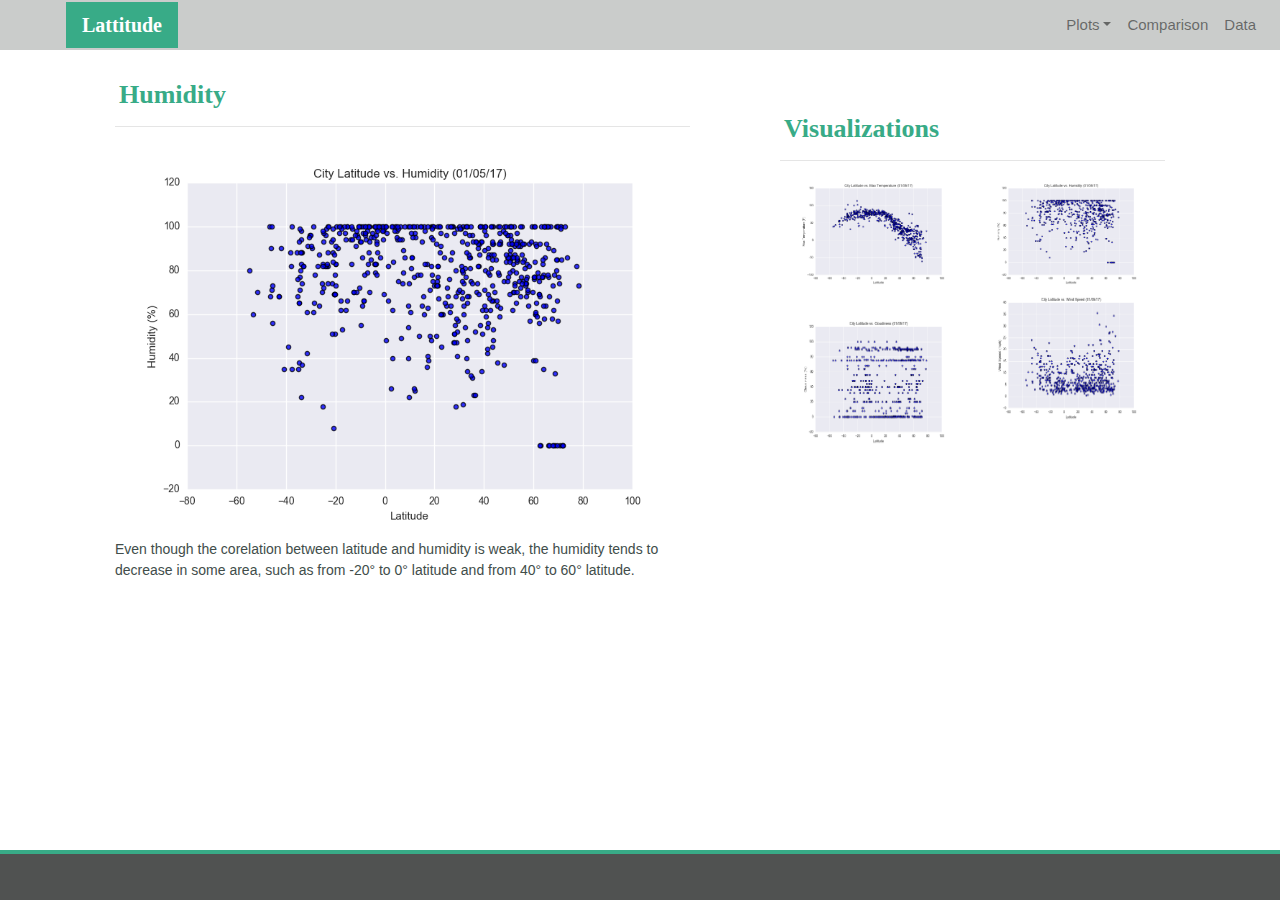
<file: humidity.html>
<!DOCTYPE html>
<html lang="en-us">
  <head>
​
    <meta charset="UTF-8">
    <meta name="viewport" content="width=device-width, initial-scale=1">
    <meta http-equiv="X-UA-Compatible" content="ie=edge">
​
    <title>Bootstrap Visualization Dashboard</title>
​
	<link rel="stylesheet" href="https://maxcdn.bootstrapcdn.com/bootstrap/4.0.0/css/bootstrap.min.css" integrity="sha384-Gn5384xqQ1aoWXA+058RXPxPg6fy4IWvTNh0E263XmFcJlSAwiGgFAW/dAiS6JXm" crossorigin="anonymous">
    
	<link rel="stylesheet" type="text/css" href="style.css">
​
  </head>

  <body>
    <!-- Start of navbar -->
	<div class="navigation">
	  <nav class="navbar fixed-top navbar-expand-lg navbar-light">
        <a class="navbar-brand" href="index.html">Lattitude</a>
        <button class="navbar-toggler border" type="button" data-toggle="collapse" data-target="#navbarNavDropdown" aria-controls="navbarNavDropdown" aria-expanded="false" aria-label="Toggle navigation">
          <span class="navbar-toggler-icon"></span>
        </button>
​
        <!-- Collect the nav links, forms, and other content for toggling -->
        <div class="collapse navbar-collapse" id="navbarNavDropdown">
          <ul class="navbar-nav ml-auto">
            <li class="nav-item dropdown">
              <a href="#" class="nav-link dropdown-toggle" data-toggle="dropdown" id="navbarDropdownMenuLink" role="button" aria-haspopup="true" aria-expanded="false">Plots</a>
              <div class="dropdown-menu" aria-labelledby="navbarDropdownMenuLink">
                <a class="dropdown-item" href="temp.html">Max Temperature</a>
                <a class="dropdown-item" href="humidity.html">Humidity</a>
                <a class="dropdown-item" href="cloudiness.html">Cloudiness</a>
                <a class="dropdown-item" href="wind.html">Wind Speed</a>
              </div>
            </li>
            <li class="nav-item">
			  <a class="nav-link" href="comparison.html">Comparison</a>
			</li>
            <li class="nav-item">
			  <a class="nav-link" href="data.html">Data</a>
			</li>
          </ul>
        </div>
      </nav>
	</div>

    <!-- End of navbar -->

    <!-- Start of container -->
    <div class="container">
      <section class="row">
        <div class="col-lg-7 col-md-12">
          <div class="description-content">
            <h1 class="description-header">Humidity</h1>
            <hr>
            <img src="Resources/assets/images/Fig2.png" alt="Latitude vs. Humidity">
            <p>Even though the corelation between latitude and humidity is weak, the humidity tends to decrease in some area, such as from -20&deg to 0&deg latitude and from 40&deg to 60&deg latitude.</p>
          </div>
        </div>
        <div class="col-lg-5 col-md-12">
​
          <!-- Start of Visualizations imageNav Area -->
          <section id="imageNav-area">
            <div class="imageNav-content">
              <h2 class="imageNav-header">Visualizations</h2>
              <hr />
              <div class="container">
			    <div class="row">
				  <div class="col-6">
                    <a href="temp.html">
				      <img src="Resources/assets/images/Fig1.png" alt="Latitude vs. Max Temperature", title="Latitude vs. Max Temperature" class="imageNav-photo">
				    </a>
				  </div>
				  <div class="col-6">
                    <a href="humidity.html">
				      <img src="Resources/assets/images/Fig2.png" alt="Latitude vs. Humidity", title="Latitude vs. Humidity" class="imageNav-photo">
			        </a>
				  </div>
				  <div class="col-6">
​                   <a href="cloudiness.html">
				      <img src="Resources/assets/images/Fig3.png" alt="Latitude vs. Cloudiness", title="Latitude vs. Cloudiness", class="imageNav-photo">
				    </a>
				  </div>
				  <div class="col-6">
                    <a href="wind.html">
				      <img src="Resources/assets/images/Fig4.png" alt="Latitude vs. Wind Speed", title="Latitude vs. Wind Speed", class="imageNav-photo">
				    </a>
				  </div>
                </div>
			  </div>
            </div>
          </section>
          <!-- End of the Visualizations imageNav Area -->
​
        </div>
      </section>
    </div>
    <!-- End of container -->
​
    <!-- Start of footer -->
    <footer>
      <div class="footer">
    </footer>
    <!-- End of footer -->

  </body>
​
</html>
</file>
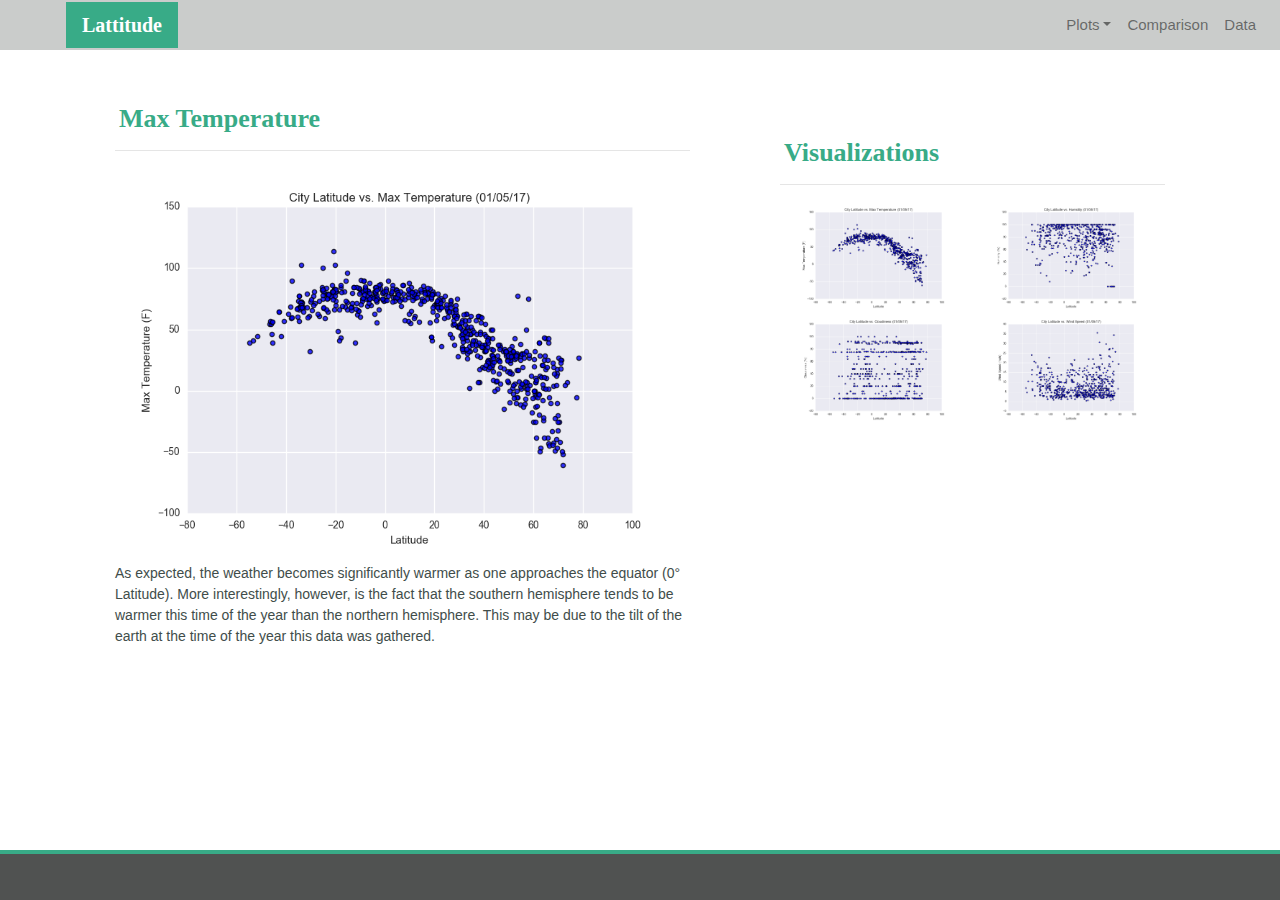
<file: temp.html>
<!DOCTYPE html>
<html lang="en-us">
  <head>
​
    <meta charset="UTF-8">
    <meta name="viewport" content="width=device-width, initial-scale=1">
    <meta http-equiv="X-UA-Compatible" content="ie=edge">
​
    <title>Bootstrap Visualization Dashboard</title>
​
	<link rel="stylesheet" href="https://maxcdn.bootstrapcdn.com/bootstrap/4.0.0/css/bootstrap.min.css" integrity="sha384-Gn5384xqQ1aoWXA+058RXPxPg6fy4IWvTNh0E263XmFcJlSAwiGgFAW/dAiS6JXm" crossorigin="anonymous">
    
	<link rel="stylesheet" type="text/css" href="style.css">
​
  </head>
​
  <body>
    <!-- Start of navbar -->
	<div class="navigation">
	  <nav class="navbar fixed-top navbar-expand-lg navbar-light">
        <a class="navbar-brand" href="index.html">Lattitude</a>
        <button class="navbar-toggler border" type="button" data-toggle="collapse" data-target="#navbarNavDropdown" aria-controls="navbarNavDropdown" aria-expanded="false" aria-label="Toggle navigation">
          <span class="navbar-toggler-icon"></span>
        </button>
​
        <!-- Collect the nav links, forms, and other content for toggling -->
        <div class="collapse navbar-collapse" id="navbarNavDropdown">
          <ul class="navbar-nav ml-auto">
            <li class="nav-item dropdown">
              <a href="#" class="nav-link dropdown-toggle" data-toggle="dropdown" id="navbarDropdownMenuLink" role="button" aria-haspopup="true" aria-expanded="false">Plots</a>
              <div class="dropdown-menu" aria-labelledby="navbarDropdownMenuLink">
                <a class="dropdown-item" href="temp.html">Max Temperature</a>
                <a class="dropdown-item" href="humidity.html">Humidity</a>
                <a class="dropdown-item" href="cloudiness.html">Cloudiness</a>
                <a class="dropdown-item" href="wind.html">Wind Speed</a>
              </div>
            </li>
            <li class="nav-item">
            <a class="nav-link" href="comparison.html">Comparison</a>
			</li>
            <li class="nav-item">
			  <a class="nav-link" href="data.html">Data</a>
			</li>
          </ul>
        </div>
      </nav>
	</div>
    <!-- End of navbar -->
​
    <!-- Start of container -->
    <div class="container">
      <section class="row">
        <div class="col-lg-7 col-md-12">
          <div class="description-content">
            <h1 class="description-header">Max Temperature</h1>
            <hr>
            <img src="Resources/assets/images/Fig1.png" alt="Latitude vs. Max Temperature">
            <p>As expected, the weather becomes significantly warmer as one approaches the equator (0&deg Latitude). More interestingly, however, is the fact that the southern hemisphere tends to be warmer this time of the year than the northern hemisphere. This may be due to the tilt of the earth at the time of the year this data was gathered.</p>
          </div>
        </div>
        <div class="col-lg-5 col-md-12">
​
          <!-- Start of Visualizations imageNav Area -->
          <section id="imageNav-area">
            <div class="imageNav-content">
              <h2 class="imageNav-header">Visualizations</h2>
              <hr />
              <div class="container">
			    <div class="row">
				  <div class="col-6">
                    <a href="temp.html">
				      <img src="Resources/assets/images/Fig1.png" alt="Latitude vs. Max Temperature", title="Latitude vs. Max Temperature" class="imageNav-photo">
				    </a>
				  </div>
				  <div class="col-6">
                    <a href="humidity.html">
                                    <img src="Resources/assets/images/Fig2.png" alt="Latitude vs. Humidity", title="Latitude vs. Humidity" class="imageNav-photo">
			        </a>
				  </div>
				  <div class="col-6">
                    <a href="cloudiness.html">
				      <img src="Resources/assets/images/Fig3.png" alt="Latitude vs. Cloudiness", title="Latitude vs. Cloudiness", class="imageNav-photo">
				    </a>
				  </div>
				  <div class="col-6">
                    <a href="wind.html">
				      <img src="Resources/assets/images/Fig4.png" alt="Latitude vs. Wind Speed", title="Latitude vs. Wind Speed", class="imageNav-photo">
				    </a>
				  </div>
                </div>
			  </div>
            </div>
          </section>
          <!-- End of the Visualizations imageNav Area -->
​
        </div>
      </section>
    </div>
    <!-- End of container -->
​
    <!-- Start of footer -->
    <footer>
      <div class="footer"></div>
    </footer>
    <!-- End of footer -->

  </body>
​
</html>
</file>
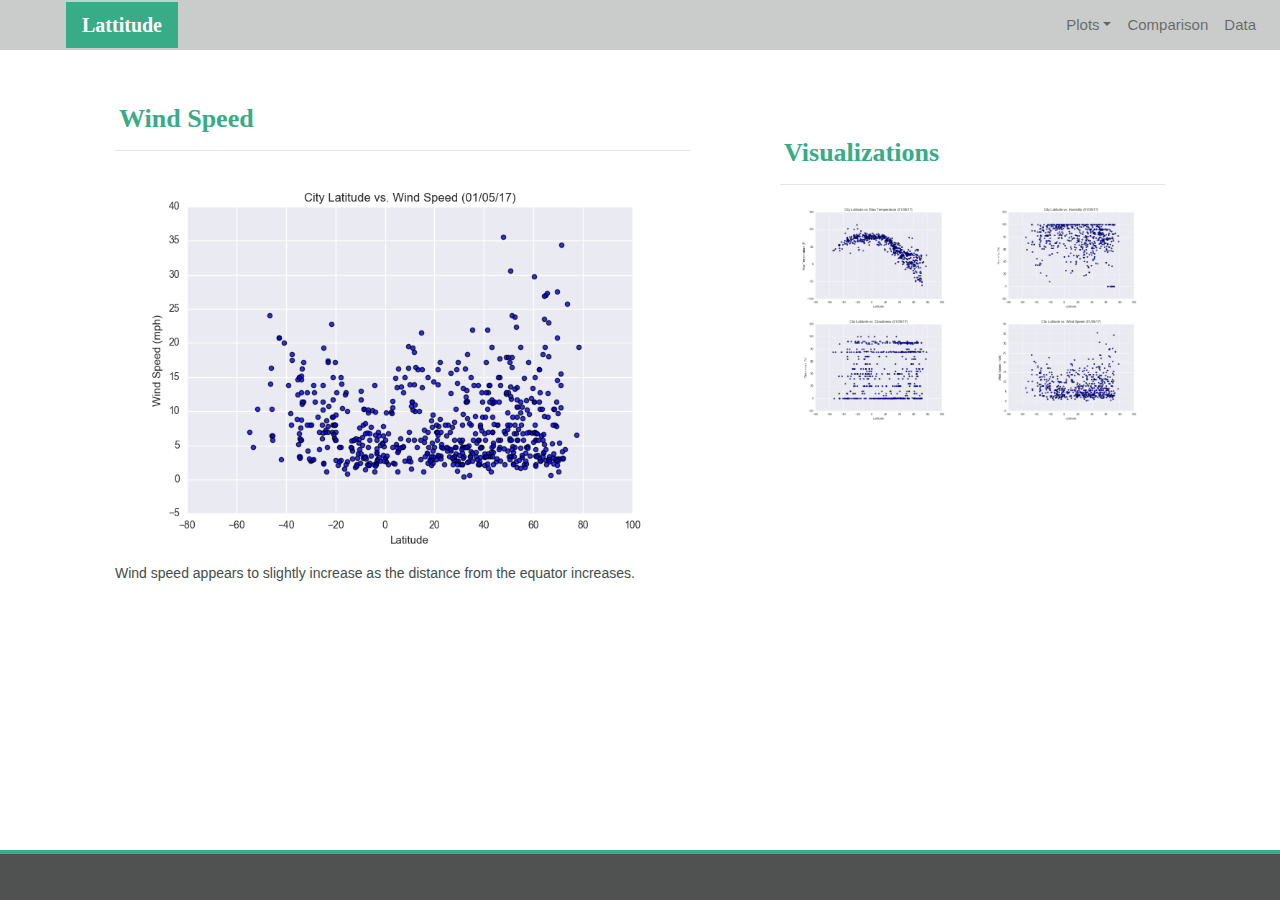
<file: wind.html>
<!DOCTYPE html>
<html lang="en-us">
  <head>
​
    <meta charset="UTF-8">
    <meta name="viewport" content="width=device-width, initial-scale=1">
    <meta http-equiv="X-UA-Compatible" content="ie=edge">
​
    <title>Bootstrap Visualization Dashboard</title>
​
	<link rel="stylesheet" href="https://maxcdn.bootstrapcdn.com/bootstrap/4.0.0/css/bootstrap.min.css" integrity="sha384-Gn5384xqQ1aoWXA+058RXPxPg6fy4IWvTNh0E263XmFcJlSAwiGgFAW/dAiS6JXm" crossorigin="anonymous">
    
	<link rel="stylesheet" type="text/css" href="style.css">
​
  </head>
​
  <body>
    <!-- Start of navbar -->
	<div class="navigation">
	  <nav class="navbar fixed-top navbar-expand-lg navbar-light">
        <a class="navbar-brand" href="index.html">Lattitude</a>
        <button class="navbar-toggler border" type="button" data-toggle="collapse" data-target="#navbarNavDropdown" aria-controls="navbarNavDropdown" aria-expanded="false" aria-label="Toggle navigation">
          <span class="navbar-toggler-icon"></span>
        </button>
​
        <!-- Collect the nav links, forms, and other content for toggling -->
        <div class="collapse navbar-collapse" id="navbarNavDropdown">
          <ul class="navbar-nav ml-auto">
            <li class="nav-item dropdown">
              <a href="#" class="nav-link dropdown-toggle" data-toggle="dropdown" id="navbarDropdownMenuLink" role="button" aria-haspopup="true" aria-expanded="false">Plots</a>
              <div class="dropdown-menu" aria-labelledby="navbarDropdownMenuLink">
                <a class="dropdown-item" href="temp.html">Max Temperature</a>
                <a class="dropdown-item" href="humidity.html">Humidity</a>
                <a class="dropdown-item" href="cloudiness.html">Cloudiness</a>
                <a class="dropdown-item" href="wind.html">Wind Speed</a>
              </div>
            </li>
            <li class="nav-item">
			  <a class="nav-link" href="comparison.html">Comparison</a>
			</li>
            <li class="nav-item">
			  <a class="nav-link" href="data.html">Data</a>
			</li>
          </ul>
        </div>
      </nav>
	</div>
    <!-- End of navbar -->
​
    <!-- Start of container -->
    <div class="container">
      <section class="row">
        <div class="col-lg-7 col-md-12">
          <div class="description-content">
            <h1 class="description-header">Wind Speed</h1>
            <hr>
            <img src="Resources/assets/images/Fig4.png" alt="Latitude vs. Wind Speed">
            <p>Wind speed appears to slightly increase as the distance from the equator increases.</p>
          </div>
        </div>
        <div class="col-lg-5 col-md-12">
​
          <!-- Start of Visualizations imageNav Area -->
          <section id="imageNav-area">
            <div class="imageNav-content">
              <h2 class="imageNav-header">Visualizations</h2>
              <hr />
              <div class="container">
			    <div class="row">
				  <div class="col-6">
                    <a href="temp.html">
				      <img src="Resources/assets/images/Fig1.png" alt="Latitude vs. Max Temperature", title="Latitude vs. Max Temperature" class="imageNav-photo">
				    </a>
				  </div>
				  <div class="col-6">
                    <a href="humidity.html">
				      <img src="Resources/assets/images/Fig2.png" alt="Latitude vs. Humidity", title="Latitude vs. Humidity" class="imageNav-photo">
			        </a>
				  </div>
				  <div class="col-6">
                    <a href="cloudiness.html">
				      <img src="Resources/assets/images/Fig3.png" alt="Latitude vs. Cloudiness", title="Latitude vs. Cloudiness", class="imageNav-photo">
				    </a>
				  </div>
				  <div class="col-6">
                    <a href="wind.html">
				      <img src="Resources/assets/images/Fig4.png" alt="Latitude vs. Wind Speed", title="Latitude vs. Wind Speed", class="imageNav-photo">
				    </a>
				  </div>
                </div>
			  </div>
            </div>
          </section>
          <!-- End of the Visualizations imageNav Area -->

          </div>
      </section>
    </div>
    <!-- End of container -->
​
    <!-- Start of footer -->
    <footer>
      <div class="footer"></div>
    </footer>
    <!-- End of footer -->

  </body>
​
</html>
</file>
<file: style.css>
style.css



body{
    background-color: #EDEDED; 
}

.navbar{
    max-height: 50px; 
	background-color: #cacccb; 
    font-size: 15px; 
}

.navigation .navbar-brand{
	color: white; 
	margin-left: 50px; 
	padding: inherit; 
	font-weight: bold; 
	background-color: #38ab87;
	font-family: Georgia, Times, "Times New Roman", serif;
}

.dropdown-item{
    color: #30615c; 
}

.dropdown-menu .dropdown-item:hover, .dropdown-menu .dropdown-item:active{
    background-color:#adc7c4; 
}

.nav-link:hover{
    background-color:#adc7c4;
}


/* Media Queries */
@media (max-width: 991.98px){
.navbar-expand-lg{
	background-color: #38ab87;
}
.navbar{
    max-height: none; 
    padding: inherit;
}
.navbar div{
    margin: inherit; 
    background-color: white;  
}
.navbar-brand{
    padding: 10px; 
}

button{
    margin-left: auto; 
}

button:focus {
    outline: 1px dotted;
}
}

.description-content {
	margin-top: 30px;
	margin-bottom: 60px;
	padding: 10px 30px 5px;
	color: black;
	background-color: white;
}

.imageNav-content {
	margin-top: 40px;
	margin-bottom: 20px;
	padding: 10px 30px 40px;
	color: black;
	background-color: white;
}
.description-header, .imageNav-header {
	padding-top: 15px; 
	padding-left: 4px;
	color: #38ab87;
	font-size: 26px;
	font-weight: bold;
	font-family: Georgia, Times, "Times New Roman", serif;
}

img{
	width: 100%;
	height: 100%;
}

.description-image {
	float: left;
	width: 60%;
	height: 60%;
}

p{
	color: #414d4a;
	font-size: 14px;
	font-family: Arial, Helvetica, sans-serif;
}


.active, .imageNav-photo:hover{
    border-color:#38ab87;
    border-style: solid; 
}

.footer{
	background-color: #505251; 
    border-top-style: solid; 
    border-top-width: 4px; 
    border-top-color: #38ab87;
    color: white; 
    min-height: 50px; 
    font-family: Arial, Helvetica, sans-serif;
    font-size: 15px; 
    text-align: center; 
    position: fixed;
    padding-top: 10px; 
	width: 100%;
	left: 0;
	bottom: 0;
</file>
